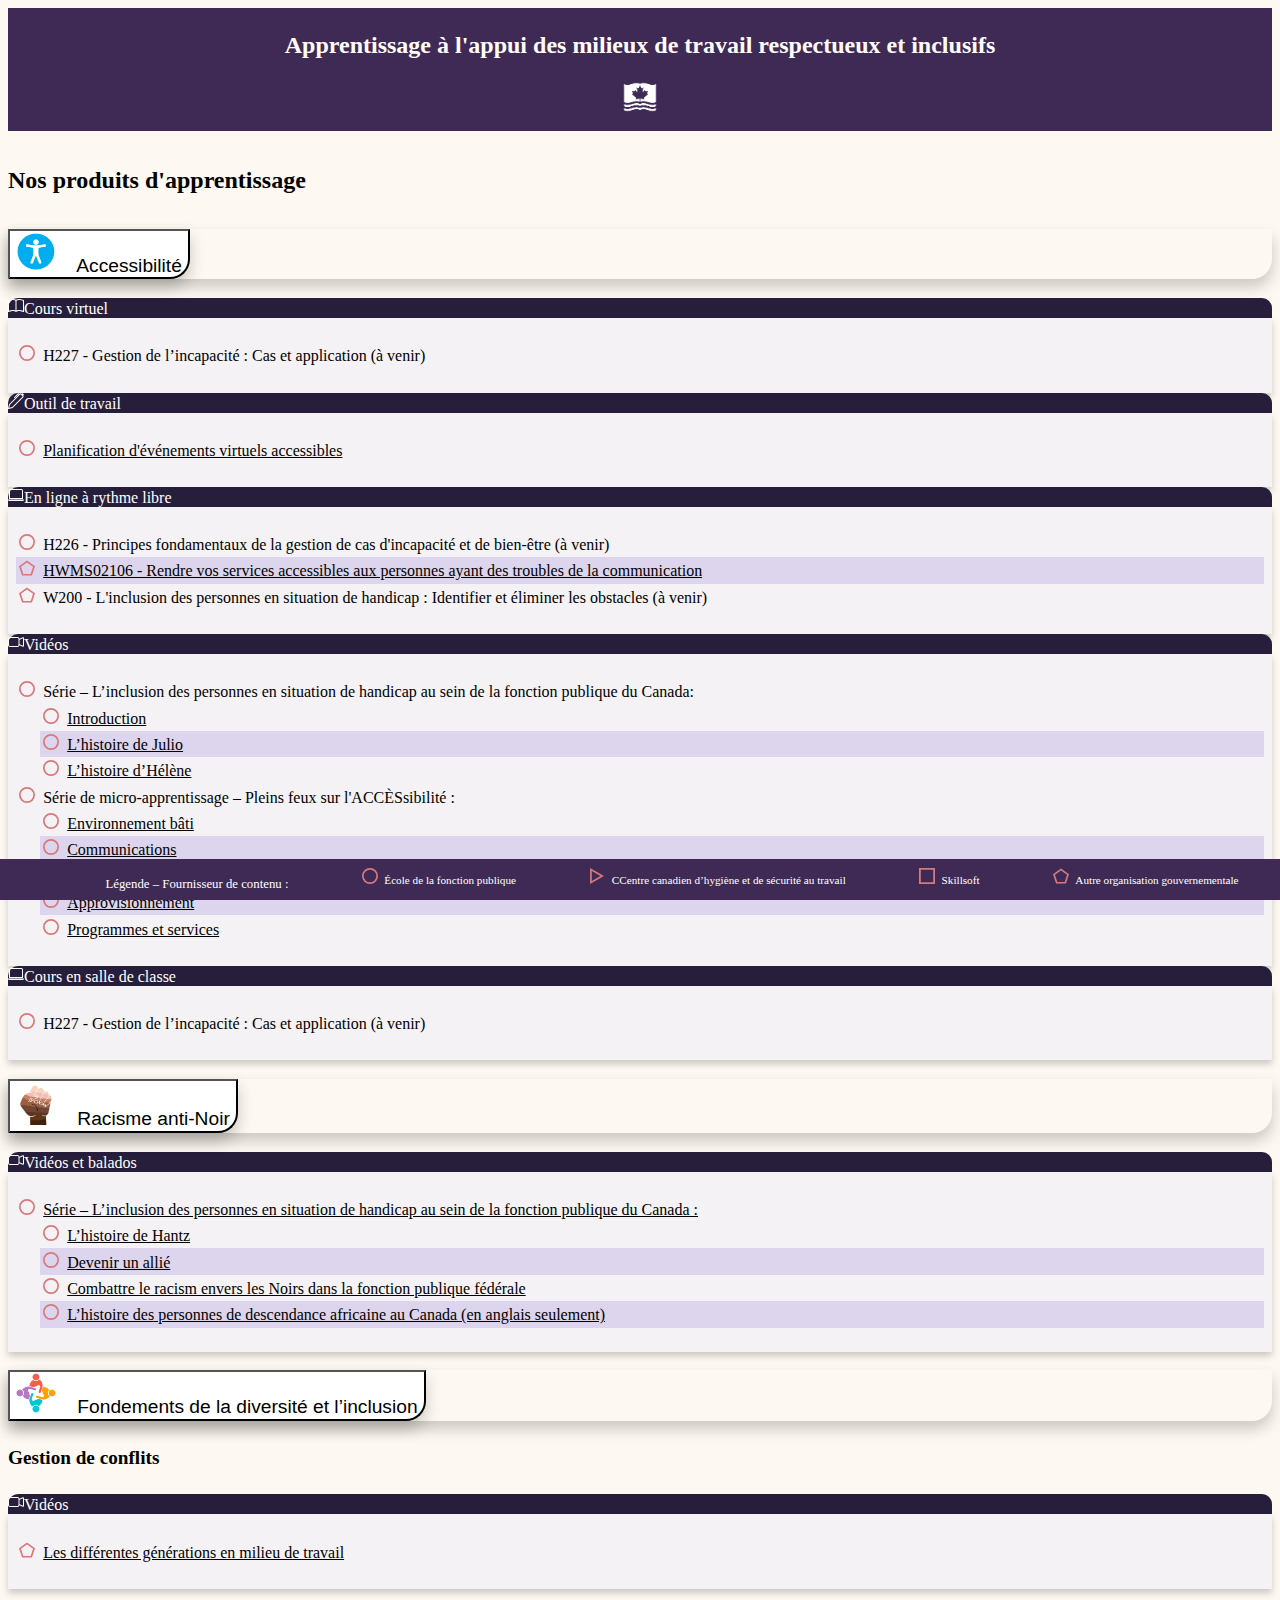
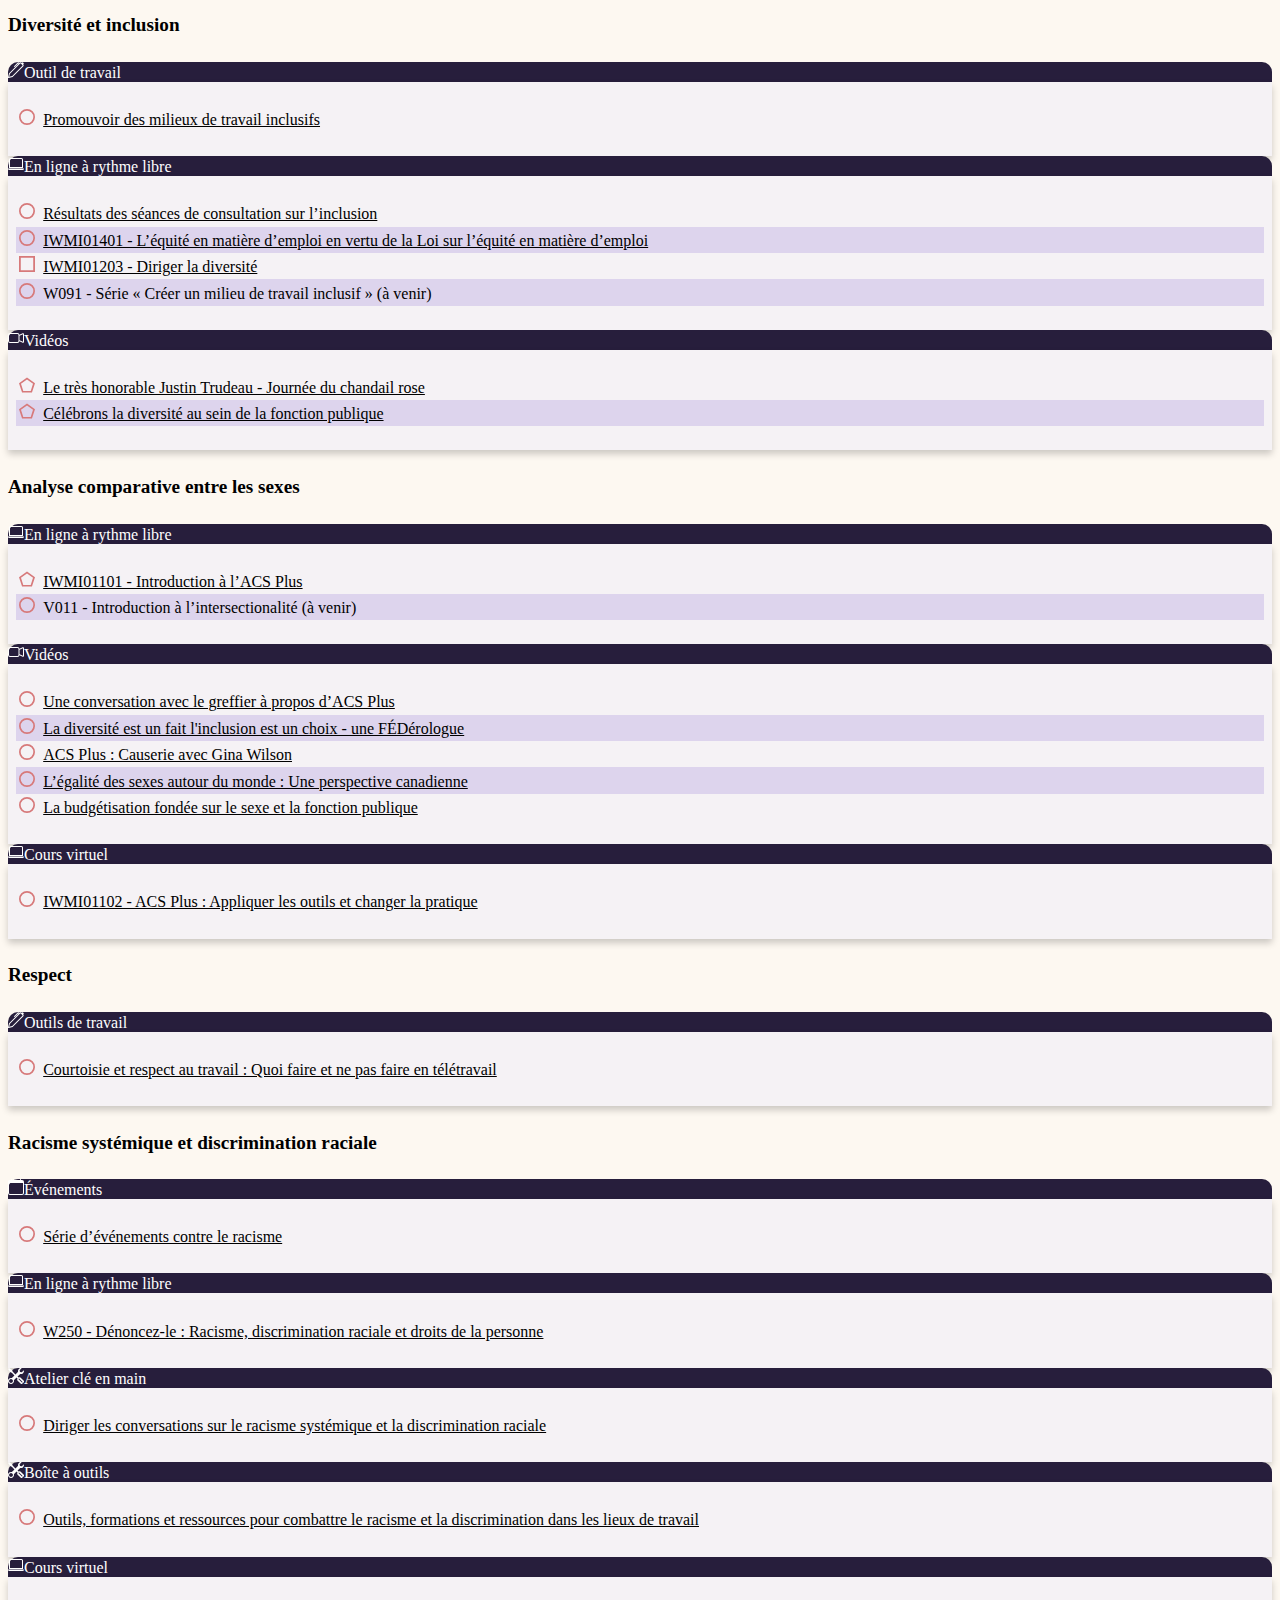
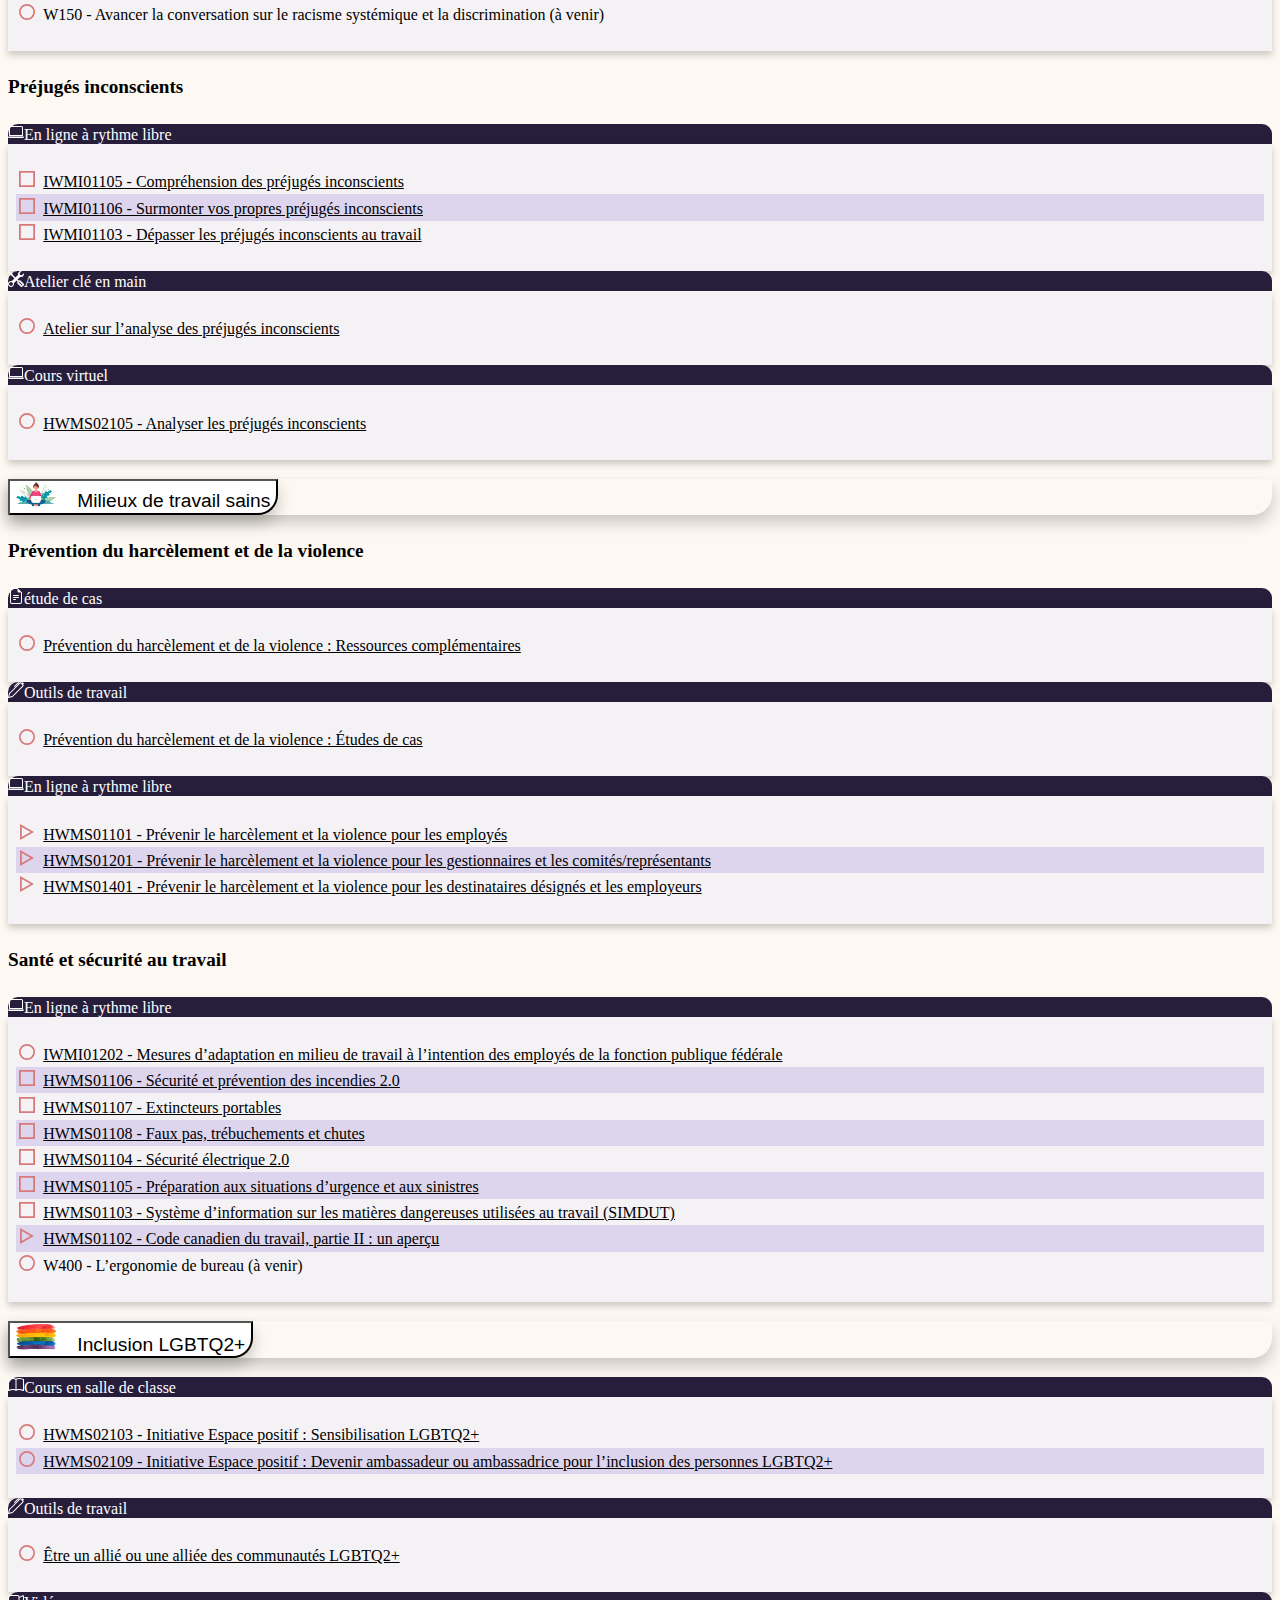
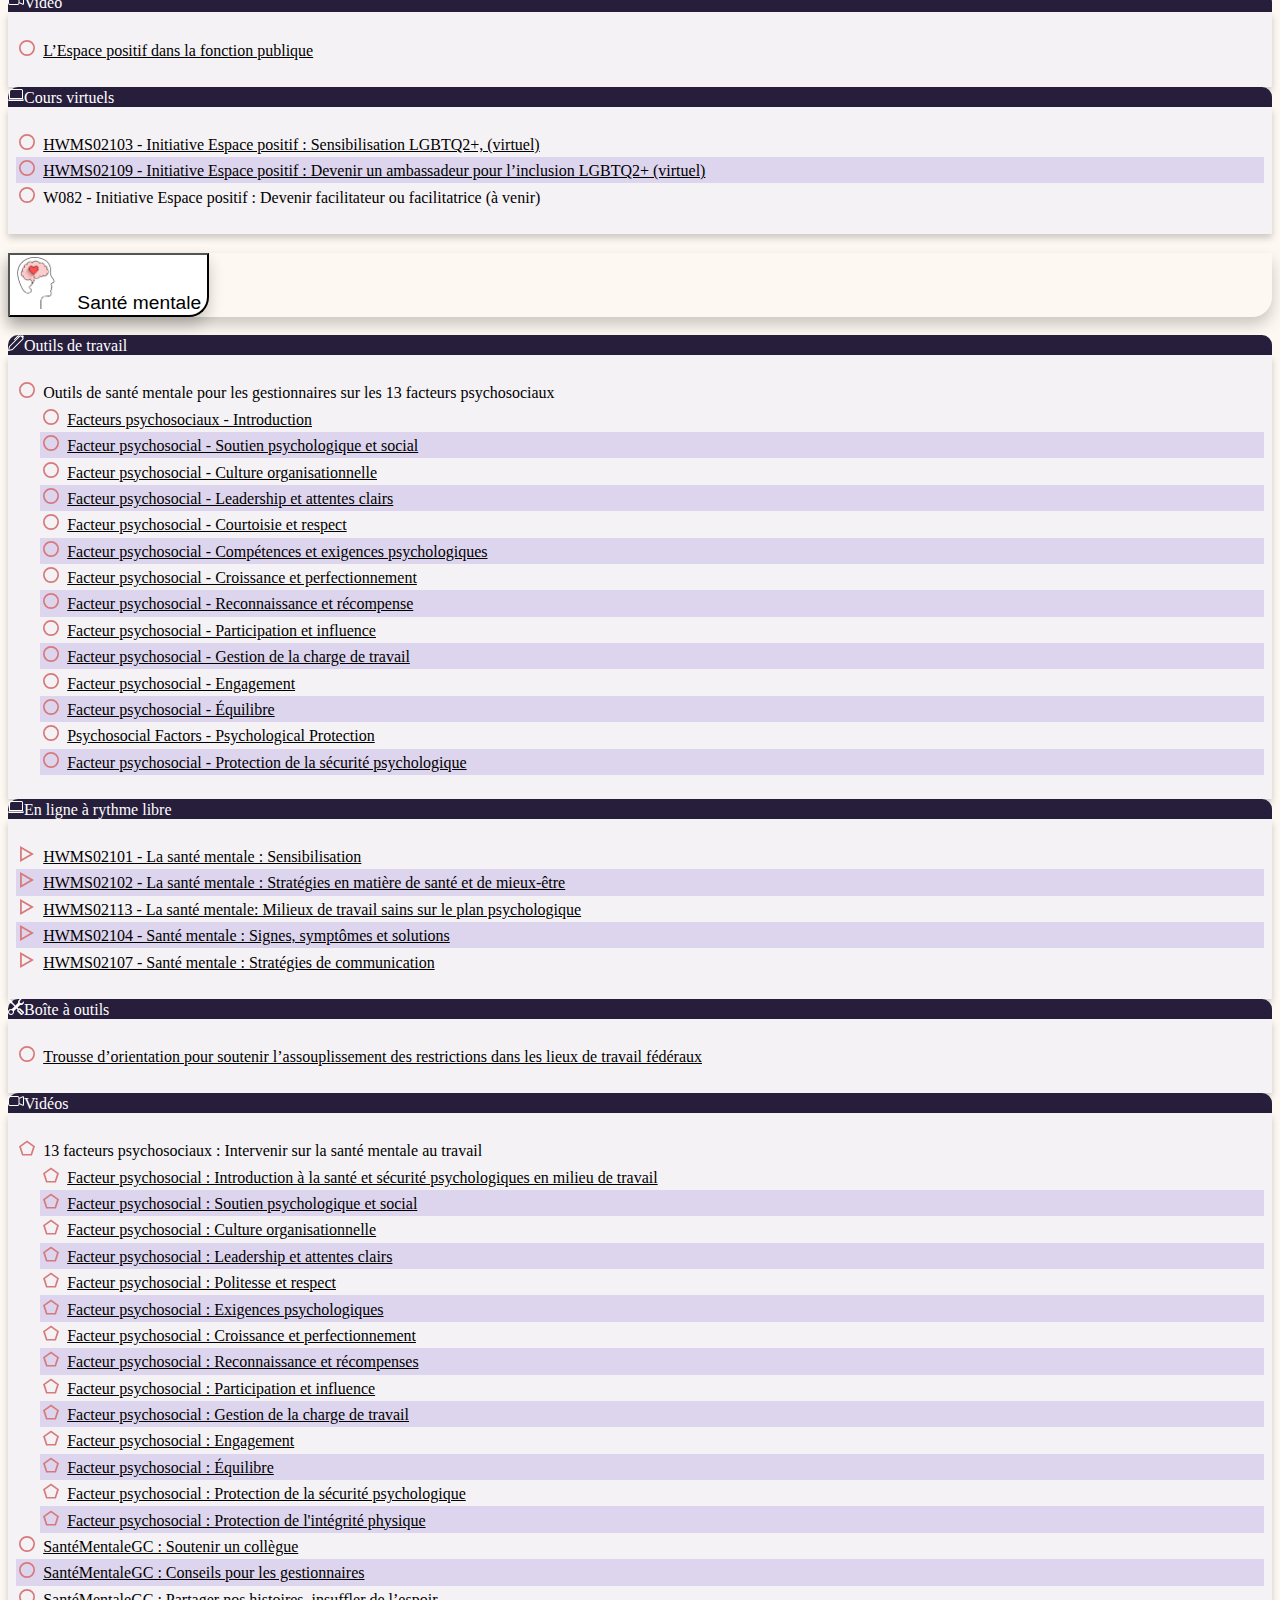
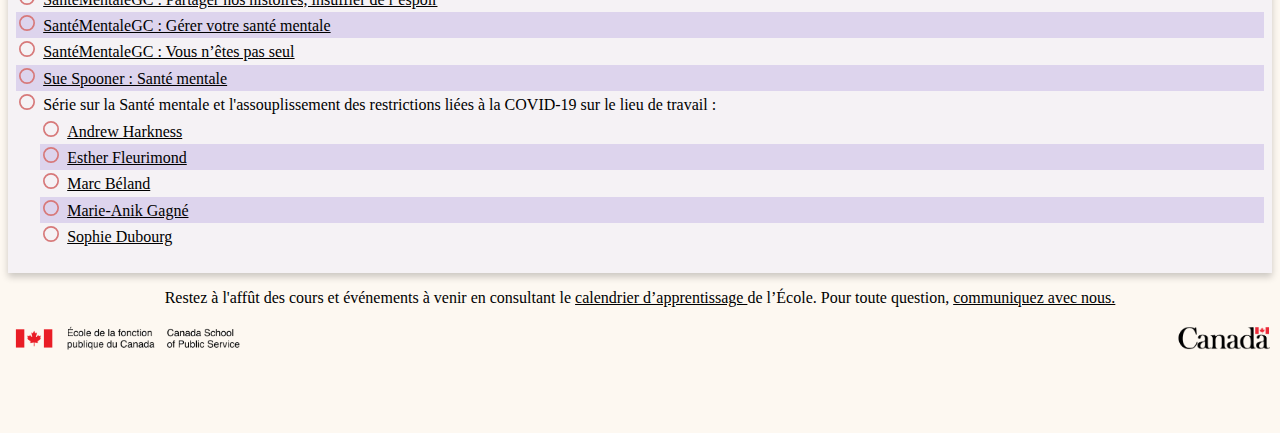
<file: index.html>
<!DOCTYPE html>
<html lang="fr">

<head>
    <meta charset="utf-8">
    <meta name="viewport" content="width=device-width, initial-scale=1">

    <!-- Bootstrap CSS -->
    <link href="https://cdn.jsdelivr.net/npm/bootstrap@5.1.1/dist/css/bootstrap.min.css" rel="stylesheet"
        integrity="sha384-F3w7mX95PdgyTmZZMECAngseQB83DfGTowi0iMjiWaeVhAn4FJkqJByhZMI3AhiU" crossorigin="anonymous">

    <!-- <link rel="stylesheet" href="./index.css"> -->
    <link rel="stylesheet" href="./theme/index.css" />
    <title>Milieu de travail respectueux et inclusif Français</title>
</head>

<body>

    <header class="grid">
        <div class="logos row">
            <!-- <div class="logo1 col-sm-12 col-md-3"><img src="images/CSPS_FipEng_White_e.png"
                    alt="Canada School of Public Service logo"></div> -->
            <h1 class=" col-sm-12 col-md-11">Apprentissage à l'appui des milieux de travail respectueux et inclusifs
            </h1>
            <div class="logo2 col-sm-12 col-md-1"><img src="images/CSPS_EFPC_symbol_RGB_reversed.png"
                    alt="Logo de École de la fonction publique"></div>
        </div>
        <!-- <div class="row">
            <div class="col">
                <h1>Training in Support of Respectful and Inclusive Workplaces</h1>
            </div>
        </div> -->
    </header>

    <main class="container grid">
        <div class="row">
            <h2>Nos produits d'apprentissage</h2>
            <div class="accordion" id="accordionPanelsStayOpenExample">
                <div class="accordion-item">
                    <h3 class="accordion-header" id="panelsStayOpen-headingTwo">
                        <button class="accordion-button collapsed" type="button" data-bs-toggle="collapse"
                            data-bs-target="#panelsStayOpen-collapseTwo" aria-expanded="false"
                            aria-controls="panelsStayOpen-collapseTwo">
                            <img class="pillarIcon" src="images/accessibility.png" alt="" />
                            Accessibilité
                        </button>
                    </h3>
                    <div id="panelsStayOpen-collapseTwo" class="accordion-collapse collapse"
                        aria-labelledby="panelsStayOpen-headingTwo">
                        <div class="accordion-body row">
                            <div class="card border-dark mb-3 col-md-6 col-sm-12">
                                <div class="card-header"><svg xmlns="http://www.w3.org/2000/svg" width="16" height="16"
                                        fill="currentColor" class="bi bi-book mb-1 me-1" viewBox="0 0 16 16">
                                        <path
                                            d="M1 2.828c.885-.37 2.154-.769 3.388-.893 1.33-.134 2.458.063 3.112.752v9.746c-.935-.53-2.12-.603-3.213-.493-1.18.12-2.37.461-3.287.811V2.828zm7.5-.141c.654-.689 1.782-.886 3.112-.752 1.234.124 2.503.523 3.388.893v9.923c-.918-.35-2.107-.692-3.287-.81-1.094-.111-2.278-.039-3.213.492V2.687zM8 1.783C7.015.936 5.587.81 4.287.94c-1.514.153-3.042.672-3.994 1.105A.5.5 0 0 0 0 2.5v11a.5.5 0 0 0 .707.455c.882-.4 2.303-.881 3.68-1.02 1.409-.142 2.59.087 3.223.877a.5.5 0 0 0 .78 0c.633-.79 1.814-1.019 3.222-.877 1.378.139 2.8.62 3.681 1.02A.5.5 0 0 0 16 13.5v-11a.5.5 0 0 0-.293-.455c-.952-.433-2.48-.952-3.994-1.105C10.413.809 8.985.936 8 1.783z" />
                                    </svg>Cours virtuel </div>
                                <div class="card-body text-dark">
                                    <ul>
                                        <li><img src="images/CSPS.svg" alt="" />H227 - Gestion de l’incapacité : Cas et
                                            application (à venir)</li>
                                    </ul>
                                </div>
                            </div>
                            <div class="card border-dark mb-3 col-md-6 col-sm-12">
                                <div class="card-header"><svg xmlns="http://www.w3.org/2000/svg" width="16" height="16"
                                        fill="currentColor" class="bi bi-pen mb-1 me-1" viewBox="0 0 16 16">
                                        <path
                                            d="m13.498.795.149-.149a1.207 1.207 0 1 1 1.707 1.708l-.149.148a1.5 1.5 0 0 1-.059 2.059L4.854 14.854a.5.5 0 0 1-.233.131l-4 1a.5.5 0 0 1-.606-.606l1-4a.5.5 0 0 1 .131-.232l9.642-9.642a.5.5 0 0 0-.642.056L6.854 4.854a.5.5 0 1 1-.708-.708L9.44.854A1.5 1.5 0 0 1 11.5.796a1.5 1.5 0 0 1 1.998-.001zm-.644.766a.5.5 0 0 0-.707 0L1.95 11.756l-.764 3.057 3.057-.764L14.44 3.854a.5.5 0 0 0 0-.708l-1.585-1.585z" />
                                    </svg>Outil de travail</div>
                                <div class="card-body text-dark">
                                    <ul>
                                        <li><img src="images/CSPS.svg" alt="" /><a
                                                href="https://www.csps-efpc.gc.ca/Tools/jobaids/access-virtual-events-fra.aspx"
                                                target="_blank"
                                                aria-label="Planification d'événements virtuels accessibles
                                                , Contenu fourni par l'École de la fonction publique du Canada">Planification
                                                d'événements virtuels accessibles
                                            </a></li>
                                    </ul>
                                </div>
                            </div>
                            <div class="card border-dark mb-3 col-12">
                                <div class="card-header"><svg xmlns="http://www.w3.org/2000/svg" width="16" height="16"
                                        fill="currentColor" class="bi bi-laptop mb-1 me-1" viewBox="0 0 16 16">
                                        <path
                                            d="M13.5 3a.5.5 0 0 1 .5.5V11H2V3.5a.5.5 0 0 1 .5-.5h11zm-11-1A1.5 1.5 0 0 0 1 3.5V12h14V3.5A1.5 1.5 0 0 0 13.5 2h-11zM0 12.5h16a1.5 1.5 0 0 1-1.5 1.5h-13A1.5 1.5 0 0 1 0 12.5z" />
                                    </svg>En ligne à rythme libre </div>
                                <div class="card-body text-dark">
                                    <ul>
                                        <li><img src="images/CSPS.svg" alt="" />H226 - Principes fondamentaux de la
                                            gestion de cas d'incapacité et de bien-être (à venir)</li>
                                        <li><img src="images/OGO.svg" alt="" /><a
                                                href="https://www.csps-efpc.gc.ca/Catalogue/courses-fra.aspx?code=W098"
                                                target="_blank"
                                                aria-label="HWMS02106
                                                - Rendre vos services accessibles aux personnes ayant des troubles de la communication, Contenu fourni par une autre organisation gouvernementale">HWMS02106
                                                - Rendre vos services accessibles aux personnes ayant des troubles de la
                                                communication</a></li>
                                        <li><img src="images/OGO.svg" alt="" />W200 - L'inclusion des personnes en
                                            situation de handicap : Identifier et éliminer les obstacles (à venir)</li>
                                    </ul>
                                </div>
                            </div>
                            <div class="card border-dark mb-3 col">
                                <div class="card-header"><svg xmlns="http://www.w3.org/2000/svg" width="16" height="16"
                                        fill="currentColor" class="bi bi-camera-video mb-1 me-1" viewBox="0 0 16 16">
                                        <path fill-rule="evenodd"
                                            d="M0 5a2 2 0 0 1 2-2h7.5a2 2 0 0 1 1.983 1.738l3.11-1.382A1 1 0 0 1 16 4.269v7.462a1 1 0 0 1-1.406.913l-3.111-1.382A2 2 0 0 1 9.5 13H2a2 2 0 0 1-2-2V5zm11.5 5.175 3.5 1.556V4.269l-3.5 1.556v4.35zM2 4a1 1 0 0 0-1 1v6a1 1 0 0 0 1 1h7.5a1 1 0 0 0 1-1V5a1 1 0 0 0-1-1H2z" />
                                    </svg>Vidéos</div>
                                <div class="card-body text-dark">
                                    <ul>
                                        <li><img src="images/CSPS.svg" alt="" />Série – L’inclusion des personnes en
                                            situation de handicap au sein de la fonction publique du Canada:</li>
                                        <ul class="nested">
                                            <li><img src="images/CSPS.svg" alt="" /><a
                                                    href="https://www.csps-efpc.gc.ca/video/disability-inclusion-psc-intro-fra.aspx"
                                                    target="_blank"
                                                    aria-label="Introduction, Contenu fourni par l'École de la fonction publique du Canada">Introduction</a>
                                            </li>
                                            <li><img src="images/CSPS.svg" alt="" /><a
                                                    href="https://www.csps-efpc.gc.ca/video/disability-inclusion-psc-julio-fra.aspx"
                                                    target="_blank"
                                                    aria-label="L’histoire de Julio, Contenu fourni par l'École de la fonction publique du Canada">L’histoire
                                                    de Julio</a>
                                            </li>
                                            <li><img src="images/CSPS.svg" alt="" /><a
                                                    href="https://www.csps-efpc.gc.ca/video/disability-inclusion-psc-helene-fra.aspx"
                                                    target="_blank"
                                                    aria-label="L’histoire d’Hélène, Contenu fourni par l'École de la fonction publique du Canada">L’histoire
                                                    d’Hélène</a></li>
                                        </ul>
                                        <li><img src="images/CSPS.svg" alt="" />Série de micro-apprentissage – Pleins
                                            feux sur l'ACCÈSsibilité :</li>
                                        <ul class="nested">
                                            <li><img src="images/CSPS.svg" alt="" /><a
                                                    href="https://www.csps-efpc.gc.ca/video/spotlight/built-environment-fra.aspx"
                                                    target="_blank"
                                                    aria-label="Environnement bâti, Contenu fourni par l'École de la fonction publique du Canada">Environnement
                                                    bâti</a></li>
                                            <li><img src="images/CSPS.svg" alt="" /><a
                                                    href="https://www.csps-efpc.gc.ca/video/spotlight/communications-fra.aspx"
                                                    target="_blank"
                                                    aria-label="Communications, Contenu fourni par l'École de la fonction publique du Canada">Communications</a>
                                            </li>
                                            <li><img src="images/CSPS.svg" alt="" /><a
                                                    href="https://www.csps-efpc.gc.ca/video/spotlight/information-technologies-fra.aspx"
                                                    target="_blank"
                                                    aria-label="Technologies de l’information, Contenu fourni par l'École de la fonction publique du Canada">Technologies
                                                    de l’information</a></li>
                                            <li><img src="images/CSPS.svg" alt="" /><a
                                                    href="https://www.csps-efpc.gc.ca/video/spotlight/procurement-fra.aspx"
                                                    target="_blank"
                                                    aria-label="Approvisionnement, Contenu fourni par l'École de la fonction publique du Canada">Approvisionnement</a>
                                            </li>
                                            <li><img src="images/CSPS.svg" alt="" /><a
                                                    href="https://www.csps-efpc.gc.ca/video/spotlight/programs-services-fra.aspx"
                                                    target="_blank"
                                                    aria-label="Programmes et services, Contenu fourni par l'École de la fonction publique du Canada">Programmes
                                                    et services</a></li>
                                        </ul>
                                    </ul>
                                </div>
                            </div>
                            <div class="card border-dark mb-3 col-lg-4 col-md-6 col-sm-12">
                                <div class="card-header"><svg xmlns="http://www.w3.org/2000/svg" width="16" height="16"
                                        fill="currentColor" class="bi bi-laptop mb-1 me-1" viewBox="0 0 16 16">
                                        <path
                                            d="M13.5 3a.5.5 0 0 1 .5.5V11H2V3.5a.5.5 0 0 1 .5-.5h11zm-11-1A1.5 1.5 0 0 0 1 3.5V12h14V3.5A1.5 1.5 0 0 0 13.5 2h-11zM0 12.5h16a1.5 1.5 0 0 1-1.5 1.5h-13A1.5 1.5 0 0 1 0 12.5z" />
                                    </svg>Cours en salle de classe </div>
                                <div class="card-body text-dark">
                                    <ul>
                                        <li><img src="images/CSPS.svg" alt="" />H227 - Gestion de l’incapacité : Cas et
                                            application (à venir)</li>
                                    </ul>
                                </div>
                            </div>
                        </div>
                    </div>
                </div>
                <div class="accordion-item">
                    <h3 class="accordion-header" id="panelsStayOpen-headingThree4">
                        <button class="accordion-button collapsed" type="button" data-bs-toggle="collapse"
                            data-bs-target="#panelsStayOpen-collapseThree4" aria-expanded="false"
                            aria-controls="panelsStayOpen-collapseThree4">
                            <img class="pillarIcon" src="images/AntiBlackFist.png" alt="" />
                            Racisme anti-Noir
                        </button>
                    </h3>
                    <div id="panelsStayOpen-collapseThree4" class="accordion-collapse collapse"
                        aria-labelledby="panelsStayOpen-headingThree4">
                        <div class="accordion-body row">
                            <div class="card border-dark mb-3 col-12">
                                <div class="card-header"><svg xmlns="http://www.w3.org/2000/svg" width="16" height="16"
                                        fill="currentColor" class="bi bi-camera-video mb-1 me-1" viewBox="0 0 16 16">
                                        <path fill-rule="evenodd"
                                            d="M0 5a2 2 0 0 1 2-2h7.5a2 2 0 0 1 1.983 1.738l3.11-1.382A1 1 0 0 1 16 4.269v7.462a1 1 0 0 1-1.406.913l-3.111-1.382A2 2 0 0 1 9.5 13H2a2 2 0 0 1-2-2V5zm11.5 5.175 3.5 1.556V4.269l-3.5 1.556v4.35zM2 4a1 1 0 0 0-1 1v6a1 1 0 0 0 1 1h7.5a1 1 0 0 0 1-1V5a1 1 0 0 0-1-1H2z" />
                                    </svg>Vidéos et balados</div>
                                <div class="card-body text-dark">
                                    <ul>
                                        <li><img src="images/CSPS.svg" alt="" /><a
                                                href="https://www.csps-efpc.gc.ca/anti-racism-eng.aspx" target="_blank"
                                                aria-label="Série – L’inclusion des personnes en situation de handicap au sein de la fonction publique du Canada : 
                                                , Contenu fourni par l'École de la fonction publique du Canada">Série
                                                –
                                                L’inclusion des personnes en situation de handicap au sein de la
                                                fonction publique du Canada :</a></li>
                                        <ul class="nested">
                                            <li><img src="images/CSPS.svg" alt="" /><a
                                                    href="https://www.csps-efpc.gc.ca/video/anti-black-racism-addressing-fra.aspx"
                                                    target="_blank"
                                                    aria-label="Addressing
                                                    L’histoire de Hantz, Contenu fourni par l'École de la fonction publique du Canada">L’histoire
                                                    de Hantz</a></li>
                                            <li><img src="images/CSPS.svg" alt="" /><a
                                                    href="https://www.csps-efpc.gc.ca/video/anti-black-racism-allyship-fra.aspx"
                                                    target="_blank"
                                                    aria-label="Devenir un allié, Contenu fourni par l'École de la fonction publique du Canada">Devenir
                                                    un allié</a>
                                            </li>
                                            <li><img src="images/CSPS.svg" alt="" /><a
                                                    href="https://www.csps-efpc.gc.ca/video/anti-black-racism-addressing-fra.aspx"
                                                    target="_blank"
                                                    aria-label="Combattre le racism envers les Noirs dans la fonction publique fédérale, Contenu fourni par l'École de la fonction publique du Canada">Combattre
                                                    le racism envers les Noirs dans la fonction publique fédérale</a>
                                            </li>
                                            <li><img src="images/CSPS.svg" alt="" /><a
                                                    href="https://www.csps-efpc.gc.ca/podcasts/people-african-decent-fra.aspx"
                                                    target="_blank"
                                                    aria-label="L’histoire des personnes de descendance africaine au Canada (en anglais seulement), Contenu fourni par l'École de la fonction publique du Canada">L’histoire
                                                    des personnes de descendance africaine au Canada (en anglais
                                                    seulement)</a></li>
                                        </ul>
                                    </ul>
                                </div>
                            </div>
                            <!-- <div class="card border-dark mb-3 col-md-6 col-sm-12">
                                <div class="card-header"><svg xmlns="http://www.w3.org/2000/svg" width="16" height="16"
                                        fill="currentColor" class="bi bi-calendar mb-1 me-1" viewBox="0 0 16 16">
                                        <path
                                            d="M3.5 0a.5.5 0 0 1 .5.5V1h8V.5a.5.5 0 0 1 1 0V1h1a2 2 0 0 1 2 2v11a2 2 0 0 1-2 2H2a2 2 0 0 1-2-2V3a2 2 0 0 1 2-2h1V.5a.5.5 0 0 1 .5-.5zM1 4v10a1 1 0 0 0 1 1h12a1 1 0 0 0 1-1V4H1z" />
                                    </svg>Events</div>
                                <div class="card-body text-dark">
                                    <ul>
                                        <li><img src="images/CSPS.svg" alt="" /><a
                                                href="https://www.csps-efpc.gc.ca/events/anti-racism/index-eng.aspx"
                                                target="_blank"
                                                aria-label="Anti-Black Racism Events Series, Contenu fourni par l'École de la fonction publique du Canada">Anti-Racism
                                                Event Series</a></li>
                                    </ul>
                                </div>
                            </div> -->
                        </div>
                    </div>
                </div>
                <div class="accordion-item">
                    <h3 class="accordion-header" id="panelsStayOpen-headingOne">
                        <button class="accordion-button collapsed" type="button" data-bs-toggle="collapse"
                            data-bs-target="#panelsStayOpen-collapseOne" aria-expanded="false"
                            aria-controls="panelsStayOpen-collapseOne">
                            <img class="pillarIcon" src="images/diversity.png" alt="" />
                            Fondements de la diversité et l’inclusion
                        </button>
                    </h3>
                    <div id="panelsStayOpen-collapseOne" class="accordion-collapse collapse "
                        aria-labelledby="panelsStayOpen-headingOne">
                        <div class="accordion-body row">
                            <h4>Gestion de conflits</h4>
                            <div class="card border-dark mb-3 col-12">
                                <div class="card-header"><svg xmlns="http://www.w3.org/2000/svg" width="16" height="16"
                                        fill="currentColor" class="bi bi-camera-video mb-1 me-1" viewBox="0 0 16 16">
                                        <path fill-rule="evenodd"
                                            d="M0 5a2 2 0 0 1 2-2h7.5a2 2 0 0 1 1.983 1.738l3.11-1.382A1 1 0 0 1 16 4.269v7.462a1 1 0 0 1-1.406.913l-3.111-1.382A2 2 0 0 1 9.5 13H2a2 2 0 0 1-2-2V5zm11.5 5.175 3.5 1.556V4.269l-3.5 1.556v4.35zM2 4a1 1 0 0 0-1 1v6a1 1 0 0 0 1 1h7.5a1 1 0 0 0 1-1V5a1 1 0 0 0-1-1H2z" />
                                    </svg>Vidéos</div>
                                <div class="card-body text-dark">
                                    <ul>
                                        <li><img src="images/OGO.svg" alt="" /><a
                                                href="https://www.youtube.com/watch?v=FvwGUG_NErU" target="_blank"
                                                aria-label="Les différentes générations en milieu de travail, Contenu fourni par une autre organisation gouvernementale">Les
                                                différentes générations en milieu de travail</a></li>
                                    </ul>
                                </div>
                            </div>
                            <h4>Diversité et inclusion</h4>
                            <div class="card border-dark mb-3 col-md-12 col-sm-12">
                                <div class="card-header"><svg xmlns="http://www.w3.org/2000/svg" width="16" height="16"
                                        fill="currentColor" class="bi bi-pen mb-1 me-1" viewBox="0 0 16 16">
                                        <path
                                            d="m13.498.795.149-.149a1.207 1.207 0 1 1 1.707 1.708l-.149.148a1.5 1.5 0 0 1-.059 2.059L4.854 14.854a.5.5 0 0 1-.233.131l-4 1a.5.5 0 0 1-.606-.606l1-4a.5.5 0 0 1 .131-.232l9.642-9.642a.5.5 0 0 0-.642.056L6.854 4.854a.5.5 0 1 1-.708-.708L9.44.854A1.5 1.5 0 0 1 11.5.796a1.5 1.5 0 0 1 1.998-.001zm-.644.766a.5.5 0 0 0-.707 0L1.95 11.756l-.764 3.057 3.057-.764L14.44 3.854a.5.5 0 0 0 0-.708l-1.585-1.585z" />
                                    </svg>Outil de travail</div>
                                <div class="card-body text-dark">
                                    <ul>
                                        <li><img src="images/CSPS.svg" alt="" /><a
                                                href="https://www.csps-efpc.gc.ca/Tools/jobaids/promoting-inclusive-workplaces-fra.aspx"
                                                target="_blank"
                                                aria-label="Promouvoir des milieux de travail inclusifs, Contenu fourni par l'École de la fonction publique du Canada">Promouvoir
                                                des milieux de travail inclusifs</a></li>
                                    </ul>
                                </div>
                            </div>
                            <div class="card border-dark mb-3 col-md-6 col-sm-12">
                                <div class="card-header"><svg xmlns="http://www.w3.org/2000/svg" width="16" height="16"
                                        fill="currentColor" class="bi bi-laptop mb-1 me-1" viewBox="0 0 16 16">
                                        <path
                                            d="M13.5 3a.5.5 0 0 1 .5.5V11H2V3.5a.5.5 0 0 1 .5-.5h11zm-11-1A1.5 1.5 0 0 0 1 3.5V12h14V3.5A1.5 1.5 0 0 0 13.5 2h-11zM0 12.5h16a1.5 1.5 0 0 1-1.5 1.5h-13A1.5 1.5 0 0 1 0 12.5z" />
                                    </svg>En ligne à rythme libre</div>
                                <div class="card-body text-dark">
                                    <ul>
                                        <li><img src="images/CSPS.svg" alt="" /><a
                                                href="https://learn-apprendre.ca/course/view.php?id=321"
                                                aria-label="Résultats des séances de consultation sur l’inclusion, Contenu fourni par l'École de la fonction publique du Canada."
                                                target="_blank">Résultats des séances de consultation sur
                                                l’inclusion</a></li>
                                        <li><img src="images/CSPS.svg" alt="" /><a
                                                href="https://www.csps-efpc.gc.ca/Catalogue/courses-fra.aspx?code=P745"
                                                target="_blank"
                                                aria-label="IWMI01401 - L’équité en matière d’emploi en vertu de la Loi sur l’équité en matière d’emploi, Contenu fourni par l'École de la fonction publique du Canada.">IWMI01401
                                                - L’équité en matière d’emploi en vertu de la Loi sur l’équité en
                                                matière d’emploi</a></li>
                                        <li><img src="images/Skillsoft.svg" alt="" /><a
                                                href="https://www.csps-efpc.gc.ca/Catalogue/courses-fra.aspx?code=X166"
                                                target="_blank"
                                                aria-label="IWMI01203 - Diriger la diversité ,Contenu fourni par Skillsoft">IWMI01203
                                                - Diriger la diversité </a></li>
                                        <li><img src="images/CSPS.svg" alt="" />W091 - Série « Créer un milieu de
                                            travail inclusif » (à venir)</li>
                                    </ul>
                                </div>
                            </div>
                            <div class="card border-dark mb-3 col-md-6 col-sm-12">
                                <div class="card-header"><svg xmlns="http://www.w3.org/2000/svg" width="16" height="16"
                                        fill="currentColor" class="bi bi-camera-video mb-1 me-1" viewBox="0 0 16 16">
                                        <path fill-rule="evenodd"
                                            d="M0 5a2 2 0 0 1 2-2h7.5a2 2 0 0 1 1.983 1.738l3.11-1.382A1 1 0 0 1 16 4.269v7.462a1 1 0 0 1-1.406.913l-3.111-1.382A2 2 0 0 1 9.5 13H2a2 2 0 0 1-2-2V5zm11.5 5.175 3.5 1.556V4.269l-3.5 1.556v4.35zM2 4a1 1 0 0 0-1 1v6a1 1 0 0 0 1 1h7.5a1 1 0 0 0 1-1V5a1 1 0 0 0-1-1H2z" />
                                    </svg>Vidéos</div>
                                <div class="card-body text-dark">
                                    <ul>
                                        <li><img src="images/OGO.svg" alt="" /><a
                                                href="https://learn-apprendre.csps-efpc.gc.ca/application/fr/content/justin-trudeau-journee-du-chandail-rose"
                                                target="_blank"
                                                aria-label="Le très honorable Justin Trudeau - Journée du chandail rose, Contenu fourni par une autre organisation gouvernementale">Le
                                                très honorable Justin Trudeau - Journée du chandail rose</a>
                                        </li>
                                        <li><img src="images/OGO.svg" alt="" /><a
                                                href="https://www.csps-efpc.gc.ca/video/2017manion-opn-fra.aspx"
                                                target="_blank"
                                                aria-label="Célébrons la diversité au sein de la fonction publique, Contenu fourni par une autre organisation gouvernementale">Célébrons
                                                la diversité au sein de la fonction publique</a></li>
                                    </ul>
                                </div>
                            </div>
                            <h4>Analyse comparative entre les sexes</h4>
                            <div class="card border-dark mb-3 col-md-12 col-sm-12">
                                <div class="card-header"><svg xmlns="http://www.w3.org/2000/svg" width="16" height="16"
                                        fill="currentColor" class="bi bi-laptop mb-1 me-1" viewBox="0 0 16 16">
                                        <path
                                            d="M13.5 3a.5.5 0 0 1 .5.5V11H2V3.5a.5.5 0 0 1 .5-.5h11zm-11-1A1.5 1.5 0 0 0 1 3.5V12h14V3.5A1.5 1.5 0 0 0 13.5 2h-11zM0 12.5h16a1.5 1.5 0 0 1-1.5 1.5h-13A1.5 1.5 0 0 1 0 12.5z" />
                                    </svg>En ligne à rythme libre</div>
                                <div class="card-body text-dark">
                                    <ul>
                                        <li><img src="images/OGO.svg" alt="" /><a
                                                href="https://www.csps-efpc.gc.ca/Catalogue/courses-fra.aspx?code=B001"
                                                target="_blank"
                                                aria-label="IWMI01101 - Introduction à l’ACS Plus, Contenu fourni par une autre organisation gouvernementale">IWMI01101
                                                - Introduction à l’ACS Plus</a></li>
                                        <li><img src="images/CSPS.svg" alt="" />V011 - Introduction à
                                            l’intersectionalité (à venir)</li>
                                    </ul>
                                </div>
                            </div>
                            <!-- <div class="card border-dark mb-3 col-lg-4 col-md-6 col-sm-12">
                                <div class="card-header"><svg xmlns="http://www.w3.org/2000/svg" width="16" height="16"
                                        fill="currentColor" class="bi bi-book mb-1 me-1" viewBox="0 0 16 16">
                                        <path
                                            d="M1 2.828c.885-.37 2.154-.769 3.388-.893 1.33-.134 2.458.063 3.112.752v9.746c-.935-.53-2.12-.603-3.213-.493-1.18.12-2.37.461-3.287.811V2.828zm7.5-.141c.654-.689 1.782-.886 3.112-.752 1.234.124 2.503.523 3.388.893v9.923c-.918-.35-2.107-.692-3.287-.81-1.094-.111-2.278-.039-3.213.492V2.687zM8 1.783C7.015.936 5.587.81 4.287.94c-1.514.153-3.042.672-3.994 1.105A.5.5 0 0 0 0 2.5v11a.5.5 0 0 0 .707.455c.882-.4 2.303-.881 3.68-1.02 1.409-.142 2.59.087 3.223.877a.5.5 0 0 0 .78 0c.633-.79 1.814-1.019 3.222-.877 1.378.139 2.8.62 3.681 1.02A.5.5 0 0 0 16 13.5v-11a.5.5 0 0 0-.293-.455c-.952-.433-2.48-.952-3.994-1.105C10.413.809 8.985.936 8 1.783z" />
                                    </svg>Classroom Courses</div>
                                <div class="card-body text-dark">
                                    <ul>
                                        <li><img src="images/CSPS.svg" alt="" /><a
                                                href="https://www.csps-efpc.gc.ca/Catalogue/courses-eng.aspx?code=P004"
                                                target="_blank"
                                                aria-label="P004
                                                - CSPS Premium: GBA+ in the Federal Policy Cycle (by nomination only), Contenu fourni par l'École de la fonction publique du Canada">P004
                                                - CSPS Premium: GBA+ in the Federal Policy Cycle</a>(by nomination only)
                                        </li>
                                    </ul>
                                </div>
                            </div> -->
                            <div class="card border-dark mb-3 col-12">
                                <div class="card-header"><svg xmlns="http://www.w3.org/2000/svg" width="16" height="16"
                                        fill="currentColor" class="bi bi-camera-video mb-1 me-1" viewBox="0 0 16 16">
                                        <path fill-rule="evenodd"
                                            d="M0 5a2 2 0 0 1 2-2h7.5a2 2 0 0 1 1.983 1.738l3.11-1.382A1 1 0 0 1 16 4.269v7.462a1 1 0 0 1-1.406.913l-3.111-1.382A2 2 0 0 1 9.5 13H2a2 2 0 0 1-2-2V5zm11.5 5.175 3.5 1.556V4.269l-3.5 1.556v4.35zM2 4a1 1 0 0 0-1 1v6a1 1 0 0 0 1 1h7.5a1 1 0 0 0 1-1V5a1 1 0 0 0-1-1H2z" />
                                    </svg>Vidéos</div>
                                <div class="card-body text-dark">
                                    <ul>
                                        <li><img src="images/CSPS.svg" alt="" /><a
                                                href="https://www.csps-efpc.gc.ca/video/gba2-fra.aspx" target="_blank"
                                                aria-label="Une conversation avec le greffier à propos d’ACS Plus, Contenu fourni par l'École de la fonction publique du Canada">Une
                                                conversation avec le greffier à propos d’ACS Plus</a></li>
                                        <li><img src="images/CSPS.svg" alt="" /><a
                                                href="https://learn-apprendre.csps-efpc.gc.ca/application/fr/content/la-diversite-est-un-fait-linclusion-est-un-choix-une-federologue"
                                                target="_blank"
                                                aria-label="La diversité est un fait; l'inclusion est un choix - une FÉDérologue, Contenu fourni par l'École de la fonction publique du Canada">La
                                                diversité est un fait l'inclusion est un choix - une FÉDérologue</a>
                                        </li>
                                        <!-- <li><img src="images/CSPS.svg" alt="" /><a
                                                href="https://learn-apprendre.csps-efpc.gc.ca/application/en/content/gba-message-honourable-maryam-monsef"
                                                target="_blank"
                                                aria-label="GBA
                                                Plus: A Message From the Honourable Maryam Monsef, Contenu fourni par l'École de la fonction publique du Canada">GBA
                                                Plus: A Message From the Honourable Maryam Monsef</a></li> -->
                                        <li><img src="images/CSPS.svg" alt="" /><a
                                                href="https://learn-apprendre.csps-efpc.gc.ca/application/fr/content/gina-wilson-parle-de-lacs"
                                                target="_blank"
                                                aria-label="ACS Plus : Causerie avec Gina Wilson, Contenu fourni par l'École de la fonction publique du Canada">ACS
                                                Plus : Causerie avec Gina Wilson</a></li>
                                        <li><img src="images/CSPS.svg" alt="" /><a
                                                href="https://learn-apprendre.csps-efpc.gc.ca/application/fr/content/legalite-des-sexes-autour-du-monde-une-perspective-canadienne"
                                                target="_blank"
                                                aria-label="L’égalité des sexes autour du monde : Une perspective canadienne, Contenu fourni par l'École de la fonction publique du Canada">L’égalité
                                                des sexes autour du monde : Une perspective canadienne</a></li>
                                        <li><img src="images/CSPS.svg" alt="" /><a
                                                href="https://www.youtube.com/watch?v=Q7LrpWTOVr8&list=PLaVanXjNJwPuE8TD6bZxQFpxOVGMgCUqI&index=4&t=0s"
                                                target="_blank"
                                                aria-label="La budgétisation fondée sur le sexe et la fonction publique, Contenu fourni par l'École de la fonction publique du Canada">La
                                                budgétisation fondée sur le sexe et la fonction publique</a></li>
                                    </ul>
                                </div>
                            </div>
                            <div class="card border-dark mb-3 col-md-12 col-sm-12">
                                <div class="card-header"><svg xmlns="http://www.w3.org/2000/svg" width="16" height="16"
                                        fill="currentColor" class="bi bi-laptop mb-1 me-1" viewBox="0 0 16 16">
                                        <path
                                            d="M13.5 3a.5.5 0 0 1 .5.5V11H2V3.5a.5.5 0 0 1 .5-.5h11zm-11-1A1.5 1.5 0 0 0 1 3.5V12h14V3.5A1.5 1.5 0 0 0 13.5 2h-11zM0 12.5h16a1.5 1.5 0 0 1-1.5 1.5h-13A1.5 1.5 0 0 1 0 12.5z" />
                                    </svg>Cours virtuel </div>
                                <div class="card-body text-dark">
                                    <ul>
                                        <li><img src="images/CSPS.svg" alt="" /><a
                                                href="https://www.csps-efpc.gc.ca/catalogue/courses-fra.aspx?code=T730"
                                                target="_blank"
                                                aria-label="IWMI01102 - ACS Plus : Appliquer les outils et changer la pratique, Contenu fourni par l'École de la fonction publique du Canada">IWMI01102
                                                - ACS Plus : Appliquer les outils et changer la pratique</a>
                                        </li>
                                    </ul>
                                </div>
                            </div>
                            <h4>Respect</h4>
                            <div class="card border-dark mb-3 col-md-12 col-sm-12">
                                <div class="card-header"><svg xmlns="http://www.w3.org/2000/svg" width="16" height="16"
                                        fill="currentColor" class="bi bi-pen mb-1 me-1" viewBox="0 0 16 16">
                                        <path
                                            d="m13.498.795.149-.149a1.207 1.207 0 1 1 1.707 1.708l-.149.148a1.5 1.5 0 0 1-.059 2.059L4.854 14.854a.5.5 0 0 1-.233.131l-4 1a.5.5 0 0 1-.606-.606l1-4a.5.5 0 0 1 .131-.232l9.642-9.642a.5.5 0 0 0-.642.056L6.854 4.854a.5.5 0 1 1-.708-.708L9.44.854A1.5 1.5 0 0 1 11.5.796a1.5 1.5 0 0 1 1.998-.001zm-.644.766a.5.5 0 0 0-.707 0L1.95 11.756l-.764 3.057 3.057-.764L14.44 3.854a.5.5 0 0 0 0-.708l-1.585-1.585z" />
                                    </svg>Outils de travail</div>
                                <div class="card-body text-dark">
                                    <ul>
                                        <li><img src="images/CSPS.svg" alt="" /><a
                                                href="https://www.csps-efpc.gc.ca/tools/jobaids/civility-remote-work-fra.aspx"
                                                target="_blank"
                                                aria-label="Courtoisie et respect au travail : Quoi faire et ne pas faire en télétravail, Contenu fourni par l'École de la fonction publique du Canada">Courtoisie
                                                et respect au travail : Quoi faire et ne pas faire en télétravail</a>
                                        </li>
                                    </ul>
                                </div>
                            </div>
                            <h4>Racisme systémique et discrimination raciale</h4>
                            <div class="card border-dark mb-3 col-md-6 col-sm-12">
                                <div class="card-header"><svg xmlns="http://www.w3.org/2000/svg" width="16" height="16"
                                        fill="currentColor" class="bi bi-calendar mb-1 me-1" viewBox="0 0 16 16">
                                        <path
                                            d="M3.5 0a.5.5 0 0 1 .5.5V1h8V.5a.5.5 0 0 1 1 0V1h1a2 2 0 0 1 2 2v11a2 2 0 0 1-2 2H2a2 2 0 0 1-2-2V3a2 2 0 0 1 2-2h1V.5a.5.5 0 0 1 .5-.5zM1 4v10a1 1 0 0 0 1 1h12a1 1 0 0 0 1-1V4H1z" />
                                    </svg>Événements</div>
                                <div class="card-body text-dark">
                                    <ul>
                                        <li><img src="images/CSPS.svg" alt="" /><a
                                                href="https://www.csps-efpc.gc.ca/events/anti-racism/index-fra.aspx"
                                                target="_blank"
                                                aria-label="Série d’événements contre le racisme, Contenu fourni par l'École de la fonction publique du Canada">Série
                                                d’événements contre le racisme</a></li>
                                    </ul>
                                </div>
                            </div>
                            <div class="card border-dark mb-3 col-md-6 col-sm-12">
                                <div class="card-header"><svg xmlns="http://www.w3.org/2000/svg" width="16" height="16"
                                        fill="currentColor" class="bi bi-laptop mb-1 me-1" viewBox="0 0 16 16">
                                        <path
                                            d="M13.5 3a.5.5 0 0 1 .5.5V11H2V3.5a.5.5 0 0 1 .5-.5h11zm-11-1A1.5 1.5 0 0 0 1 3.5V12h14V3.5A1.5 1.5 0 0 0 13.5 2h-11zM0 12.5h16a1.5 1.5 0 0 1-1.5 1.5h-13A1.5 1.5 0 0 1 0 12.5z" />
                                    </svg>En ligne à rythme libre </div>
                                <div class="card-body text-dark">
                                    <ul>
                                        <li><img src="images/CSPS.svg" alt="" /><a
                                                href=" http://www.ohrc.on.ca/fr/apprentissage/apprentissage-en-ligne/denoncez-le"
                                                target="_blank"
                                                aria-label="W250 - Dénoncez-le : Racisme, discrimination raciale et droits de la personne, Contenu fourni par l'École de la fonction publique du Canada">W250
                                                - Dénoncez-le : Racisme, discrimination raciale et droits de la
                                                personne</a></li>
                                    </ul>
                                </div>
                            </div>
                            <div class="card border-dark mb-3 col-md-6 col-sm-12">
                                <div class="card-header"><svg xmlns="http://www.w3.org/2000/svg" width="16" height="16"
                                        fill="currentColor" class="bi bi-tools mb-1 me-1" viewBox="0 0 16 16">
                                        <path
                                            d="M1 0 0 1l2.2 3.081a1 1 0 0 0 .815.419h.07a1 1 0 0 1 .708.293l2.675 2.675-2.617 2.654A3.003 3.003 0 0 0 0 13a3 3 0 1 0 5.878-.851l2.654-2.617.968.968-.305.914a1 1 0 0 0 .242 1.023l3.356 3.356a1 1 0 0 0 1.414 0l1.586-1.586a1 1 0 0 0 0-1.414l-3.356-3.356a1 1 0 0 0-1.023-.242L10.5 9.5l-.96-.96 2.68-2.643A3.005 3.005 0 0 0 16 3c0-.269-.035-.53-.102-.777l-2.14 2.141L12 4l-.364-1.757L13.777.102a3 3 0 0 0-3.675 3.68L7.462 6.46 4.793 3.793a1 1 0 0 1-.293-.707v-.071a1 1 0 0 0-.419-.814L1 0zm9.646 10.646a.5.5 0 0 1 .708 0l3 3a.5.5 0 0 1-.708.708l-3-3a.5.5 0 0 1 0-.708zM3 11l.471.242.529.026.287.445.445.287.026.529L5 13l-.242.471-.026.529-.445.287-.287.445-.529.026L3 15l-.471-.242L2 14.732l-.287-.445L1.268 14l-.026-.529L1 13l.242-.471.026-.529.445-.287.287-.445.529-.026L3 11z" />
                                    </svg>Atelier clé en main </div>
                                <div class="card-body text-dark">
                                    <ul>
                                        <li><img src="images/CSPS.svg" alt="" /><a
                                                href="https://learn-apprendre.ca/course/view.php?id=283" target="_blank"
                                                aria-label="Diriger les conversations sur le racisme systémique et la discrimination raciale, Contenu fourni par l'École de la fonction publique du Canada">Diriger
                                                les conversations sur le racisme systémique et la discrimination
                                                raciale</a></li>
                                    </ul>
                                </div>
                            </div>
                            <div class="card border-dark mb-3 col-md-6 col-sm-12">
                                <div class="card-header"><svg xmlns="http://www.w3.org/2000/svg" width="16" height="16"
                                        fill="currentColor" class="bi bi-tools mb-1 me-1" viewBox="0 0 16 16">
                                        <path
                                            d="M1 0 0 1l2.2 3.081a1 1 0 0 0 .815.419h.07a1 1 0 0 1 .708.293l2.675 2.675-2.617 2.654A3.003 3.003 0 0 0 0 13a3 3 0 1 0 5.878-.851l2.654-2.617.968.968-.305.914a1 1 0 0 0 .242 1.023l3.356 3.356a1 1 0 0 0 1.414 0l1.586-1.586a1 1 0 0 0 0-1.414l-3.356-3.356a1 1 0 0 0-1.023-.242L10.5 9.5l-.96-.96 2.68-2.643A3.005 3.005 0 0 0 16 3c0-.269-.035-.53-.102-.777l-2.14 2.141L12 4l-.364-1.757L13.777.102a3 3 0 0 0-3.675 3.68L7.462 6.46 4.793 3.793a1 1 0 0 1-.293-.707v-.071a1 1 0 0 0-.419-.814L1 0zm9.646 10.646a.5.5 0 0 1 .708 0l3 3a.5.5 0 0 1-.708.708l-3-3a.5.5 0 0 1 0-.708zM3 11l.471.242.529.026.287.445.445.287.026.529L5 13l-.242.471-.026.529-.445.287-.287.445-.529.026L3 15l-.471-.242L2 14.732l-.287-.445L1.268 14l-.026-.529L1 13l.242-.471.026-.529.445-.287.287-.445.529-.026L3 11z" />
                                    </svg>Boîte à outils</div>
                                <div class="card-body text-dark">
                                    <ul>
                                        <li><img src="images/CSPS.svg" alt="" /><a
                                                href="https://www.csps-efpc.gc.ca/tools/jobaids/tools-combat-racism-fra.aspx"
                                                target="_blank"
                                                aria-label="Outils, formations et ressources pour combattre le racisme et la discrimination dans les lieux de travail, Contenu fourni par l'École de la fonction publique du Canada">Outils,
                                                formations et ressources pour combattre le racisme et la discrimination
                                                dans les lieux de travail</a></li>
                                    </ul>
                                </div>
                            </div>
                            <div class="card border-dark mb-3 col-md-6 col-sm-12">
                                <div class="card-header"><svg xmlns="http://www.w3.org/2000/svg" width="16" height="16"
                                        fill="currentColor" class="bi bi-laptop mb-1 me-1" viewBox="0 0 16 16">
                                        <path
                                            d="M13.5 3a.5.5 0 0 1 .5.5V11H2V3.5a.5.5 0 0 1 .5-.5h11zm-11-1A1.5 1.5 0 0 0 1 3.5V12h14V3.5A1.5 1.5 0 0 0 13.5 2h-11zM0 12.5h16a1.5 1.5 0 0 1-1.5 1.5h-13A1.5 1.5 0 0 1 0 12.5z" />
                                    </svg>Cours virtuel </div>
                                <div class="card-body text-dark">
                                    <ul>
                                        <li><img src="images/CSPS.svg" alt="" />W150 - Avancer la conversation sur le
                                            racisme systémique et la discrimination (à venir)</li>
                                    </ul>
                                </div>
                            </div>

                            <h4>Préjugés inconscients </h4>
                            <div class="card border-dark mb-3 col-12">
                                <div class="card-header"><svg xmlns="http://www.w3.org/2000/svg" width="16" height="16"
                                        fill="currentColor" class="bi bi-laptop mb-1 me-1" viewBox="0 0 16 16">
                                        <path
                                            d="M13.5 3a.5.5 0 0 1 .5.5V11H2V3.5a.5.5 0 0 1 .5-.5h11zm-11-1A1.5 1.5 0 0 0 1 3.5V12h14V3.5A1.5 1.5 0 0 0 13.5 2h-11zM0 12.5h16a1.5 1.5 0 0 1-1.5 1.5h-13A1.5 1.5 0 0 1 0 12.5z" />
                                    </svg>En ligne à rythme libre</div>
                                <div class="card-body text-dark">
                                    <ul>
                                        <li><img src="images/Skillsoft.svg" alt="" /><a
                                                href="https://www.csps-efpc.gc.ca/Catalogue/courses-fra.aspx?code=W005"
                                                target="_blank"
                                                aria-label="IWMI01105 - Compréhension des préjugés inconscients,Contenu fourni par Skillsoft">IWMI01105
                                                - Compréhension des préjugés inconscients</a></li>
                                        <li><img src="images/Skillsoft.svg" alt="" /><a
                                                href="https://www.csps-efpc.gc.ca/Catalogue/courses-fra.aspx?code=W006"
                                                target="_blank"
                                                aria-label="IWMI01106 - Surmonter vos propres préjugés inconscients,Contenu fourni par Skillsoft">IWMI01106
                                                - Surmonter vos propres préjugés inconscients</a></li>
                                        <li><img src="images/Skillsoft.svg" alt="" /><a
                                                href="https://www.csps-efpc.gc.ca/Catalogue/courses-fra.aspx?code=W007"
                                                target="_blank"
                                                aria-label="IWMI01103 - Dépasser les préjugés inconscients au travail,Contenu fourni par Skillsoft">IWMI01103
                                                - Dépasser les préjugés inconscients au travail
                                            </a></li>
                                    </ul>
                                </div>
                            </div>
                            <div class="card border-dark mb-3  col-md-6 col-sm-12">
                                <div class="card-header"><svg xmlns="http://www.w3.org/2000/svg" width="16" height="16"
                                        fill="currentColor" class="bi bi-tools mb-1 me-1" viewBox="0 0 16 16">
                                        <path
                                            d="M1 0 0 1l2.2 3.081a1 1 0 0 0 .815.419h.07a1 1 0 0 1 .708.293l2.675 2.675-2.617 2.654A3.003 3.003 0 0 0 0 13a3 3 0 1 0 5.878-.851l2.654-2.617.968.968-.305.914a1 1 0 0 0 .242 1.023l3.356 3.356a1 1 0 0 0 1.414 0l1.586-1.586a1 1 0 0 0 0-1.414l-3.356-3.356a1 1 0 0 0-1.023-.242L10.5 9.5l-.96-.96 2.68-2.643A3.005 3.005 0 0 0 16 3c0-.269-.035-.53-.102-.777l-2.14 2.141L12 4l-.364-1.757L13.777.102a3 3 0 0 0-3.675 3.68L7.462 6.46 4.793 3.793a1 1 0 0 1-.293-.707v-.071a1 1 0 0 0-.419-.814L1 0zm9.646 10.646a.5.5 0 0 1 .708 0l3 3a.5.5 0 0 1-.708.708l-3-3a.5.5 0 0 1 0-.708zM3 11l.471.242.529.026.287.445.445.287.026.529L5 13l-.242.471-.026.529-.445.287-.287.445-.529.026L3 15l-.471-.242L2 14.732l-.287-.445L1.268 14l-.026-.529L1 13l.242-.471.026-.529.445-.287.287-.445.529-.026L3 11z" />
                                    </svg>Atelier clé en main </div>
                                <div class="card-body text-dark">
                                    <ul>
                                        <li><img src="images/CSPS.svg" alt="" /><a
                                                href="https://learn-apprendre.ca/course/view.php?id=249" target="_blank"
                                                aria-label="Atelier sur l’analyse des préjugés inconscients, Contenu fourni par l'École de la fonction publique du Canada">Atelier
                                                sur l’analyse des préjugés inconscients</a></li>
                                    </ul>
                                </div>
                            </div>
                            <div class="card border-dark mb-3 col-md-6 col-sm-12">
                                <div class="card-header"><svg xmlns="http://www.w3.org/2000/svg" width="16" height="16"
                                        fill="currentColor" class="bi bi-laptop mb-1 me-1" viewBox="0 0 16 16">
                                        <path
                                            d="M13.5 3a.5.5 0 0 1 .5.5V11H2V3.5a.5.5 0 0 1 .5-.5h11zm-11-1A1.5 1.5 0 0 0 1 3.5V12h14V3.5A1.5 1.5 0 0 0 13.5 2h-11zM0 12.5h16a1.5 1.5 0 0 1-1.5 1.5h-13A1.5 1.5 0 0 1 0 12.5z" />
                                    </svg>Cours virtuel</div>
                                <div class="card-body text-dark">
                                    <ul>
                                        <li><img src="images/CSPS.svg" alt="" /><a
                                                href="https://www.csps-efpc.gc.ca/Catalogue/courses-fra.aspx?code=W095"
                                                target="_blank"
                                                aria-label="HWMS02105 - Analyser les préjugés inconscients, Contenu fourni par l'École de la fonction publique du Canada">HWMS02105
                                                - Analyser les préjugés inconscients</a></li>
                                    </ul>
                                </div>
                            </div>
                            <!-- <div class="card border-dark mb-3 col-lg-4 col-md-6 col-sm-12">
                                <div class="card-header"><svg xmlns="http://www.w3.org/2000/svg" width="16" height="16"
                                        fill="currentColor" class="bi bi-book mb-1 me-1" viewBox="0 0 16 16">
                                        <path
                                            d="M1 2.828c.885-.37 2.154-.769 3.388-.893 1.33-.134 2.458.063 3.112.752v9.746c-.935-.53-2.12-.603-3.213-.493-1.18.12-2.37.461-3.287.811V2.828zm7.5-.141c.654-.689 1.782-.886 3.112-.752 1.234.124 2.503.523 3.388.893v9.923c-.918-.35-2.107-.692-3.287-.81-1.094-.111-2.278-.039-3.213.492V2.687zM8 1.783C7.015.936 5.587.81 4.287.94c-1.514.153-3.042.672-3.994 1.105A.5.5 0 0 0 0 2.5v11a.5.5 0 0 0 .707.455c.882-.4 2.303-.881 3.68-1.02 1.409-.142 2.59.087 3.223.877a.5.5 0 0 0 .78 0c.633-.79 1.814-1.019 3.222-.877 1.378.139 2.8.62 3.681 1.02A.5.5 0 0 0 16 13.5v-11a.5.5 0 0 0-.293-.455c-.952-.433-2.48-.952-3.994-1.105C10.413.809 8.985.936 8 1.783z" />
                                    </svg>Classroom Course</div>
                                <div class="card-body text-dark">
                                    <ul>
                                        <li><img src="images/CSPS.svg" alt="" />W090
                                            - Unpacking Unconscious Bias to Foster a Respectful, Diversified and
                                            Inclusive Workplace (coming soon)
                                        </li>
                                    </ul>
                                </div>
                            </div> -->




                        </div>
                    </div>
                </div>
                <div class="accordion-item">
                    <h3 class="accordion-header" id="panelsStayOpen-headingThree">
                        <button class="accordion-button collapsed" type="button" data-bs-toggle="collapse"
                            data-bs-target="#panelsStayOpen-collapseThree3" aria-expanded="false"
                            aria-controls="panelsStayOpen-collapseThree3">
                            <img class="pillarIcon" src="images/HealthyWorkplaces.png" alt="" />
                            Milieux de travail sains
                        </button>
                    </h3>
                    <div id="panelsStayOpen-collapseThree3" class="accordion-collapse collapse"
                        aria-labelledby="panelsStayOpen-headingThree">
                        <div class="accordion-body row">
                            <h4>Prévention du harcèlement et de la violence</h4>
                            <div class="card border-dark mb-3 col-sm-12 col-md-6">
                                <div class="card-header"><svg xmlns="http://www.w3.org/2000/svg" width="16" height="16"
                                        fill="currentColor" class="bi bi-file-earmark-text mb-1 me-1"
                                        viewBox="0 0 16 16">
                                        <path
                                            d="M5.5 7a.5.5 0 0 0 0 1h5a.5.5 0 0 0 0-1h-5zM5 9.5a.5.5 0 0 1 .5-.5h5a.5.5 0 0 1 0 1h-5a.5.5 0 0 1-.5-.5zm0 2a.5.5 0 0 1 .5-.5h2a.5.5 0 0 1 0 1h-2a.5.5 0 0 1-.5-.5z" />
                                        <path
                                            d="M9.5 0H4a2 2 0 0 0-2 2v12a2 2 0 0 0 2 2h8a2 2 0 0 0 2-2V4.5L9.5 0zm0 1v2A1.5 1.5 0 0 0 11 4.5h2V14a1 1 0 0 1-1 1H4a1 1 0 0 1-1-1V2a1 1 0 0 1 1-1h5.5z" />
                                    </svg>étude de cas</div>
                                <div class="card-body text-dark">
                                    <ul>
                                        <li><img src="images/CSPS.svg" alt="" /><a
                                                href="https://learn-apprendre.ca/course/view.php?id=241#section-3"
                                                target="_blank"
                                                aria-label="Prévention du harcèlement et de la violence : Ressources complémentaires, Contenu fourni par l'École de la fonction publique du Canada">Prévention
                                                du harcèlement et de la violence : Ressources complémentaires</a></li>
                                    </ul>
                                </div>
                            </div>
                            <div class="card border-dark mb-3 col-sm-12 col-md-6">
                                <div class="card-header"><svg xmlns="http://www.w3.org/2000/svg" width="16" height="16"
                                        fill="currentColor" class="bi bi-pen mb-1 me-1" viewBox="0 0 16 16">
                                        <path
                                            d="m13.498.795.149-.149a1.207 1.207 0 1 1 1.707 1.708l-.149.148a1.5 1.5 0 0 1-.059 2.059L4.854 14.854a.5.5 0 0 1-.233.131l-4 1a.5.5 0 0 1-.606-.606l1-4a.5.5 0 0 1 .131-.232l9.642-9.642a.5.5 0 0 0-.642.056L6.854 4.854a.5.5 0 1 1-.708-.708L9.44.854A1.5 1.5 0 0 1 11.5.796a1.5 1.5 0 0 1 1.998-.001zm-.644.766a.5.5 0 0 0-.707 0L1.95 11.756l-.764 3.057 3.057-.764L14.44 3.854a.5.5 0 0 0 0-.708l-1.585-1.585z" />
                                    </svg>Outils de travail </div>
                                <div class="card-body text-dark">
                                    <ul>
                                        <li><img src="images/CSPS.svg" alt="" /><a
                                                href="https://learn-apprendre.ca/course/view.php?id=241#section-2"
                                                target="_blank"
                                                aria-label="Prévention du harcèlement et de la violence : Études de cas, Contenu fourni par l'École de la fonction publique du Canada">Prévention
                                                du harcèlement et de la violence : Études de cas</a></li>
                                    </ul>
                                </div>
                            </div>
                            <div class="card border-dark mb-3 col-12">
                                <div class="card-header"><svg xmlns="http://www.w3.org/2000/svg" width="16" height="16"
                                        fill="currentColor" class="bi bi-laptop mb-1 me-1" viewBox="0 0 16 16">
                                        <path
                                            d="M13.5 3a.5.5 0 0 1 .5.5V11H2V3.5a.5.5 0 0 1 .5-.5h11zm-11-1A1.5 1.5 0 0 0 1 3.5V12h14V3.5A1.5 1.5 0 0 0 13.5 2h-11zM0 12.5h16a1.5 1.5 0 0 1-1.5 1.5h-13A1.5 1.5 0 0 1 0 12.5z" />
                                    </svg>En ligne à rythme libre</div>
                                <div class="card-body text-dark">
                                    <ul>
                                        <li><img src="images/CCOHS.svg" alt="" /><a
                                                href="https://www.csps-efpc.gc.ca/Catalogue/courses-fra.aspx?code=W101"
                                                target="_blank" aria-label="HWMS01101
                                                - Prévenir le harcèlement et la violence pour les employés, Contenu fourni par Centre canadien d’hygiène et de sécurité au travail
                                                ">HWMS01101
                                                - Prévenir le harcèlement et la violence pour les employés</a>
                                        </li>
                                        <li><img src="images/CCOHS.svg" alt="" /><a
                                                href="https://www.csps-efpc.gc.ca/Catalogue/courses-fra.aspx?code=W102"
                                                target="_blank"
                                                aria-label="HWMS01201
                                                - Prévenir le harcèlement et la violence pour les gestionnaires et les comités/représentants , Contenu fourni par Centre canadien d’hygiène et de sécurité au travail">HWMS01201
                                                - Prévenir le harcèlement et la violence pour les gestionnaires et les
                                                comités/représentants </a></li>
                                        <li><img src="images/CCOHS.svg" alt="" /><a
                                                href="https://www.csps-efpc.gc.ca/Catalogue/courses-eng.aspx?code=W103"
                                                target="_blank"
                                                aria-label="HWMS01401 - Prévenir le harcèlement et la violence pour les destinataires désignés et les employeurs, Contenu fourni par Centre canadien d’hygiène et de sécurité au travail">HWMS01401
                                                - Prévenir le harcèlement et la violence pour les destinataires désignés
                                                et les employeurs</a></li>
                                    </ul>
                                </div>
                            </div>
                            <h4>Santé et sécurité au travail</h4>
                            <div class="card border-dark mb-3 col-12">
                                <div class="card-header"><svg xmlns="http://www.w3.org/2000/svg" width="16" height="16"
                                        fill="currentColor" class="bi bi-laptop mb-1 me-1" viewBox="0 0 16 16">
                                        <path
                                            d="M13.5 3a.5.5 0 0 1 .5.5V11H2V3.5a.5.5 0 0 1 .5-.5h11zm-11-1A1.5 1.5 0 0 0 1 3.5V12h14V3.5A1.5 1.5 0 0 0 13.5 2h-11zM0 12.5h16a1.5 1.5 0 0 1-1.5 1.5h-13A1.5 1.5 0 0 1 0 12.5z" />
                                    </svg>En ligne à rythme libre</div>
                                <div class="card-body text-dark">
                                    <ul>
                                        <li><img src="images/CSPS.svg" alt="" /><a
                                                href="https://www.csps-efpc.gc.ca/Catalogue/courses-eng.aspx?code=C345"
                                                target="_blank"
                                                aria-label="IWMI01202
                                                - Mesures d’adaptation en milieu de travail à l’intention des employés de la fonction publique fédérale, Contenu fourni par l'École de la fonction publique du Canada">IWMI01202
                                                - Mesures d’adaptation en milieu de travail à l’intention des employés
                                                de la fonction publique fédérale</a>
                                        </li>
                                        <li><img src="images/Skillsoft.svg" alt="" /><a
                                                href="https://www.csps-efpc.gc.ca/Catalogue/courses-fra.aspx?code=S004"
                                                target="_blank"
                                                aria-label="HWMS01106
                                                - Sécurité et prévention des incendies 2.0,Contenu fourni par Skillsoft">HWMS01106
                                                - Sécurité et prévention des incendies 2.0</a></li>
                                        <li><img src="images/Skillsoft.svg" alt="" /><a
                                                href="https://www.csps-efpc.gc.ca/Catalogue/courses-fra.aspx?code=S008"
                                                target="_blank" aria-label="HWMS01107
                                                - Extincteurs portables ,Contenu fourni par Skillsoft">HWMS01107
                                                - Extincteurs portables </a></li>
                                        <li><img src="images/Skillsoft.svg" alt="" /><a
                                                href="https://www.csps-efpc.gc.ca/Catalogue/courses-fra.aspx?code=S009"
                                                target="_blank"
                                                aria-label="HWMS01108
                                                - Faux pas, trébuchements et chutes ,Contenu fourni par Skillsoft">HWMS01108
                                                - Faux pas, trébuchements et chutes </a></li>
                                        <li><img src="images/Skillsoft.svg" alt="" /><a
                                                href="https://learn-apprendre.csps-efpc.gc.ca/application/fr/content/securite-electrique-20-s040"
                                                target="_blank" aria-label="HWMS01104
                                                - Sécurité électrique 2.0,Contenu fourni par Skillsoft">HWMS01104
                                                - Sécurité électrique 2.0 </a></li>
                                        <li><img src="images/Skillsoft.svg" alt="" /><a
                                                href="https://learn-apprendre.csps-efpc.gc.ca/application/fr/content/preparation-aux-situations-durgence-et-aux-sinistres-s041"
                                                target="_blank"
                                                aria-label="HWMS01105
                                                - Préparation aux situations d’urgence et aux sinistres,Contenu fourni par Skillsoft">HWMS01105
                                                - Préparation aux situations d’urgence et aux sinistres</a></li>
                                        <li><img src="images/Skillsoft.svg" alt="" /><a
                                                href="https://learn-apprendre.csps-efpc.gc.ca/application/fr/content/systeme-dinformation-sur-les-matieres-dangereuses-utilisees-au-travail-simdut-s043"
                                                target="_blank"
                                                aria-label="HWMS01103
                                                - Système d’information sur les matières dangereuses utilisées au travail (SIMDUT) ,Contenu fourni par Skillsoft">HWMS01103
                                                - Système d’information sur les matières dangereuses utilisées au
                                                travail (SIMDUT) </a></li>
                                        <li><img src="images/CCOHS.svg" alt="" /><a
                                                href="https://www.csps-efpc.gc.ca/Catalogue/courses-fra.aspx?code=Z065"
                                                target="_blank" aria-label="HWMS01102
                                                - Code canadien du travail, partie II : un aperçu, Contenu fourni par Centre canadien d’hygiène et de sécurité au travail
                                                ">HWMS01102
                                                - Code canadien du travail, partie II : un aperçu</a></li>
                                        <li><img src="images/CSPS.svg" alt="" />W400 - L’ergonomie de bureau (à venir)
                                        </li>
                                        <!-- <li><img src="images/OGO.svg" alt="" />HWSM02108 - Understanding the
                                            COVID Vaccine (coming soon)</li> -->
                                    </ul>
                                </div>
                            </div>
                        </div>
                    </div>
                </div>
                <div class="accordion-item">
                    <h3 class="accordion-header" id="panelsStayOpen-headingTwo2">
                        <button class="accordion-button collapsed" type="button" data-bs-toggle="collapse"
                            data-bs-target="#panelsStayOpen-collapseTwo2" aria-expanded="false"
                            aria-controls="panelsStayOpen-collapseTwo2">
                            <img class="pillarIcon" src="images/LGBTQ.png" alt="" />
                            Inclusion LGBTQ2+
                        </button>
                    </h3>
                    <div id="panelsStayOpen-collapseTwo2" class="accordion-collapse collapse"
                        aria-labelledby="panelsStayOpen-headingTwo2">
                        <div class="accordion-body row">
                            <div class="card border-dark mb-3 col-md-12 col-sm-12">
                                <div class="card-header"><svg xmlns="http://www.w3.org/2000/svg" width="16" height="16"
                                        fill="currentColor" class="bi bi-book mb-1 me-1" viewBox="0 0 16 16">
                                        <path
                                            d="M1 2.828c.885-.37 2.154-.769 3.388-.893 1.33-.134 2.458.063 3.112.752v9.746c-.935-.53-2.12-.603-3.213-.493-1.18.12-2.37.461-3.287.811V2.828zm7.5-.141c.654-.689 1.782-.886 3.112-.752 1.234.124 2.503.523 3.388.893v9.923c-.918-.35-2.107-.692-3.287-.81-1.094-.111-2.278-.039-3.213.492V2.687zM8 1.783C7.015.936 5.587.81 4.287.94c-1.514.153-3.042.672-3.994 1.105A.5.5 0 0 0 0 2.5v11a.5.5 0 0 0 .707.455c.882-.4 2.303-.881 3.68-1.02 1.409-.142 2.59.087 3.223.877a.5.5 0 0 0 .78 0c.633-.79 1.814-1.019 3.222-.877 1.378.139 2.8.62 3.681 1.02A.5.5 0 0 0 16 13.5v-11a.5.5 0 0 0-.293-.455c-.952-.433-2.48-.952-3.994-1.105C10.413.809 8.985.936 8 1.783z" />
                                    </svg>Cours en salle de classe</div>
                                <div class="card-body text-dark">
                                    <ul>
                                        <li><img src="images/CSPS.svg" alt="" /><a
                                                href="https://learn-apprendre.csps-efpc.gc.ca/application/fr/content/initiative-espace-positif-sensibilisation-lgbtq2-w080"
                                                target="_blank"
                                                aria-label="HWMS02103
                                                - Initiative Espace positif : Sensibilisation LGBTQ2+ , Contenu fourni par l'École de la fonction publique du Canada">HWMS02103
                                                - Initiative Espace positif : Sensibilisation LGBTQ2+ </a>
                                        </li>
                                        <li><img src="images/CSPS.svg" alt="" /><a
                                                href="https://learn-apprendre.csps-efpc.gc.ca/application/fr/content/initiative-espace-positif-devenir-ambassadeur-pour-linclusion-des-personnes-lgbtq2-w081"
                                                target="_blank"
                                                aria-label="HWMS02109
                                                - Initiative Espace positif : Devenir ambassadeur ou ambassadrice pour l’inclusion des personnes LGBTQ2+ , Contenu fourni par l'École de la fonction publique du Canada">HWMS02109
                                                - Initiative Espace positif : Devenir ambassadeur ou ambassadrice pour
                                                l’inclusion des personnes LGBTQ2+ </a></li>
                                    </ul>
                                </div>
                            </div>
                            <div class="card border-dark mb-3 col-md-6 col-sm-12">
                                <div class="card-header"><svg xmlns="http://www.w3.org/2000/svg" width="16" height="16"
                                        fill="currentColor" class="bi bi-pen mb-1 me-1" viewBox="0 0 16 16">
                                        <path
                                            d="m13.498.795.149-.149a1.207 1.207 0 1 1 1.707 1.708l-.149.148a1.5 1.5 0 0 1-.059 2.059L4.854 14.854a.5.5 0 0 1-.233.131l-4 1a.5.5 0 0 1-.606-.606l1-4a.5.5 0 0 1 .131-.232l9.642-9.642a.5.5 0 0 0-.642.056L6.854 4.854a.5.5 0 1 1-.708-.708L9.44.854A1.5 1.5 0 0 1 11.5.796a1.5 1.5 0 0 1 1.998-.001zm-.644.766a.5.5 0 0 0-.707 0L1.95 11.756l-.764 3.057 3.057-.764L14.44 3.854a.5.5 0 0 0 0-.708l-1.585-1.585z" />
                                    </svg>Outils de travail</div>
                                <div class="card-body text-dark">
                                    <ul>
                                        <li><img src="images/CSPS.svg" alt="" /><a
                                                href="https://www.csps-efpc.gc.ca/tools/jobaids/lgbtq2-ally-fra.aspx"
                                                target="_blank"
                                                aria-label="Être un allié ou une alliée des communautés LGBTQ2+, Contenu fourni par l'École de la fonction publique du Canada">Être
                                                un allié ou une alliée des communautés LGBTQ2+</a></li>
                                    </ul>
                                </div>
                            </div>
                            <div class="card border-dark mb-3 col-md-6 col-sm-12">
                                <div class="card-header"><svg xmlns="http://www.w3.org/2000/svg" width="16" height="16"
                                        fill="currentColor" class="bi bi-camera-video mb-1 me-1" viewBox="0 0 16 16">
                                        <path fill-rule="evenodd"
                                            d="M0 5a2 2 0 0 1 2-2h7.5a2 2 0 0 1 1.983 1.738l3.11-1.382A1 1 0 0 1 16 4.269v7.462a1 1 0 0 1-1.406.913l-3.111-1.382A2 2 0 0 1 9.5 13H2a2 2 0 0 1-2-2V5zm11.5 5.175 3.5 1.556V4.269l-3.5 1.556v4.35zM2 4a1 1 0 0 0-1 1v6a1 1 0 0 0 1 1h7.5a1 1 0 0 0 1-1V5a1 1 0 0 0-1-1H2z" />
                                    </svg>Vidéo</div>
                                <div class="card-body text-dark">
                                    <ul>
                                        <li><img src="images/CSPS.svg" alt="" /><a
                                                href="https://www.csps-efpc.gc.ca/video/positive-public-fra.aspx"
                                                target="_blank"
                                                aria-label="L’Espace positif dans la fonction publique, Contenu fourni par l'École de la fonction publique du Canada">L’Espace
                                                positif dans la fonction publique</a></li>
                                    </ul>

                                </div>
                            </div>
                            <div class="card border-dark mb-3 col-md-12 col-sm-12">
                                <div class="card-header"><svg xmlns="http://www.w3.org/2000/svg" width="16" height="16"
                                        fill="currentColor" class="bi bi-laptop mb-1 me-1" viewBox="0 0 16 16">
                                        <path
                                            d="M13.5 3a.5.5 0 0 1 .5.5V11H2V3.5a.5.5 0 0 1 .5-.5h11zm-11-1A1.5 1.5 0 0 0 1 3.5V12h14V3.5A1.5 1.5 0 0 0 13.5 2h-11zM0 12.5h16a1.5 1.5 0 0 1-1.5 1.5h-13A1.5 1.5 0 0 1 0 12.5z" />
                                    </svg>Cours virtuels</div>
                                <div class="card-body text-dark">
                                    <ul>
                                        <li><img src="images/CSPS.svg" alt="" /><a
                                                href="https://www.csps-efpc.gc.ca/catalogue/courses-fra.aspx?code=W080"
                                                target="_blank"
                                                aria-label="HWMS02103 - Initiative Espace positif : Sensibilisation LGBTQ2+, (virtuel), Contenu fourni par l'École de la fonction publique du Canada">HWMS02103
                                                - Initiative Espace positif : Sensibilisation LGBTQ2+, (virtuel)
                                            </a></li>
                                        <li><img src="images/CSPS.svg" alt="" /><a
                                                href="https://www.csps-efpc.gc.ca/catalogue/courses-fra.aspx?code=W081"
                                                target="_blank"
                                                aria-label="HWMS02109 - Initiative Espace positif : Devenir un ambassadeur pour l’inclusion LGBTQ2+ (virtuel), Contenu fourni par l'École de la fonction publique du Canada">HWMS02109
                                                - Initiative Espace positif : Devenir un ambassadeur pour l’inclusion
                                                LGBTQ2+ (virtuel)</a></li>
                                        <li><img src="images/CSPS.svg" alt="" />W082 - Initiative Espace positif :
                                            Devenir facilitateur ou facilitatrice (à venir)</li>
                                    </ul>
                                </div>
                            </div>
                        </div>
                    </div>
                </div>
                <div class="accordion-item">
                    <h3 class="accordion-header" id="panelsStayOpen-headingThree3">
                        <button class="accordion-button collapsed" type="button" data-bs-toggle="collapse"
                            data-bs-target="#panelsStayOpen-collapseThree" aria-expanded="false"
                            aria-controls="panelsStayOpen-collapseThree">
                            <img class="pillarIcon" src="images/MentalHealth.png" alt="" />
                            Santé mentale
                        </button>
                    </h3>
                    <div id="panelsStayOpen-collapseThree" class="accordion-collapse collapse"
                        aria-labelledby="panelsStayOpen-headingThree3">
                        <div class="accordion-body row">
                            <div class="card border-dark mb-3 col-md-12 col-sm-12">
                                <div class="card-header"><svg xmlns="http://www.w3.org/2000/svg" width="16" height="16"
                                        fill="currentColor" class="bi bi-pen mb-1 me-1" viewBox="0 0 16 16">
                                        <path
                                            d="m13.498.795.149-.149a1.207 1.207 0 1 1 1.707 1.708l-.149.148a1.5 1.5 0 0 1-.059 2.059L4.854 14.854a.5.5 0 0 1-.233.131l-4 1a.5.5 0 0 1-.606-.606l1-4a.5.5 0 0 1 .131-.232l9.642-9.642a.5.5 0 0 0-.642.056L6.854 4.854a.5.5 0 1 1-.708-.708L9.44.854A1.5 1.5 0 0 1 11.5.796a1.5 1.5 0 0 1 1.998-.001zm-.644.766a.5.5 0 0 0-.707 0L1.95 11.756l-.764 3.057 3.057-.764L14.44 3.854a.5.5 0 0 0 0-.708l-1.585-1.585z" />
                                    </svg>Outils de travail</div>
                                <div class="card-body text-dark">
                                    <ul>
                                        <li><img src="images/CSPS.svg" alt="" />Outils de santé mentale pour les
                                            gestionnaires sur les 13 facteurs psychosociaux</li>
                                        <ul class="nested">
                                            <li><img src="images/CSPS.svg" alt="" /><a
                                                    href="https://www.csps-efpc.gc.ca/tools/jobaids/pf-introduction-fra.aspx"
                                                    target="_blank"
                                                    aria-label="Facteurs psychosociaux - Introduction, Contenu fourni par l'École de la fonction publique du Canada">Facteurs
                                                    psychosociaux - Introduction</a></li>
                                            <li><img src="images/CSPS.svg" alt="" /><a
                                                    href="https://www.csps-efpc.gc.ca/tools/jobaids/pf1-psychological-fra.aspx"
                                                    target="_blank"
                                                    aria-label="Facteur psychosocial - Soutien psychologique et social, Contenu fourni par l'École de la fonction publique du Canada">Facteur
                                                    psychosocial - Soutien psychologique et social</a></li>
                                            <li><img src="images/CSPS.svg" alt="" /><a
                                                    href="https://www.csps-efpc.gc.ca/tools/jobaids/pf2-organizational-fra.aspx"
                                                    target="_blank"
                                                    aria-label="Facteur psychosocial - Culture organisationnelle, Contenu fourni par l'École de la fonction publique du Canada">Facteur
                                                    psychosocial - Culture organisationnelle</a></li>
                                            <li><img src="images/CSPS.svg" alt="" /><a
                                                    href="https://www.csps-efpc.gc.ca/tools/jobaids/pf3-clear-leadership-fra.aspx"
                                                    target="_blank"
                                                    aria-label="Facteur psychosocial - Leadership et attentes clairs, Contenu fourni par l'École de la fonction publique du Canada">Facteur
                                                    psychosocial - Leadership et attentes clairs</a></li>
                                            <li><img src="images/CSPS.svg" alt="" /><a
                                                    href="https://www.csps-efpc.gc.ca/tools/jobaids/pf4-civility-fra.aspx"
                                                    target="_blank"
                                                    aria-label="Facteur psychosocial - Courtoisie et respect, Contenu fourni par l'École de la fonction publique du Canada">Facteur
                                                    psychosocial - Courtoisie et respect</a></li>
                                            <li><img src="images/CSPS.svg" alt="" /><a
                                                    href="https://www.csps-efpc.gc.ca/tools/jobaids/pf5-psychological-competencies-fra.aspx"
                                                    target="_blank"
                                                    aria-label="Facteur psychosocial - Compétences et exigences psychologiques, Contenu fourni par l'École de la fonction publique du Canada">Facteur
                                                    psychosocial - Compétences et exigences psychologiques</a></li>
                                            <li><img src="images/CSPS.svg" alt="" /><a
                                                    href="https://www.csps-efpc.gc.ca/tools/jobaids/pf6-growth-fra.aspx"
                                                    target="_blank"
                                                    aria-label="Facteur psychosocial - Croissance et perfectionnement, Contenu fourni par l'École de la fonction publique du Canada">Facteur
                                                    psychosocial - Croissance et perfectionnement</a></li>
                                            <li><img src="images/CSPS.svg" alt="" /><a
                                                    href="https://www.csps-efpc.gc.ca/tools/jobaids/pf7-recognition-fra.aspx"
                                                    target="_blank"
                                                    aria-label="Facteur psychosocial - Reconnaissance et récompense, Contenu fourni par l'École de la fonction publique du Canada">Facteur
                                                    psychosocial - Reconnaissance et récompense</a></li>
                                            <li><img src="images/CSPS.svg" alt="" /><a
                                                    href="https://www.csps-efpc.gc.ca/tools/jobaids/pf8-involvement-fra.aspx"
                                                    target="_blank"
                                                    aria-label="Facteur psychosocial - Participation et influence, Contenu fourni par l'École de la fonction publique du Canada">Facteur
                                                    psychosocial - Participation et influence</a></li>
                                            <li><img src="images/CSPS.svg" alt="" /><a
                                                    href="https://www.csps-efpc.gc.ca/tools/jobaids/pf9-workload-fra.aspx"
                                                    target="_blank"
                                                    aria-label="Facteur psychosocial - Gestion de la charge de travail, Contenu fourni par l'École de la fonction publique du Canada">Facteur
                                                    psychosocial - Gestion de la charge de travail</a></li>
                                            <li><img src="images/CSPS.svg" alt="" /><a
                                                    href="https://www.csps-efpc.gc.ca/tools/jobaids/pf10-engagement-fra.aspx"
                                                    target="_blank"
                                                    aria-label="Facteur psychosocial - Engagement, Contenu fourni par l'École de la fonction publique du Canada">Facteur
                                                    psychosocial - Engagement</a></li>
                                            <li><img src="images/CSPS.svg" alt="" /><a
                                                    href="https://www.csps-efpc.gc.ca/tools/jobaids/pf11-balance-fra.aspx"
                                                    target="_blank"
                                                    aria-label="Facteur psychosocial - Équilibre, Contenu fourni par l'École de la fonction publique du Canada">Facteur
                                                    psychosocial - Équilibre</a></li>
                                            <li><img src="images/CSPS.svg" alt="" /><a
                                                    href="https://www.csps-efpc.gc.ca/tools/jobaids/pf12-psychological-protection-eng.aspx"
                                                    target="_blank"
                                                    aria-label="Psychosocial Factors - Psychological Protection, Contenu fourni par l'École de la fonction publique du Canada">Psychosocial
                                                    Factors - Psychological Protection</a></li>
                                            <li><img src="images/CSPS.svg" alt="" /><a
                                                    href="https://www.csps-efpc.gc.ca/tools/jobaids/pf12-psychological-protection-fra.aspx"
                                                    target="_blank"
                                                    aria-label="Facteur psychosocial - Protection de la sécurité psychologique, Contenu fourni par l'École de la fonction publique du Canada">Facteur
                                                    psychosocial - Protection de la sécurité psychologique</a></li>
                                        </ul>
                                    </ul>
                                </div>
                            </div>
                            <div class="card border-dark mb-3 col-md-12 col-sm-12">
                                <div class="card-header"><svg xmlns="http://www.w3.org/2000/svg" width="16" height="16"
                                        fill="currentColor" class="bi bi-laptop mb-1 me-1" viewBox="0 0 16 16">
                                        <path
                                            d="M13.5 3a.5.5 0 0 1 .5.5V11H2V3.5a.5.5 0 0 1 .5-.5h11zm-11-1A1.5 1.5 0 0 0 1 3.5V12h14V3.5A1.5 1.5 0 0 0 13.5 2h-11zM0 12.5h16a1.5 1.5 0 0 1-1.5 1.5h-13A1.5 1.5 0 0 1 0 12.5z" />
                                    </svg>En ligne à rythme libre </div>
                                <div class="card-body text-dark">
                                    <ul>
                                        <li><img src="images/CCOHS.svg" alt="" /><a
                                                href="https://www.csps-efpc.gc.ca/Catalogue/courses-fra.aspx?code=Z041"
                                                target="_blank"
                                                aria-label="HWMS02101 -La santé mentale : Sensibilisation, Contenu fourni par Centre canadien d’hygiène et de sécurité au travail">HWMS02101
                                                - La santé mentale : Sensibilisation</a></li>
                                        <li><img src="images/CCOHS.svg" alt="" /><a
                                                href="https://www.csps-efpc.gc.ca/Catalogue/courses-fra.aspx?code=Z042"
                                                target="_blank"
                                                aria-label="HWMS02102 - La santé mentale : Stratégies en matière de santé et de mieux-être, Contenu fourni par Centre canadien d’hygiène et de sécurité au travail">HWMS02102
                                                - La santé mentale : Stratégies en matière de santé et de mieux-être</a>
                                        </li>
                                        <li><img src="images/CCOHS.svg" alt="" /><a
                                                href="https://www.csps-efpc.gc.ca/catalogue/courses-fra.aspx?code=Z043"
                                                target="_blank"
                                                aria-label="HWMS02113 - La santé mentale: Milieux de travail sains sur le plan psychologique, Contenu fourni par Centre canadien d’hygiène et de sécurité au travail">HWMS02113
                                                - La santé mentale: Milieux de travail sains sur le plan
                                                psychologique</a>
                                        </li>
                                        <li><img src="images/CCOHS.svg" alt="" /><a
                                                href="https://www.csps-efpc.gc.ca/Catalogue/courses-fra.aspx?code=Z067"
                                                target="_blank"
                                                aria-label="HWMS02104 - Santé mentale : Signes, symptômes et solutions, Contenu fourni par Centre canadien d’hygiène et de sécurité au travail">HWMS02104
                                                - Santé mentale : Signes, symptômes et solutions</a>
                                        </li>
                                        <li><img src="images/CCOHS.svg" alt="" /><a
                                                href="https://www.csps-efpc.gc.ca/Catalogue/courses-fra.aspx?code=Z087"
                                                target="_blank"
                                                aria-label="HWMS02107 - Santé mentale : Stratégies de communication, Contenu fourni par Centre canadien d’hygiène et de sécurité au travail">HWMS02107
                                                - Santé mentale : Stratégies de communication</a></li>
                                    </ul>
                                </div>
                            </div>
                            <div class="card border-dark mb-3 col-md-12 col-sm-12">
                                <div class="card-header"><svg xmlns="http://www.w3.org/2000/svg" width="16" height="16"
                                        fill="currentColor" class="bi bi-tools mb-1 me-1" viewBox="0 0 16 16">
                                        <path
                                            d="M1 0 0 1l2.2 3.081a1 1 0 0 0 .815.419h.07a1 1 0 0 1 .708.293l2.675 2.675-2.617 2.654A3.003 3.003 0 0 0 0 13a3 3 0 1 0 5.878-.851l2.654-2.617.968.968-.305.914a1 1 0 0 0 .242 1.023l3.356 3.356a1 1 0 0 0 1.414 0l1.586-1.586a1 1 0 0 0 0-1.414l-3.356-3.356a1 1 0 0 0-1.023-.242L10.5 9.5l-.96-.96 2.68-2.643A3.005 3.005 0 0 0 16 3c0-.269-.035-.53-.102-.777l-2.14 2.141L12 4l-.364-1.757L13.777.102a3 3 0 0 0-3.675 3.68L7.462 6.46 4.793 3.793a1 1 0 0 1-.293-.707v-.071a1 1 0 0 0-.419-.814L1 0zm9.646 10.646a.5.5 0 0 1 .708 0l3 3a.5.5 0 0 1-.708.708l-3-3a.5.5 0 0 1 0-.708zM3 11l.471.242.529.026.287.445.445.287.026.529L5 13l-.242.471-.026.529-.445.287-.287.445-.529.026L3 15l-.471-.242L2 14.732l-.287-.445L1.268 14l-.026-.529L1 13l.242-.471.026-.529.445-.287.287-.445.529-.026L3 11z" />
                                    </svg>Boîte à outils</div>
                                <div class="card-body text-dark">
                                    <ul>
                                        <li><img src="images/CSPS.svg" alt="" /><a
                                                href="https://www.csps-efpc.gc.ca/tools/jobaids/orientation-package-fra.aspx"
                                                target="_blank"
                                                aria-label="Trousse d’orientation pour soutenir l’assouplissement des restrictions dans les lieux de travail fédéraux, Contenu fourni par l'École de la fonction publique du Canada">Trousse
                                                d’orientation pour soutenir l’assouplissement des restrictions dans les
                                                lieux de travail fédéraux</a></li>
                                    </ul>
                                </div>
                            </div>
                            <div class="card border-dark mb-3 col-md-12 col-sm-12">
                                <div class="card-header"><svg xmlns="http://www.w3.org/2000/svg" width="16" height="16"
                                        fill="currentColor" class="bi bi-camera-video mb-1 me-1" viewBox="0 0 16 16">
                                        <path fill-rule="evenodd"
                                            d="M0 5a2 2 0 0 1 2-2h7.5a2 2 0 0 1 1.983 1.738l3.11-1.382A1 1 0 0 1 16 4.269v7.462a1 1 0 0 1-1.406.913l-3.111-1.382A2 2 0 0 1 9.5 13H2a2 2 0 0 1-2-2V5zm11.5 5.175 3.5 1.556V4.269l-3.5 1.556v4.35zM2 4a1 1 0 0 0-1 1v6a1 1 0 0 0 1 1h7.5a1 1 0 0 0 1-1V5a1 1 0 0 0-1-1H2z" />
                                    </svg>Vidéos</div>
                                <div class="card-body text-dark">
                                    <ul>
                                        <li><img src="images/OGO.svg" alt="" />13 facteurs psychosociaux : Intervenir
                                            sur la santé mentale au travail</li>
                                        <ul class="nested">
                                            <li><img src="images/OGO.svg" alt="" /><a
                                                    href="https://www.csps-efpc.gc.ca/video/introduction-canadians-fra.aspx"
                                                    target="_blank"
                                                    aria-label="Facteur psychosocial : Introduction à la santé et sécurité psychologiques en milieu de travail, Contenu fourni par une autre organisation gouvernementale">Facteur
                                                    psychosocial : Introduction à la santé et sécurité psychologiques en
                                                    milieu de travail</a></li>
                                            <li><img src="images/OGO.svg" alt="" /><a
                                                    href="https://www.csps-efpc.gc.ca/video/psychological-social-support-fra.aspx"
                                                    target="_blank"
                                                    aria-label="Facteur psychosocial : Soutien psychologique et social, Contenu fourni par une autre organisation gouvernementale">Facteur
                                                    psychosocial : Soutien psychologique et social</a></li>
                                            <li><img src="images/OGO.svg" alt="" /><a
                                                    href="https://www.csps-efpc.gc.ca/video/organizational-culture-fra.aspx"
                                                    target="_blank"
                                                    aria-label="Facteur psychosocial : Culture organisationnelle, Contenu fourni par une autre organisation gouvernementale">Facteur
                                                    psychosocial : Culture organisationnelle</a></li>
                                            <li><img src="images/OGO.svg" alt="" /><a
                                                    href="https://www.csps-efpc.gc.ca/video/clear-leadership-fra.aspx"
                                                    target="_blank"
                                                    aria-label="Facteur psychosocial : Leadership et attentes clairs, Contenu fourni par une autre organisation gouvernementale">Facteur
                                                    psychosocial : Leadership et attentes clairs</a></li>
                                            <li><img src="images/OGO.svg" alt="" /><a
                                                    href="https://www.csps-efpc.gc.ca/video/civility-and-respect-fra.aspx"
                                                    target="_blank"
                                                    aria-label="Facteur psychosocial : Politesse et respect, Contenu fourni par une autre organisation gouvernementale">Facteur
                                                    psychosocial : Politesse et respect</a></li>
                                            <li><img src="images/OGO.svg" alt="" /><a
                                                    href="https://www.csps-efpc.gc.ca/video/psychological-demands-fra.aspx"
                                                    target="_blank"
                                                    aria-label="Facteur psychosocial : Exigences psychologiques, Contenu fourni par une autre organisation gouvernementale">Facteur
                                                    psychosocial : Exigences psychologiques</a></li>
                                            <li><img src="images/OGO.svg" alt="" /><a
                                                    href="https://www.csps-efpc.gc.ca/video/growth-and-development-fra.aspx"
                                                    target="_blank"
                                                    aria-label="Facteur psychosocial : Croissance et perfectionnement, Contenu fourni par une autre organisation gouvernementale">Facteur
                                                    psychosocial : Croissance et perfectionnement</a></li>
                                            <li><img src="images/OGO.svg" alt="" /><a
                                                    href="https://www.csps-efpc.gc.ca/video/recognition-and-reward-fra.aspx"
                                                    target="_blank"
                                                    aria-label="Facteur psychosocial : Reconnaissance et récompenses, Contenu fourni par une autre organisation gouvernementale">Facteur
                                                    psychosocial : Reconnaissance et récompenses</a></li>
                                            <li><img src="images/OGO.svg" alt="" /><a
                                                    href="https://www.csps-efpc.gc.ca/video/involvement-and-influence-fra.aspx"
                                                    target="_blank"
                                                    aria-label="Facteur psychosocial : Participation et influence, Contenu fourni par une autre organisation gouvernementale">Facteur
                                                    psychosocial : Participation et influence</a></li>
                                            <li><img src="images/OGO.svg" alt="" /><a
                                                    href="https://www.csps-efpc.gc.ca/video/workload-management-fra.aspx"
                                                    target="_blank"
                                                    aria-label="Facteur psychosocial : Gestion de la charge de travail, Contenu fourni par une autre organisation gouvernementale">Facteur
                                                    psychosocial : Gestion de la charge de travail</a></li>
                                            <li><img src="images/OGO.svg" alt="" /><a
                                                    href="https://www.csps-efpc.gc.ca/video/engagement-fra.aspx"
                                                    target="_blank"
                                                    aria-label="Facteur psychosocial : Engagement, Contenu fourni par une autre organisation gouvernementale">Facteur
                                                    psychosocial : Engagement</a></li>
                                            <li><img src="images/OGO.svg" alt="" /><a
                                                    href="https://www.csps-efpc.gc.ca/video/balance-fra.aspx"
                                                    target="_blank"
                                                    aria-label="Facteur psychosocial : Équilibre, Contenu fourni par une autre organisation gouvernementale">Facteur
                                                    psychosocial : Équilibre</a></li>
                                            <li><img src="images/OGO.svg" alt="" /><a
                                                    href="https://www.csps-efpc.gc.ca/video/psychological-protection-fra.aspx"
                                                    target="_blank"
                                                    aria-label="Facteur psychosocial : Protection de la sécurité psychologique, Contenu fourni par une autre organisation gouvernementale">Facteur
                                                    psychosocial : Protection de la sécurité psychologique</a></li>
                                            <li><img src="images/OGO.svg" alt="" /><a
                                                    href="https://www.csps-efpc.gc.ca/video/physical-safety-fra.aspx"
                                                    target="_blank"
                                                    aria-label="Facteur psychosocial : Protection de l'intégrité physique, Contenu fourni par une autre organisation gouvernementale">Facteur
                                                    psychosocial : Protection de l'intégrité physique</a></li>
                                        </ul>
                                        <li><img src="images/CSPS.svg" alt="" /><a
                                                href="https://www.csps-efpc.gc.ca/video/supporting-a-colleague-fra.aspx"
                                                target="_blank"
                                                aria-label="SantéMentaleGC : Soutenir un collègue, Contenu fourni par l'École de la fonction publique du Canada">SantéMentaleGC
                                                : Soutenir un collègue</a>
                                        </li>
                                        <li><img src="images/CSPS.svg" alt="" /><a
                                                href="https://www.csps-efpc.gc.ca/video/tips-for-managers-fra.aspx"
                                                target="_blank"
                                                aria-label="SantéMentaleGC : Conseils pour les gestionnaires, Contenu fourni par l'École de la fonction publique du Canada">SantéMentaleGC
                                                : Conseils pour les gestionnaires</a>
                                        </li>
                                        <li><img src="images/CSPS.svg" alt="" /><a
                                                href="https://www.csps-efpc.gc.ca/video/sharing-our-stories-fra.aspx"
                                                target="_blank"
                                                aria-label="SantéMentaleGC : Partager nos histoires, insuffler de l’espoir, Contenu fourni par l'École de la fonction publique du Canada">SantéMentaleGC
                                                : Partager nos histoires, insuffler de l’espoir</a>
                                        </li>
                                        <li><img src="images/CSPS.svg" alt="" /><a
                                                href="https://www.csps-efpc.gc.ca/video/managing-your-mental-health-fra.aspx"
                                                target="_blank"
                                                aria-label="SantéMentaleGC : Gérer votre santé mentale, Contenu fourni par l'École de la fonction publique du Canada">SantéMentaleGC
                                                : Gérer votre santé mentale</a>
                                        </li>
                                        <li><img src="images/CSPS.svg" alt="" /><a
                                                href="https://www.csps-efpc.gc.ca/video/you-are-not-alone-fra.aspx"
                                                target="_blank"
                                                aria-label="SantéMentaleGC : Vous n’êtes pas seul, Contenu fourni par l'École de la fonction publique du Canada">SantéMentaleGC
                                                : Vous n’êtes pas seul </a>
                                        </li>
                                        <li><img src="images/CSPS.svg" alt="" /><a
                                                href="https://learn-apprendre.csps-efpc.gc.ca/application/fr/content/sue-spooner-sante-mentale"
                                                target="_blank"
                                                aria-label="Sue Spooner : Santé mentale, Contenu fourni par l'École de la fonction publique du Canada">Sue
                                                Spooner : Santé mentale</a></li>
                                        <li><img src="images/CSPS.svg" alt="" />Série sur la Santé mentale et
                                            l'assouplissement des restrictions liées à la COVID-19 sur le lieu de
                                            travail :</li>
                                        <ul class="nested">
                                            <li><img src="images/CSPS.svg" alt="" /><a
                                                    href="https://learn-apprendre.csps-efpc.gc.ca/application/fr/content/la-sante-mentale-et-lassouplissement-des-restrictions-liees-la-covid-19-sur-le-lieu-de-0"
                                                    target="_blank"
                                                    aria-label="Andrew
                                                    Harkness, Contenu fourni par l'École de la fonction publique du Canada">Andrew
                                                    Harkness</a></li>
                                            <li><img src="images/CSPS.svg" alt="" /><a
                                                    href="https://learn-apprendre.csps-efpc.gc.ca/application/fr/content/la-sante-mentale-et-lassouplissement-des-restrictions-liees-la-covid-19-sur-le-lieu-de-2"
                                                    target="_blank"
                                                    aria-label="Esther
                                                    Fleurimond, Contenu fourni par l'École de la fonction publique du Canada">Esther
                                                    Fleurimond
                                                </a></li>
                                            <li><img src="images/CSPS.svg" alt="" /><a
                                                    href="https://learn-apprendre.csps-efpc.gc.ca/application/fr/content/la-sante-mentale-et-lassouplissement-des-restrictions-liees-la-covid-19-sur-le-lieu-de-3"
                                                    target="_blank"
                                                    aria-label="Marc
                                                    Béland, Contenu fourni par l'École de la fonction publique du Canada">Marc
                                                    Béland</a></li>
                                            <li><img src="images/CSPS.svg" alt="" /><a
                                                    href="https://learn-apprendre.csps-efpc.gc.ca/application/fr/content/la-sante-mentale-et-lassouplissement-des-restrictions-liees-la-covid-19-sur-le-lieu-de-0"
                                                    target="_blank"
                                                    aria-label="Marie-Anik
                                                    Gagné, Contenu fourni par l'École de la fonction publique du Canada">Marie-Anik
                                                    Gagné</a></li>
                                            <li><img src="images/CSPS.svg" alt="" /><a
                                                    href="https://learn-apprendre.csps-efpc.gc.ca/application/fr/content/la-sante-mentale-et-lassouplissement-des-restrictions-liees-la-covid-19-sur-le-lieu-de-1"
                                                    target="_blank"
                                                    aria-label="Sophie
                                                    Dubourg, Contenu fourni par l'École de la fonction publique du Canada">Sophie
                                                    Dubourg
                                                </a></li>
                                        </ul>
                                    </ul>
                                </div>
                            </div>

                        </div>
                    </div>
                </div>
            </div>
            <p class="lastMsg">Restez à l'affût des cours et événements à venir en consultant le <a
                    href="https://www.csps-efpc.gc.ca/calendar/index-fra.aspx">calendrier d’apprentissage </a>de
                l’École. Pour toute question, <a
                    href="mailto:respectfulandinclusiveworkplaces-milieuxdetravailrespectueuxetin@csps-efpc.gc.ca">communiquez
                    avec nous.</a>
            </p>
            <div class="canadaLogo">
                <img class="CSPS-written" src="images/CSPS_FIP_BlackRed_f copy.png"
                    alt="Drapeau du Canada avec l'École de la fonction publique du Canada écrit en français et en anglais" />
                <img class="canada-logo" src="images/T130-Canada.png" alt="" />
            </div>
        </div>

    </main>

    <footer class="">
        <p>Légende – Fournisseur de contenu :</p>
        <div><img src="images/CSPS.svg" alt="" /><span>École de la fonction publique</span></div>
        <div><img src="images/CCOHS.svg" alt="" /><span>CCentre canadien d’hygiène et de sécurité au travail</span>
        </div>
        <div><img src="images/Skillsoft.svg" alt="" /><span>Skillsoft</span></div>
        <div><img src="images/OGO.svg" alt="" /><span>Autre organisation gouvernementale</span></div>
    </footer>

    <script src="https://cdn.jsdelivr.net/npm/bootstrap@5.1.1/dist/js/bootstrap.bundle.min.js"
        integrity="sha384-/bQdsTh/da6pkI1MST/rWKFNjaCP5gBSY4sEBT38Q/9RBh9AH40zEOg7Hlq2THRZ" crossorigin="anonymous">
    </script>
</body>

</html>
</file>
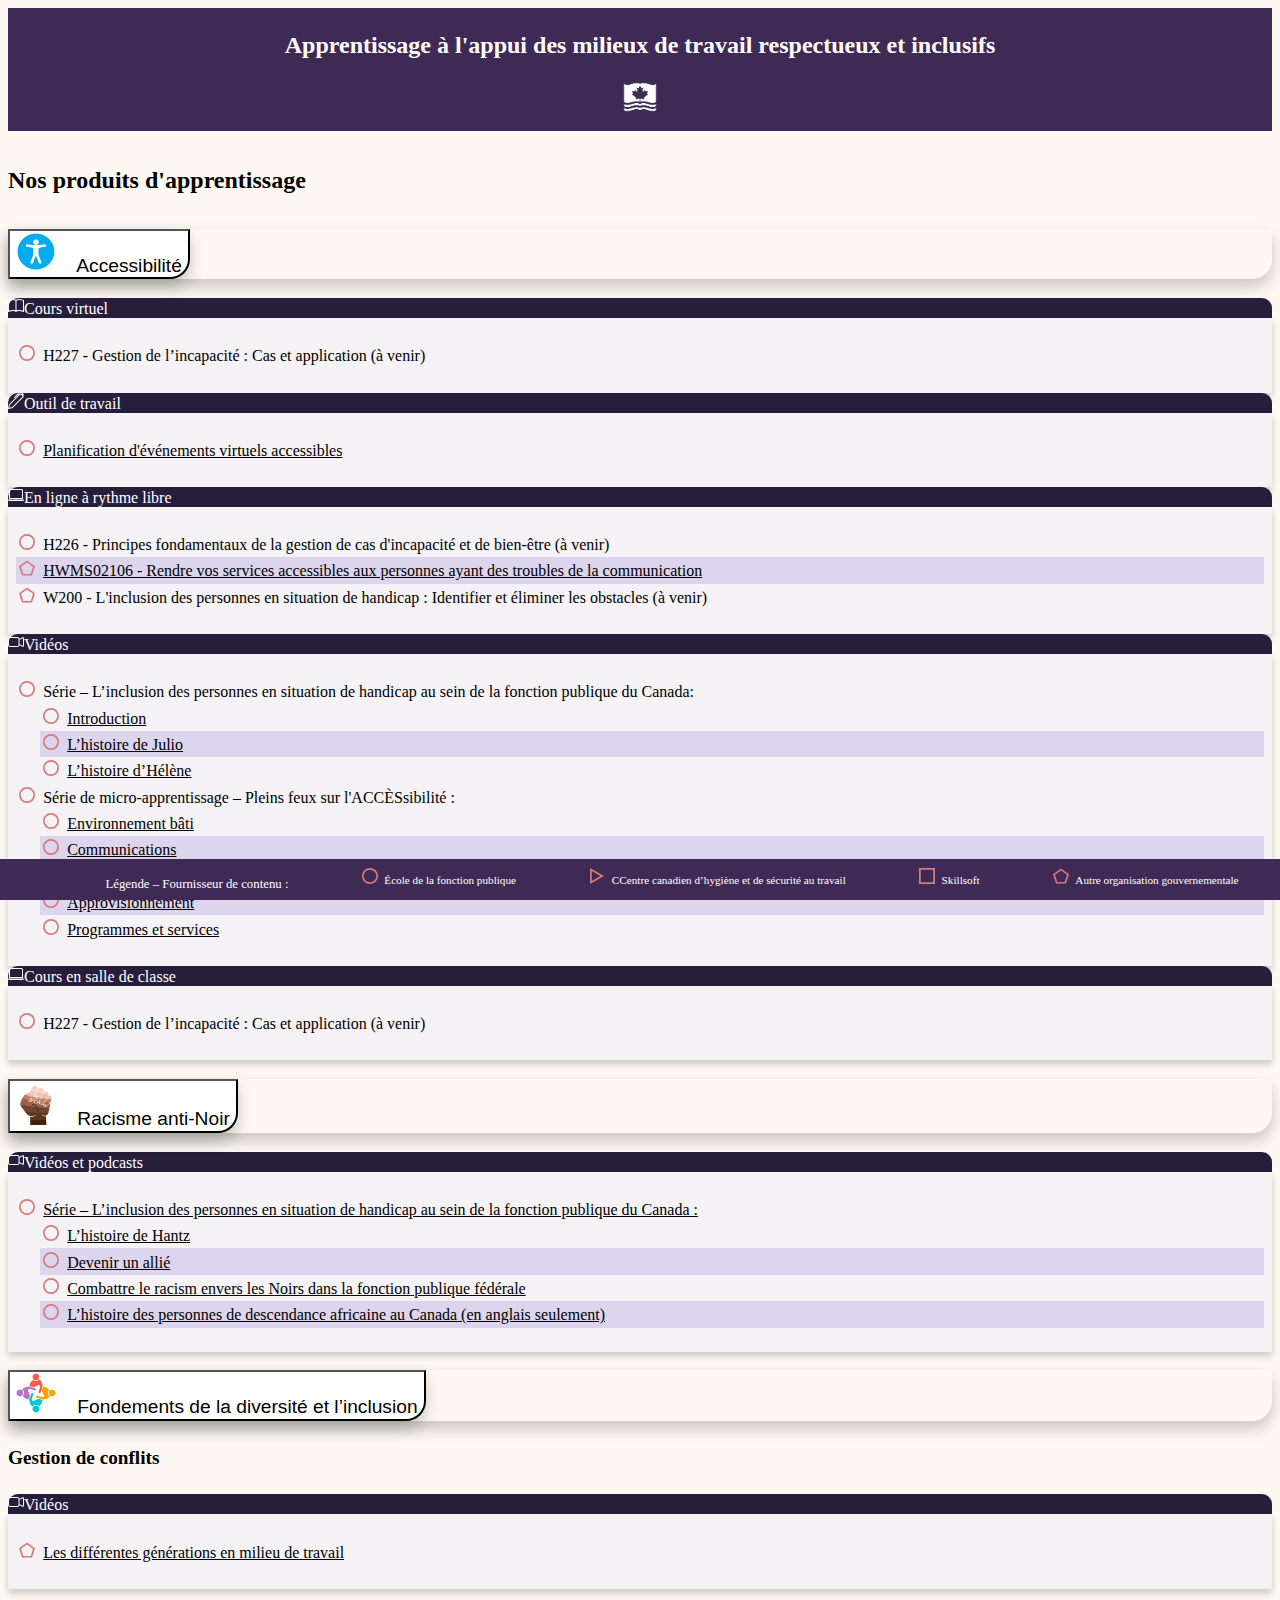
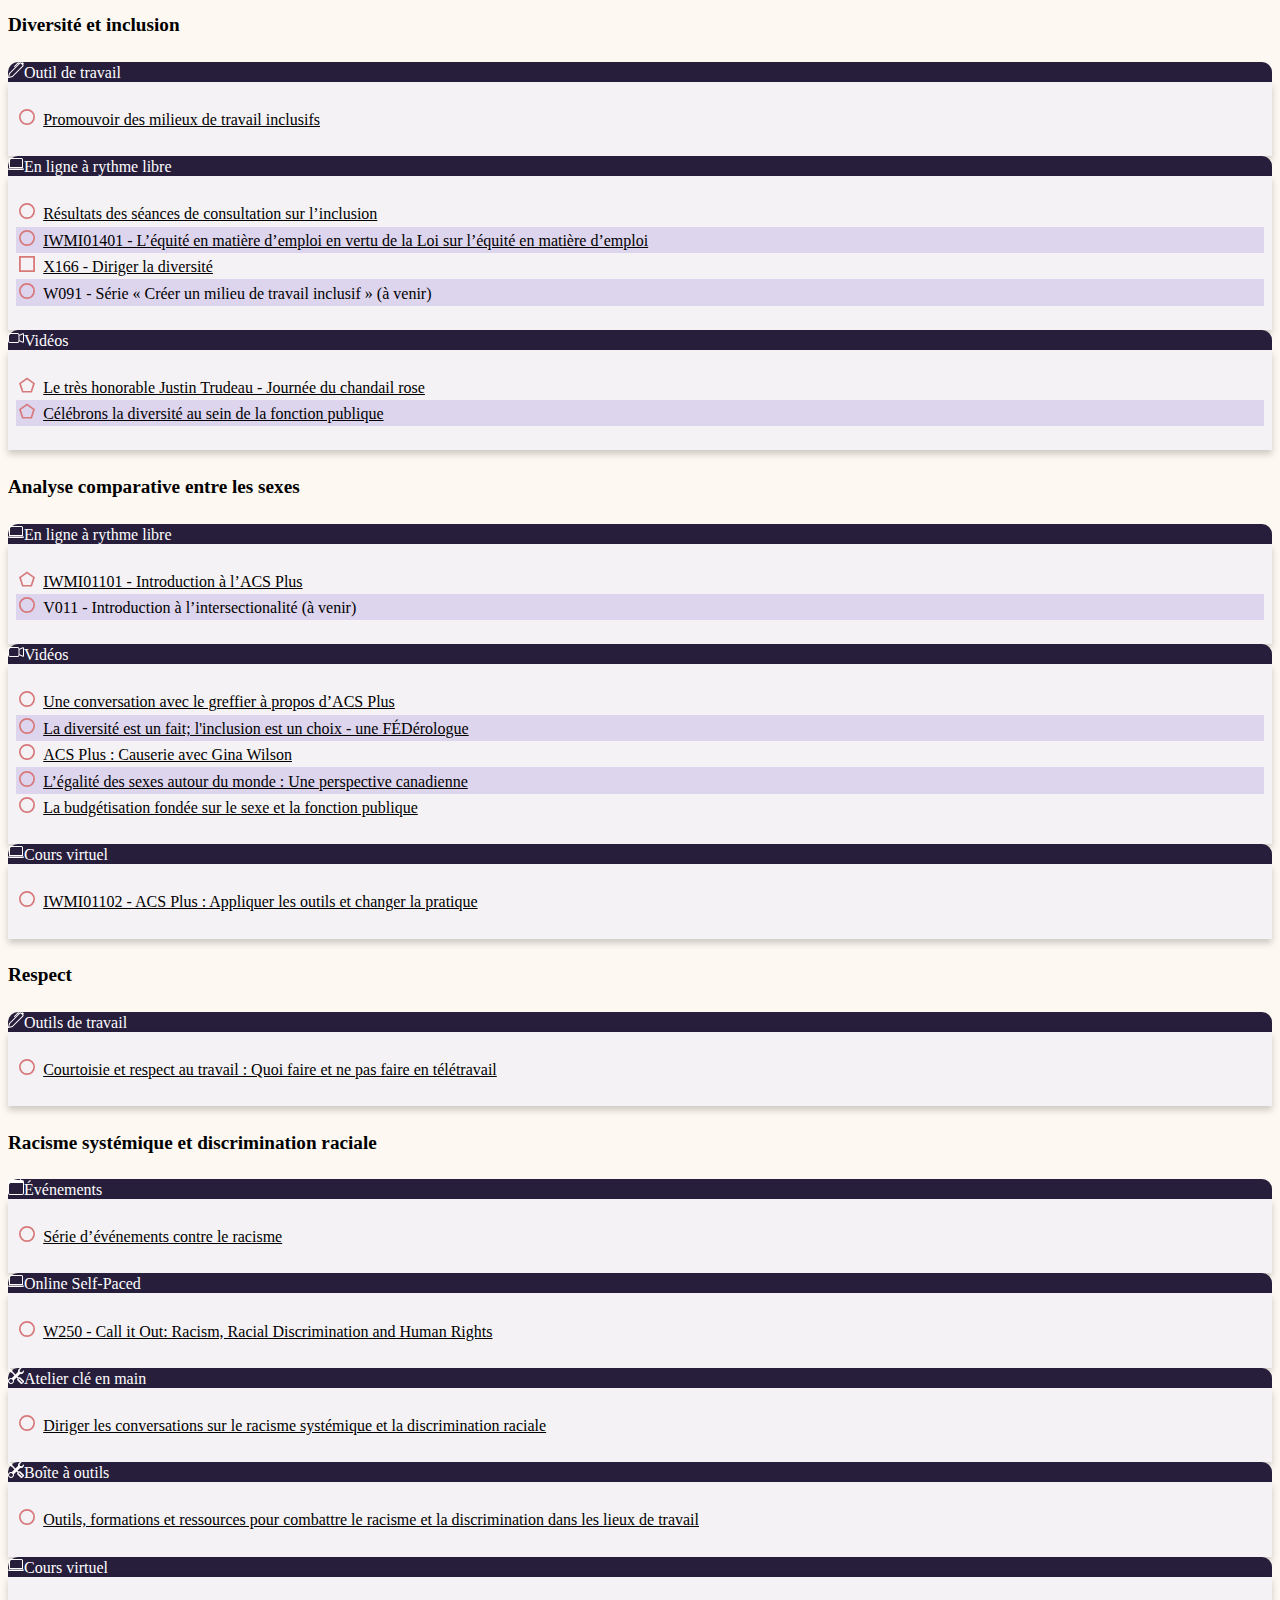
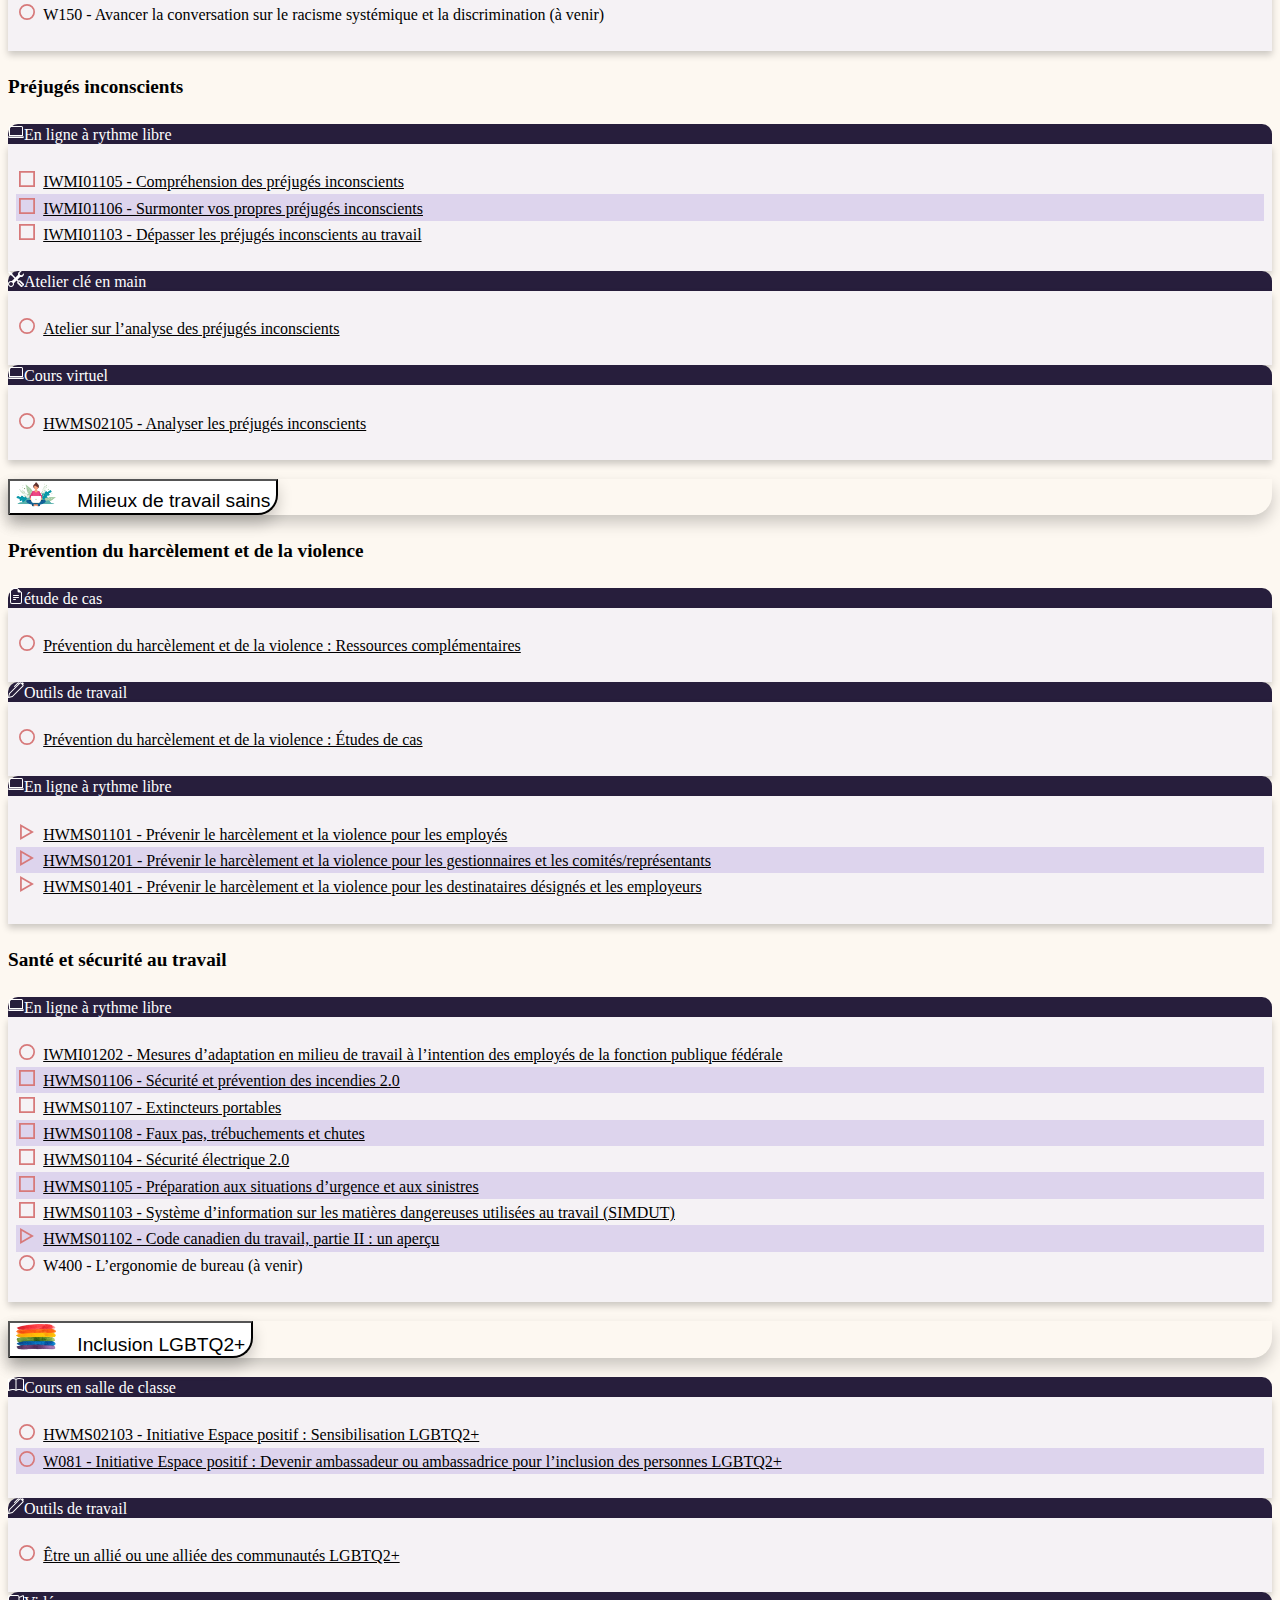
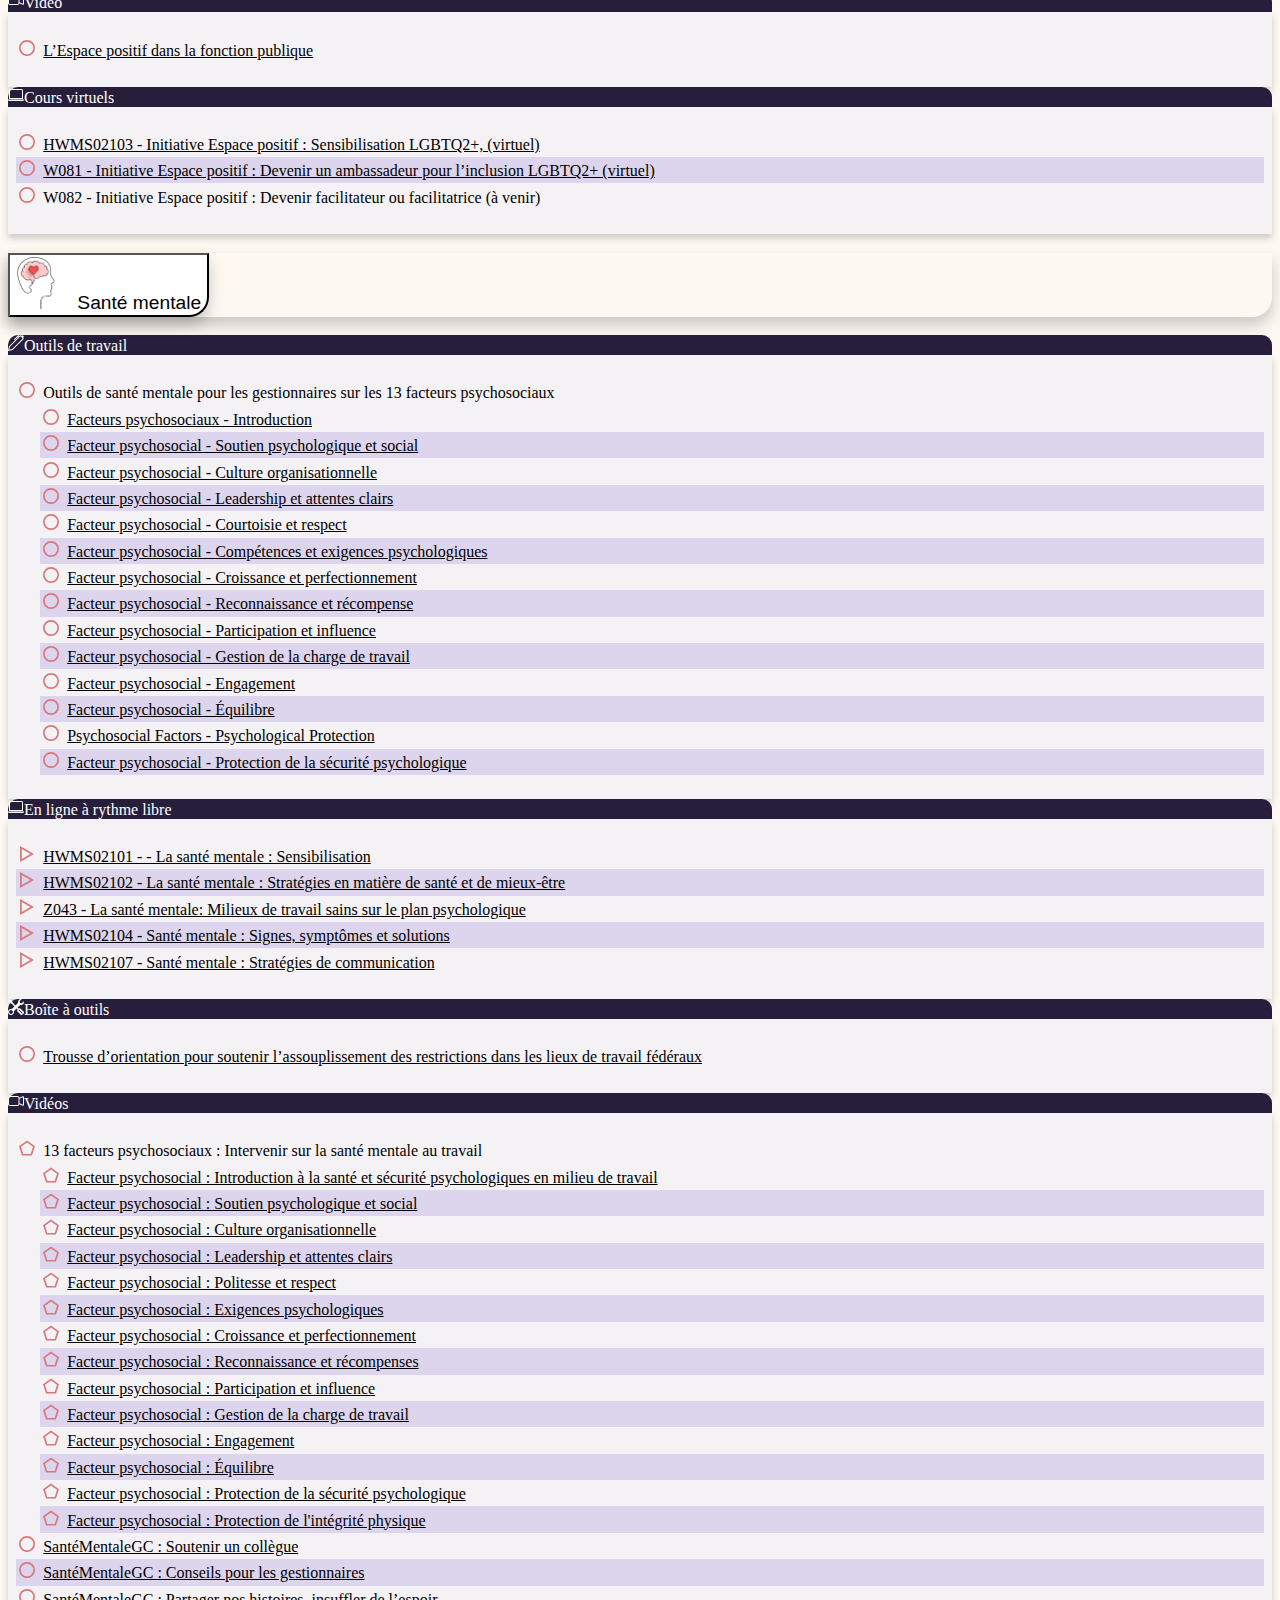
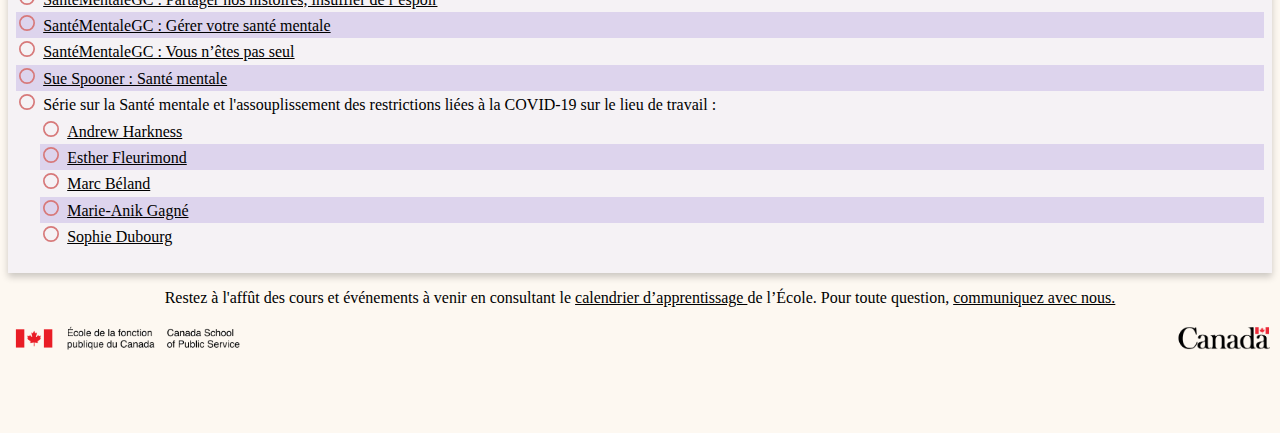
<file: index_fr.html>
<!DOCTYPE html>
<html lang="fr">

<head>
    <meta charset="utf-8">
    <meta name="viewport" content="width=device-width, initial-scale=1">

    <!-- Bootstrap CSS -->
    <link href="https://cdn.jsdelivr.net/npm/bootstrap@5.1.1/dist/css/bootstrap.min.css" rel="stylesheet"
        integrity="sha384-F3w7mX95PdgyTmZZMECAngseQB83DfGTowi0iMjiWaeVhAn4FJkqJByhZMI3AhiU" crossorigin="anonymous">

    <!-- <link rel="stylesheet" href="./index.css"> -->
    <link rel="stylesheet" href="./theme/index.css" />
    <title>Milieu de travail respectueux et inclusif Français</title>
</head>

<body>

    <header class="grid">
        <div class="logos row">
            <!-- <div class="logo1 col-sm-12 col-md-3"><img src="images/CSPS_FipEng_White_e.png"
                    alt="Canada School of Public Service logo"></div> -->
            <h1 class=" col-sm-12 col-md-11">Apprentissage à l'appui des milieux de travail respectueux et inclusifs
            </h1>
            <div class="logo2 col-sm-12 col-md-1"><img src="images/CSPS_EFPC_symbol_RGB_reversed.png"
                    alt="Logo de École de la fonction publique"></div>
        </div>
        <!-- <div class="row">
            <div class="col">
                <h1>Training in Support of Respectful and Inclusive Workplaces</h1>
            </div>
        </div> -->
    </header>

    <main class="container grid">
        <div class="row">
            <h2>Nos produits d'apprentissage</h2>
            <div class="accordion" id="accordionPanelsStayOpenExample">
                <div class="accordion-item">
                    <h3 class="accordion-header" id="panelsStayOpen-headingTwo">
                        <button class="accordion-button collapsed" type="button" data-bs-toggle="collapse"
                            data-bs-target="#panelsStayOpen-collapseTwo" aria-expanded="false"
                            aria-controls="panelsStayOpen-collapseTwo">
                            <img class="pillarIcon" src="images/accessibility.png" alt="" />
                            Accessibilité
                        </button>
                    </h3>
                    <div id="panelsStayOpen-collapseTwo" class="accordion-collapse collapse"
                        aria-labelledby="panelsStayOpen-headingTwo">
                        <div class="accordion-body row">
                            <div class="card border-dark mb-3 col-md-6 col-sm-12">
                                <div class="card-header"><svg xmlns="http://www.w3.org/2000/svg" width="16" height="16"
                                        fill="currentColor" class="bi bi-book mb-1 me-1" viewBox="0 0 16 16">
                                        <path
                                            d="M1 2.828c.885-.37 2.154-.769 3.388-.893 1.33-.134 2.458.063 3.112.752v9.746c-.935-.53-2.12-.603-3.213-.493-1.18.12-2.37.461-3.287.811V2.828zm7.5-.141c.654-.689 1.782-.886 3.112-.752 1.234.124 2.503.523 3.388.893v9.923c-.918-.35-2.107-.692-3.287-.81-1.094-.111-2.278-.039-3.213.492V2.687zM8 1.783C7.015.936 5.587.81 4.287.94c-1.514.153-3.042.672-3.994 1.105A.5.5 0 0 0 0 2.5v11a.5.5 0 0 0 .707.455c.882-.4 2.303-.881 3.68-1.02 1.409-.142 2.59.087 3.223.877a.5.5 0 0 0 .78 0c.633-.79 1.814-1.019 3.222-.877 1.378.139 2.8.62 3.681 1.02A.5.5 0 0 0 16 13.5v-11a.5.5 0 0 0-.293-.455c-.952-.433-2.48-.952-3.994-1.105C10.413.809 8.985.936 8 1.783z" />
                                    </svg>Cours virtuel </div>
                                <div class="card-body text-dark">
                                    <ul>
                                        <li><img src="images/CSPS.svg" alt="" />H227 - Gestion de l’incapacité : Cas et
                                            application (à venir)</li>
                                    </ul>
                                </div>
                            </div>
                            <div class="card border-dark mb-3 col-md-6 col-sm-12">
                                <div class="card-header"><svg xmlns="http://www.w3.org/2000/svg" width="16" height="16"
                                        fill="currentColor" class="bi bi-pen mb-1 me-1" viewBox="0 0 16 16">
                                        <path
                                            d="m13.498.795.149-.149a1.207 1.207 0 1 1 1.707 1.708l-.149.148a1.5 1.5 0 0 1-.059 2.059L4.854 14.854a.5.5 0 0 1-.233.131l-4 1a.5.5 0 0 1-.606-.606l1-4a.5.5 0 0 1 .131-.232l9.642-9.642a.5.5 0 0 0-.642.056L6.854 4.854a.5.5 0 1 1-.708-.708L9.44.854A1.5 1.5 0 0 1 11.5.796a1.5 1.5 0 0 1 1.998-.001zm-.644.766a.5.5 0 0 0-.707 0L1.95 11.756l-.764 3.057 3.057-.764L14.44 3.854a.5.5 0 0 0 0-.708l-1.585-1.585z" />
                                    </svg>Outil de travail</div>
                                <div class="card-body text-dark">
                                    <ul>
                                        <li><img src="images/CSPS.svg" alt="" /><a
                                                href="https://www.csps-efpc.gc.ca/Tools/jobaids/access-virtual-events-fra.aspx"
                                                target="_blank"
                                                aria-label="Planification d'événements virtuels accessibles
                                                , Contenu fourni par l'École de la fonction publique du Canada">Planification
                                                d'événements virtuels accessibles
                                            </a></li>
                                    </ul>
                                </div>
                            </div>
                            <div class="card border-dark mb-3 col-12">
                                <div class="card-header"><svg xmlns="http://www.w3.org/2000/svg" width="16" height="16"
                                        fill="currentColor" class="bi bi-laptop mb-1 me-1" viewBox="0 0 16 16">
                                        <path
                                            d="M13.5 3a.5.5 0 0 1 .5.5V11H2V3.5a.5.5 0 0 1 .5-.5h11zm-11-1A1.5 1.5 0 0 0 1 3.5V12h14V3.5A1.5 1.5 0 0 0 13.5 2h-11zM0 12.5h16a1.5 1.5 0 0 1-1.5 1.5h-13A1.5 1.5 0 0 1 0 12.5z" />
                                    </svg>En ligne à rythme libre </div>
                                <div class="card-body text-dark">
                                    <ul>
                                        <li><img src="images/CSPS.svg" alt="" />H226 - Principes fondamentaux de la
                                            gestion de cas d'incapacité et de bien-être (à venir)</li>
                                        <li><img src="images/OGO.svg" alt="" /><a
                                                href="https://www.csps-efpc.gc.ca/Catalogue/courses-fra.aspx?code=W098"
                                                target="_blank"
                                                aria-label="HWMS02106
                                                - Rendre vos services accessibles aux personnes ayant des troubles de la communication, Contenu fourni par une autre organisation gouvernementale">HWMS02106
                                                - Rendre vos services accessibles aux personnes ayant des troubles de la
                                                communication</a></li>
                                        <li><img src="images/OGO.svg" alt="" />W200 - L'inclusion des personnes en
                                            situation de handicap : Identifier et éliminer les obstacles (à venir)</li>
                                    </ul>
                                </div>
                            </div>
                            <div class="card border-dark mb-3 col">
                                <div class="card-header"><svg xmlns="http://www.w3.org/2000/svg" width="16" height="16"
                                        fill="currentColor" class="bi bi-camera-video mb-1 me-1" viewBox="0 0 16 16">
                                        <path fill-rule="evenodd"
                                            d="M0 5a2 2 0 0 1 2-2h7.5a2 2 0 0 1 1.983 1.738l3.11-1.382A1 1 0 0 1 16 4.269v7.462a1 1 0 0 1-1.406.913l-3.111-1.382A2 2 0 0 1 9.5 13H2a2 2 0 0 1-2-2V5zm11.5 5.175 3.5 1.556V4.269l-3.5 1.556v4.35zM2 4a1 1 0 0 0-1 1v6a1 1 0 0 0 1 1h7.5a1 1 0 0 0 1-1V5a1 1 0 0 0-1-1H2z" />
                                    </svg>Vidéos</div>
                                <div class="card-body text-dark">
                                    <ul>
                                        <li><img src="images/CSPS.svg" alt="" />Série – L’inclusion des personnes en
                                            situation de handicap au sein de la fonction publique du Canada:</li>
                                        <ul class="nested">
                                            <li><img src="images/CSPS.svg" alt="" /><a
                                                    href="https://www.csps-efpc.gc.ca/video/disability-inclusion-psc-intro-fra.aspx"
                                                    target="_blank"
                                                    aria-label="Introduction, Contenu fourni par l'École de la fonction publique du Canada">Introduction</a>
                                            </li>
                                            <li><img src="images/CSPS.svg" alt="" /><a
                                                    href="https://www.csps-efpc.gc.ca/video/disability-inclusion-psc-julio-fra.aspx"
                                                    target="_blank"
                                                    aria-label="L’histoire de Julio, Contenu fourni par l'École de la fonction publique du Canada">L’histoire
                                                    de Julio</a>
                                            </li>
                                            <li><img src="images/CSPS.svg" alt="" /><a
                                                    href="https://www.csps-efpc.gc.ca/video/disability-inclusion-psc-helene-fra.aspx"
                                                    target="_blank"
                                                    aria-label="L’histoire d’Hélène, Contenu fourni par l'École de la fonction publique du Canada">L’histoire
                                                    d’Hélène</a></li>
                                        </ul>
                                        <li><img src="images/CSPS.svg" alt="" />Série de micro-apprentissage – Pleins
                                            feux sur l'ACCÈSsibilité :</li>
                                        <ul class="nested">
                                            <li><img src="images/CSPS.svg" alt="" /><a
                                                    href="https://www.csps-efpc.gc.ca/video/spotlight/built-environment-fra.aspx"
                                                    target="_blank"
                                                    aria-label="Environnement bâti, Contenu fourni par l'École de la fonction publique du Canada">Environnement
                                                    bâti</a></li>
                                            <li><img src="images/CSPS.svg" alt="" /><a
                                                    href="https://www.csps-efpc.gc.ca/video/spotlight/communications-fra.aspx"
                                                    target="_blank"
                                                    aria-label="Communications, Contenu fourni par l'École de la fonction publique du Canada">Communications</a>
                                            </li>
                                            <li><img src="images/CSPS.svg" alt="" /><a
                                                    href="https://www.csps-efpc.gc.ca/video/spotlight/information-technologies-fra.aspx"
                                                    target="_blank"
                                                    aria-label="Technologies de l’information, Contenu fourni par l'École de la fonction publique du Canada">Technologies
                                                    de l’information</a></li>
                                            <li><img src="images/CSPS.svg" alt="" /><a
                                                    href="https://www.csps-efpc.gc.ca/video/spotlight/procurement-fra.aspx"
                                                    target="_blank"
                                                    aria-label="Approvisionnement, Contenu fourni par l'École de la fonction publique du Canada">Approvisionnement</a>
                                            </li>
                                            <li><img src="images/CSPS.svg" alt="" /><a
                                                    href="https://www.csps-efpc.gc.ca/video/spotlight/programs-services-fra.aspx"
                                                    target="_blank"
                                                    aria-label="Programmes et services, Contenu fourni par l'École de la fonction publique du Canada">Programmes
                                                    et services</a></li>
                                        </ul>
                                    </ul>
                                </div>
                            </div>
                            <div class="card border-dark mb-3 col-lg-4 col-md-6 col-sm-12">
                                <div class="card-header"><svg xmlns="http://www.w3.org/2000/svg" width="16" height="16"
                                        fill="currentColor" class="bi bi-laptop mb-1 me-1" viewBox="0 0 16 16">
                                        <path
                                            d="M13.5 3a.5.5 0 0 1 .5.5V11H2V3.5a.5.5 0 0 1 .5-.5h11zm-11-1A1.5 1.5 0 0 0 1 3.5V12h14V3.5A1.5 1.5 0 0 0 13.5 2h-11zM0 12.5h16a1.5 1.5 0 0 1-1.5 1.5h-13A1.5 1.5 0 0 1 0 12.5z" />
                                    </svg>Cours en salle de classe </div>
                                <div class="card-body text-dark">
                                    <ul>
                                        <li><img src="images/CSPS.svg" alt="" />H227 - Gestion de l’incapacité : Cas et
                                            application (à venir)</li>
                                    </ul>
                                </div>
                            </div>
                        </div>
                    </div>
                </div>
                <div class="accordion-item">
                    <h3 class="accordion-header" id="panelsStayOpen-headingThree4">
                        <button class="accordion-button collapsed" type="button" data-bs-toggle="collapse"
                            data-bs-target="#panelsStayOpen-collapseThree4" aria-expanded="false"
                            aria-controls="panelsStayOpen-collapseThree4">
                            <img class="pillarIcon" src="images/AntiBlackFist.png" alt="" />
                            Racisme anti-Noir
                        </button>
                    </h3>
                    <div id="panelsStayOpen-collapseThree4" class="accordion-collapse collapse"
                        aria-labelledby="panelsStayOpen-headingThree4">
                        <div class="accordion-body row">
                            <div class="card border-dark mb-3 col-12">
                                <div class="card-header"><svg xmlns="http://www.w3.org/2000/svg" width="16" height="16"
                                        fill="currentColor" class="bi bi-camera-video mb-1 me-1" viewBox="0 0 16 16">
                                        <path fill-rule="evenodd"
                                            d="M0 5a2 2 0 0 1 2-2h7.5a2 2 0 0 1 1.983 1.738l3.11-1.382A1 1 0 0 1 16 4.269v7.462a1 1 0 0 1-1.406.913l-3.111-1.382A2 2 0 0 1 9.5 13H2a2 2 0 0 1-2-2V5zm11.5 5.175 3.5 1.556V4.269l-3.5 1.556v4.35zM2 4a1 1 0 0 0-1 1v6a1 1 0 0 0 1 1h7.5a1 1 0 0 0 1-1V5a1 1 0 0 0-1-1H2z" />
                                    </svg>Vidéos et podcasts</div>
                                <div class="card-body text-dark">
                                    <ul>
                                        <li><img src="images/CSPS.svg" alt="" /><a
                                                href="https://www.csps-efpc.gc.ca/anti-racism-eng.aspx" target="_blank"
                                                aria-label="Série – L’inclusion des personnes en situation de handicap au sein de la fonction publique du Canada : 
                                                , Contenu fourni par l'École de la fonction publique du Canada">Série
                                                –
                                                L’inclusion des personnes en situation de handicap au sein de la
                                                fonction publique du Canada :</a></li>
                                        <ul class="nested">
                                            <li><img src="images/CSPS.svg" alt="" /><a
                                                    href="https://www.csps-efpc.gc.ca/video/anti-black-racism-addressing-fra.aspx"
                                                    target="_blank"
                                                    aria-label="Addressing
                                                    L’histoire de Hantz, Contenu fourni par l'École de la fonction publique du Canada">L’histoire
                                                    de Hantz</a></li>
                                            <li><img src="images/CSPS.svg" alt="" /><a
                                                    href="https://www.csps-efpc.gc.ca/video/anti-black-racism-allyship-fra.aspx"
                                                    target="_blank"
                                                    aria-label="Devenir un allié, Contenu fourni par l'École de la fonction publique du Canada">Devenir
                                                    un allié</a>
                                            </li>
                                            <li><img src="images/CSPS.svg" alt="" /><a
                                                    href="https://www.csps-efpc.gc.ca/video/anti-black-racism-addressing-fra.aspx"
                                                    target="_blank"
                                                    aria-label="Combattre le racism envers les Noirs dans la fonction publique fédérale, Contenu fourni par l'École de la fonction publique du Canada">Combattre
                                                    le racism envers les Noirs dans la fonction publique fédérale</a>
                                            </li>
                                            <li><img src="images/CSPS.svg" alt="" /><a
                                                    href="https://www.csps-efpc.gc.ca/podcasts/people-african-decent-fra.aspx"
                                                    target="_blank"
                                                    aria-label="L’histoire des personnes de descendance africaine au Canada (en anglais seulement), Contenu fourni par l'École de la fonction publique du Canada">L’histoire
                                                    des personnes de descendance africaine au Canada (en anglais
                                                    seulement)</a></li>
                                        </ul>
                                    </ul>
                                </div>
                            </div>
                            <!-- <div class="card border-dark mb-3 col-md-6 col-sm-12">
                                <div class="card-header"><svg xmlns="http://www.w3.org/2000/svg" width="16" height="16"
                                        fill="currentColor" class="bi bi-calendar mb-1 me-1" viewBox="0 0 16 16">
                                        <path
                                            d="M3.5 0a.5.5 0 0 1 .5.5V1h8V.5a.5.5 0 0 1 1 0V1h1a2 2 0 0 1 2 2v11a2 2 0 0 1-2 2H2a2 2 0 0 1-2-2V3a2 2 0 0 1 2-2h1V.5a.5.5 0 0 1 .5-.5zM1 4v10a1 1 0 0 0 1 1h12a1 1 0 0 0 1-1V4H1z" />
                                    </svg>Events</div>
                                <div class="card-body text-dark">
                                    <ul>
                                        <li><img src="images/CSPS.svg" alt="" /><a
                                                href="https://www.csps-efpc.gc.ca/events/anti-racism/index-eng.aspx"
                                                target="_blank"
                                                aria-label="Anti-Black Racism Events Series, Contenu fourni par l'École de la fonction publique du Canada">Anti-Racism
                                                Event Series</a></li>
                                    </ul>
                                </div>
                            </div> -->
                        </div>
                    </div>
                </div>
                <div class="accordion-item">
                    <h3 class="accordion-header" id="panelsStayOpen-headingOne">
                        <button class="accordion-button collapsed" type="button" data-bs-toggle="collapse"
                            data-bs-target="#panelsStayOpen-collapseOne" aria-expanded="false"
                            aria-controls="panelsStayOpen-collapseOne">
                            <img class="pillarIcon" src="images/diversity.png" alt="" />
                            Fondements de la diversité et l’inclusion
                        </button>
                    </h3>
                    <div id="panelsStayOpen-collapseOne" class="accordion-collapse collapse "
                        aria-labelledby="panelsStayOpen-headingOne">
                        <div class="accordion-body row">
                            <h4>Gestion de conflits</h4>
                            <div class="card border-dark mb-3 col-12">
                                <div class="card-header"><svg xmlns="http://www.w3.org/2000/svg" width="16" height="16"
                                        fill="currentColor" class="bi bi-camera-video mb-1 me-1" viewBox="0 0 16 16">
                                        <path fill-rule="evenodd"
                                            d="M0 5a2 2 0 0 1 2-2h7.5a2 2 0 0 1 1.983 1.738l3.11-1.382A1 1 0 0 1 16 4.269v7.462a1 1 0 0 1-1.406.913l-3.111-1.382A2 2 0 0 1 9.5 13H2a2 2 0 0 1-2-2V5zm11.5 5.175 3.5 1.556V4.269l-3.5 1.556v4.35zM2 4a1 1 0 0 0-1 1v6a1 1 0 0 0 1 1h7.5a1 1 0 0 0 1-1V5a1 1 0 0 0-1-1H2z" />
                                    </svg>Vidéos</div>
                                <div class="card-body text-dark">
                                    <ul>
                                        <li><img src="images/OGO.svg" alt="" /><a
                                                href="https://www.youtube.com/watch?v=FvwGUG_NErU" target="_blank"
                                                aria-label="Les différentes générations en milieu de travail, Contenu fourni par une autre organisation gouvernementale">Les
                                                différentes générations en milieu de travail</a></li>
                                    </ul>
                                </div>
                            </div>
                            <h4>Diversité et inclusion</h4>
                            <div class="card border-dark mb-3 col-md-12 col-sm-12">
                                <div class="card-header"><svg xmlns="http://www.w3.org/2000/svg" width="16" height="16"
                                        fill="currentColor" class="bi bi-pen mb-1 me-1" viewBox="0 0 16 16">
                                        <path
                                            d="m13.498.795.149-.149a1.207 1.207 0 1 1 1.707 1.708l-.149.148a1.5 1.5 0 0 1-.059 2.059L4.854 14.854a.5.5 0 0 1-.233.131l-4 1a.5.5 0 0 1-.606-.606l1-4a.5.5 0 0 1 .131-.232l9.642-9.642a.5.5 0 0 0-.642.056L6.854 4.854a.5.5 0 1 1-.708-.708L9.44.854A1.5 1.5 0 0 1 11.5.796a1.5 1.5 0 0 1 1.998-.001zm-.644.766a.5.5 0 0 0-.707 0L1.95 11.756l-.764 3.057 3.057-.764L14.44 3.854a.5.5 0 0 0 0-.708l-1.585-1.585z" />
                                    </svg>Outil de travail</div>
                                <div class="card-body text-dark">
                                    <ul>
                                        <li><img src="images/CSPS.svg" alt="" /><a
                                                href="https://www.csps-efpc.gc.ca/Tools/jobaids/promoting-inclusive-workplaces-fra.aspx"
                                                target="_blank"
                                                aria-label="Promouvoir des milieux de travail inclusifs, Contenu fourni par l'École de la fonction publique du Canada">Promouvoir
                                                des milieux de travail inclusifs</a></li>
                                    </ul>
                                </div>
                            </div>
                            <div class="card border-dark mb-3 col-md-6 col-sm-12">
                                <div class="card-header"><svg xmlns="http://www.w3.org/2000/svg" width="16" height="16"
                                        fill="currentColor" class="bi bi-laptop mb-1 me-1" viewBox="0 0 16 16">
                                        <path
                                            d="M13.5 3a.5.5 0 0 1 .5.5V11H2V3.5a.5.5 0 0 1 .5-.5h11zm-11-1A1.5 1.5 0 0 0 1 3.5V12h14V3.5A1.5 1.5 0 0 0 13.5 2h-11zM0 12.5h16a1.5 1.5 0 0 1-1.5 1.5h-13A1.5 1.5 0 0 1 0 12.5z" />
                                    </svg>En ligne à rythme libre</div>
                                <div class="card-body text-dark">
                                    <ul>
                                        <li><img src="images/CSPS.svg" alt="" /><a
                                                href="https://learn-apprendre.ca/course/view.php?id=321"
                                                aria-label="Résultats des séances de consultation sur l’inclusion, Contenu fourni par l'École de la fonction publique du Canada."
                                                target="_blank">Résultats des séances de consultation sur
                                                l’inclusion</a></li>
                                        <li><img src="images/CSPS.svg" alt="" /><a
                                                href="https://www.csps-efpc.gc.ca/Catalogue/courses-fra.aspx?code=P745"
                                                target="_blank"
                                                aria-label="IWMI01401 - L’équité en matière d’emploi en vertu de la Loi sur l’équité en matière d’emploi, Contenu fourni par l'École de la fonction publique du Canada.">IWMI01401
                                                - L’équité en matière d’emploi en vertu de la Loi sur l’équité en
                                                matière d’emploi</a></li>
                                        <li><img src="images/Skillsoft.svg" alt="" /><a
                                                href="https://www.csps-efpc.gc.ca/Catalogue/courses-fra.aspx?code=X166"
                                                target="_blank"
                                                aria-label="X166 - Diriger la diversité ,Contenu fourni par Skillsoft">X166
                                                - Diriger la diversité </a></li>
                                        <li><img src="images/CSPS.svg" alt="" />W091 - Série « Créer un milieu de
                                            travail inclusif » (à venir)</li>
                                    </ul>
                                </div>
                            </div>
                            <div class="card border-dark mb-3 col-md-6 col-sm-12">
                                <div class="card-header"><svg xmlns="http://www.w3.org/2000/svg" width="16" height="16"
                                        fill="currentColor" class="bi bi-camera-video mb-1 me-1" viewBox="0 0 16 16">
                                        <path fill-rule="evenodd"
                                            d="M0 5a2 2 0 0 1 2-2h7.5a2 2 0 0 1 1.983 1.738l3.11-1.382A1 1 0 0 1 16 4.269v7.462a1 1 0 0 1-1.406.913l-3.111-1.382A2 2 0 0 1 9.5 13H2a2 2 0 0 1-2-2V5zm11.5 5.175 3.5 1.556V4.269l-3.5 1.556v4.35zM2 4a1 1 0 0 0-1 1v6a1 1 0 0 0 1 1h7.5a1 1 0 0 0 1-1V5a1 1 0 0 0-1-1H2z" />
                                    </svg>Vidéos</div>
                                <div class="card-body text-dark">
                                    <ul>
                                        <li><img src="images/OGO.svg" alt="" /><a
                                                href="https://learn-apprendre.csps-efpc.gc.ca/application/fr/content/justin-trudeau-journee-du-chandail-rose"
                                                target="_blank"
                                                aria-label="Le très honorable Justin Trudeau - Journée du chandail rose, Contenu fourni par une autre organisation gouvernementale">Le
                                                très honorable Justin Trudeau - Journée du chandail rose</a>
                                        </li>
                                        <li><img src="images/OGO.svg" alt="" /><a
                                                href="https://www.csps-efpc.gc.ca/video/2017manion-opn-fra.aspx"
                                                target="_blank"
                                                aria-label="Célébrons la diversité au sein de la fonction publique, Contenu fourni par une autre organisation gouvernementale">Célébrons
                                                la diversité au sein de la fonction publique</a></li>
                                    </ul>
                                </div>
                            </div>
                            <h4>Analyse comparative entre les sexes</h4>
                            <div class="card border-dark mb-3 col-md-12 col-sm-12">
                                <div class="card-header"><svg xmlns="http://www.w3.org/2000/svg" width="16" height="16"
                                        fill="currentColor" class="bi bi-laptop mb-1 me-1" viewBox="0 0 16 16">
                                        <path
                                            d="M13.5 3a.5.5 0 0 1 .5.5V11H2V3.5a.5.5 0 0 1 .5-.5h11zm-11-1A1.5 1.5 0 0 0 1 3.5V12h14V3.5A1.5 1.5 0 0 0 13.5 2h-11zM0 12.5h16a1.5 1.5 0 0 1-1.5 1.5h-13A1.5 1.5 0 0 1 0 12.5z" />
                                    </svg>En ligne à rythme libre</div>
                                <div class="card-body text-dark">
                                    <ul>
                                        <li><img src="images/OGO.svg" alt="" /><a
                                                href="https://www.csps-efpc.gc.ca/Catalogue/courses-fra.aspx?code=B001"
                                                target="_blank"
                                                aria-label="IWMI01101 - Introduction à l’ACS Plus, Contenu fourni par une autre organisation gouvernementale">IWMI01101
                                                - Introduction à l’ACS Plus</a></li>
                                        <li><img src="images/CSPS.svg" alt="" />V011 - Introduction à
                                            l’intersectionalité (à venir)</li>
                                    </ul>
                                </div>
                            </div>
                            <!-- <div class="card border-dark mb-3 col-lg-4 col-md-6 col-sm-12">
                                <div class="card-header"><svg xmlns="http://www.w3.org/2000/svg" width="16" height="16"
                                        fill="currentColor" class="bi bi-book mb-1 me-1" viewBox="0 0 16 16">
                                        <path
                                            d="M1 2.828c.885-.37 2.154-.769 3.388-.893 1.33-.134 2.458.063 3.112.752v9.746c-.935-.53-2.12-.603-3.213-.493-1.18.12-2.37.461-3.287.811V2.828zm7.5-.141c.654-.689 1.782-.886 3.112-.752 1.234.124 2.503.523 3.388.893v9.923c-.918-.35-2.107-.692-3.287-.81-1.094-.111-2.278-.039-3.213.492V2.687zM8 1.783C7.015.936 5.587.81 4.287.94c-1.514.153-3.042.672-3.994 1.105A.5.5 0 0 0 0 2.5v11a.5.5 0 0 0 .707.455c.882-.4 2.303-.881 3.68-1.02 1.409-.142 2.59.087 3.223.877a.5.5 0 0 0 .78 0c.633-.79 1.814-1.019 3.222-.877 1.378.139 2.8.62 3.681 1.02A.5.5 0 0 0 16 13.5v-11a.5.5 0 0 0-.293-.455c-.952-.433-2.48-.952-3.994-1.105C10.413.809 8.985.936 8 1.783z" />
                                    </svg>Classroom Courses</div>
                                <div class="card-body text-dark">
                                    <ul>
                                        <li><img src="images/CSPS.svg" alt="" /><a
                                                href="https://www.csps-efpc.gc.ca/Catalogue/courses-eng.aspx?code=P004"
                                                target="_blank"
                                                aria-label="P004
                                                - CSPS Premium: GBA+ in the Federal Policy Cycle (by nomination only), Contenu fourni par l'École de la fonction publique du Canada">P004
                                                - CSPS Premium: GBA+ in the Federal Policy Cycle</a>(by nomination only)
                                        </li>
                                    </ul>
                                </div>
                            </div> -->
                            <div class="card border-dark mb-3 col-12">
                                <div class="card-header"><svg xmlns="http://www.w3.org/2000/svg" width="16" height="16"
                                        fill="currentColor" class="bi bi-camera-video mb-1 me-1" viewBox="0 0 16 16">
                                        <path fill-rule="evenodd"
                                            d="M0 5a2 2 0 0 1 2-2h7.5a2 2 0 0 1 1.983 1.738l3.11-1.382A1 1 0 0 1 16 4.269v7.462a1 1 0 0 1-1.406.913l-3.111-1.382A2 2 0 0 1 9.5 13H2a2 2 0 0 1-2-2V5zm11.5 5.175 3.5 1.556V4.269l-3.5 1.556v4.35zM2 4a1 1 0 0 0-1 1v6a1 1 0 0 0 1 1h7.5a1 1 0 0 0 1-1V5a1 1 0 0 0-1-1H2z" />
                                    </svg>Vidéos</div>
                                <div class="card-body text-dark">
                                    <ul>
                                        <li><img src="images/CSPS.svg" alt="" /><a
                                                href="https://www.csps-efpc.gc.ca/video/gba2-fra.aspx" target="_blank"
                                                aria-label="Une conversation avec le greffier à propos d’ACS Plus, Contenu fourni par l'École de la fonction publique du Canada">Une
                                                conversation avec le greffier à propos d’ACS Plus</a></li>
                                        <li><img src="images/CSPS.svg" alt="" /><a
                                                href="https://learn-apprendre.csps-efpc.gc.ca/application/fr/content/la-diversite-est-un-fait-linclusion-est-un-choix-une-federologue"
                                                target="_blank"
                                                aria-label="La diversité est un fait; l'inclusion est un choix - une FÉDérologue, Contenu fourni par l'École de la fonction publique du Canada">La
                                                diversité est un fait; l'inclusion est un choix - une FÉDérologue</a>
                                        </li>
                                        <!-- <li><img src="images/CSPS.svg" alt="" /><a
                                                href="https://learn-apprendre.csps-efpc.gc.ca/application/en/content/gba-message-honourable-maryam-monsef"
                                                target="_blank"
                                                aria-label="GBA
                                                Plus: A Message From the Honourable Maryam Monsef, Contenu fourni par l'École de la fonction publique du Canada">GBA
                                                Plus: A Message From the Honourable Maryam Monsef</a></li> -->
                                        <li><img src="images/CSPS.svg" alt="" /><a
                                                href="https://learn-apprendre.csps-efpc.gc.ca/application/fr/content/gina-wilson-parle-de-lacs"
                                                target="_blank"
                                                aria-label="ACS Plus : Causerie avec Gina Wilson, Contenu fourni par l'École de la fonction publique du Canada">ACS
                                                Plus : Causerie avec Gina Wilson</a></li>
                                        <li><img src="images/CSPS.svg" alt="" /><a
                                                href="https://learn-apprendre.csps-efpc.gc.ca/application/fr/content/legalite-des-sexes-autour-du-monde-une-perspective-canadienne"
                                                target="_blank"
                                                aria-label="L’égalité des sexes autour du monde : Une perspective canadienne, Contenu fourni par l'École de la fonction publique du Canada">L’égalité
                                                des sexes autour du monde : Une perspective canadienne</a></li>
                                        <li><img src="images/CSPS.svg" alt="" /><a
                                                href="https://www.youtube.com/watch?v=Q7LrpWTOVr8&list=PLaVanXjNJwPuE8TD6bZxQFpxOVGMgCUqI&index=4&t=0s"
                                                target="_blank"
                                                aria-label="La budgétisation fondée sur le sexe et la fonction publique, Contenu fourni par l'École de la fonction publique du Canada">La
                                                budgétisation fondée sur le sexe et la fonction publique</a></li>
                                    </ul>
                                </div>
                            </div>
                            <div class="card border-dark mb-3 col-md-12 col-sm-12">
                                <div class="card-header"><svg xmlns="http://www.w3.org/2000/svg" width="16" height="16"
                                        fill="currentColor" class="bi bi-laptop mb-1 me-1" viewBox="0 0 16 16">
                                        <path
                                            d="M13.5 3a.5.5 0 0 1 .5.5V11H2V3.5a.5.5 0 0 1 .5-.5h11zm-11-1A1.5 1.5 0 0 0 1 3.5V12h14V3.5A1.5 1.5 0 0 0 13.5 2h-11zM0 12.5h16a1.5 1.5 0 0 1-1.5 1.5h-13A1.5 1.5 0 0 1 0 12.5z" />
                                    </svg>Cours virtuel </div>
                                <div class="card-body text-dark">
                                    <ul>
                                        <li><img src="images/CSPS.svg" alt="" /><a
                                                href="https://www.csps-efpc.gc.ca/catalogue/courses-fra.aspx?code=T730"
                                                target="_blank"
                                                aria-label="IWMI01102 - ACS Plus : Appliquer les outils et changer la pratique, Contenu fourni par l'École de la fonction publique du Canada">IWMI01102
                                                - ACS Plus : Appliquer les outils et changer la pratique</a>
                                        </li>
                                    </ul>
                                </div>
                            </div>
                            <h4>Respect</h4>
                            <div class="card border-dark mb-3 col-md-12 col-sm-12">
                                <div class="card-header"><svg xmlns="http://www.w3.org/2000/svg" width="16" height="16"
                                        fill="currentColor" class="bi bi-pen mb-1 me-1" viewBox="0 0 16 16">
                                        <path
                                            d="m13.498.795.149-.149a1.207 1.207 0 1 1 1.707 1.708l-.149.148a1.5 1.5 0 0 1-.059 2.059L4.854 14.854a.5.5 0 0 1-.233.131l-4 1a.5.5 0 0 1-.606-.606l1-4a.5.5 0 0 1 .131-.232l9.642-9.642a.5.5 0 0 0-.642.056L6.854 4.854a.5.5 0 1 1-.708-.708L9.44.854A1.5 1.5 0 0 1 11.5.796a1.5 1.5 0 0 1 1.998-.001zm-.644.766a.5.5 0 0 0-.707 0L1.95 11.756l-.764 3.057 3.057-.764L14.44 3.854a.5.5 0 0 0 0-.708l-1.585-1.585z" />
                                    </svg>Outils de travail</div>
                                <div class="card-body text-dark">
                                    <ul>
                                        <li><img src="images/CSPS.svg" alt="" /><a
                                                href="https://www.csps-efpc.gc.ca/tools/jobaids/civility-remote-work-fra.aspx"
                                                target="_blank"
                                                aria-label="Courtoisie et respect au travail : Quoi faire et ne pas faire en télétravail, Contenu fourni par l'École de la fonction publique du Canada">Courtoisie
                                                et respect au travail : Quoi faire et ne pas faire en télétravail</a>
                                        </li>
                                    </ul>
                                </div>
                            </div>
                            <h4>Racisme systémique et discrimination raciale</h4>
                            <div class="card border-dark mb-3 col-md-6 col-sm-12">
                                <div class="card-header"><svg xmlns="http://www.w3.org/2000/svg" width="16" height="16"
                                        fill="currentColor" class="bi bi-calendar mb-1 me-1" viewBox="0 0 16 16">
                                        <path
                                            d="M3.5 0a.5.5 0 0 1 .5.5V1h8V.5a.5.5 0 0 1 1 0V1h1a2 2 0 0 1 2 2v11a2 2 0 0 1-2 2H2a2 2 0 0 1-2-2V3a2 2 0 0 1 2-2h1V.5a.5.5 0 0 1 .5-.5zM1 4v10a1 1 0 0 0 1 1h12a1 1 0 0 0 1-1V4H1z" />
                                    </svg>Événements</div>
                                <div class="card-body text-dark">
                                    <ul>
                                        <li><img src="images/CSPS.svg" alt="" /><a
                                                href="https://www.csps-efpc.gc.ca/events/anti-racism/index-fra.aspx"
                                                target="_blank"
                                                aria-label="Série d’événements contre le racisme, Contenu fourni par l'École de la fonction publique du Canada">Série
                                                d’événements contre le racisme</a></li>
                                    </ul>
                                </div>
                            </div>
                            <div class="card border-dark mb-3 col-md-6 col-sm-12">
                                <div class="card-header"><svg xmlns="http://www.w3.org/2000/svg" width="16" height="16"
                                        fill="currentColor" class="bi bi-laptop mb-1 me-1" viewBox="0 0 16 16">
                                        <path
                                            d="M13.5 3a.5.5 0 0 1 .5.5V11H2V3.5a.5.5 0 0 1 .5-.5h11zm-11-1A1.5 1.5 0 0 0 1 3.5V12h14V3.5A1.5 1.5 0 0 0 13.5 2h-11zM0 12.5h16a1.5 1.5 0 0 1-1.5 1.5h-13A1.5 1.5 0 0 1 0 12.5z" />
                                    </svg>Online Self-Paced</div>
                                <div class="card-body text-dark">
                                    <ul>
                                        <li><img src="images/CSPS.svg" alt="" /><a
                                                href="http://www.ohrc.on.ca/sites/default/files/media/html/call-it-out_en/index.html"
                                                target="_blank"
                                                aria-label="W250 - Call it Out: Racism, Racial
                                            Discrimination and Human Rights, Contenu fourni par l'École de la fonction publique du Canada">W250
                                                - Call it Out: Racism, Racial
                                                Discrimination and Human Rights</a></li>
                                    </ul>
                                </div>
                            </div>
                            <div class="card border-dark mb-3 col-md-6 col-sm-12">
                                <div class="card-header"><svg xmlns="http://www.w3.org/2000/svg" width="16" height="16"
                                        fill="currentColor" class="bi bi-tools mb-1 me-1" viewBox="0 0 16 16">
                                        <path
                                            d="M1 0 0 1l2.2 3.081a1 1 0 0 0 .815.419h.07a1 1 0 0 1 .708.293l2.675 2.675-2.617 2.654A3.003 3.003 0 0 0 0 13a3 3 0 1 0 5.878-.851l2.654-2.617.968.968-.305.914a1 1 0 0 0 .242 1.023l3.356 3.356a1 1 0 0 0 1.414 0l1.586-1.586a1 1 0 0 0 0-1.414l-3.356-3.356a1 1 0 0 0-1.023-.242L10.5 9.5l-.96-.96 2.68-2.643A3.005 3.005 0 0 0 16 3c0-.269-.035-.53-.102-.777l-2.14 2.141L12 4l-.364-1.757L13.777.102a3 3 0 0 0-3.675 3.68L7.462 6.46 4.793 3.793a1 1 0 0 1-.293-.707v-.071a1 1 0 0 0-.419-.814L1 0zm9.646 10.646a.5.5 0 0 1 .708 0l3 3a.5.5 0 0 1-.708.708l-3-3a.5.5 0 0 1 0-.708zM3 11l.471.242.529.026.287.445.445.287.026.529L5 13l-.242.471-.026.529-.445.287-.287.445-.529.026L3 15l-.471-.242L2 14.732l-.287-.445L1.268 14l-.026-.529L1 13l.242-.471.026-.529.445-.287.287-.445.529-.026L3 11z" />
                                    </svg>Atelier clé en main </div>
                                <div class="card-body text-dark">
                                    <ul>
                                        <li><img src="images/CSPS.svg" alt="" /><a
                                                href="https://learn-apprendre.ca/course/view.php?id=283" target="_blank"
                                                aria-label="Diriger les conversations sur le racisme systémique et la discrimination raciale, Contenu fourni par l'École de la fonction publique du Canada">Diriger
                                                les conversations sur le racisme systémique et la discrimination
                                                raciale</a></li>
                                    </ul>
                                </div>
                            </div>
                            <div class="card border-dark mb-3 col-md-6 col-sm-12">
                                <div class="card-header"><svg xmlns="http://www.w3.org/2000/svg" width="16" height="16"
                                        fill="currentColor" class="bi bi-tools mb-1 me-1" viewBox="0 0 16 16">
                                        <path
                                            d="M1 0 0 1l2.2 3.081a1 1 0 0 0 .815.419h.07a1 1 0 0 1 .708.293l2.675 2.675-2.617 2.654A3.003 3.003 0 0 0 0 13a3 3 0 1 0 5.878-.851l2.654-2.617.968.968-.305.914a1 1 0 0 0 .242 1.023l3.356 3.356a1 1 0 0 0 1.414 0l1.586-1.586a1 1 0 0 0 0-1.414l-3.356-3.356a1 1 0 0 0-1.023-.242L10.5 9.5l-.96-.96 2.68-2.643A3.005 3.005 0 0 0 16 3c0-.269-.035-.53-.102-.777l-2.14 2.141L12 4l-.364-1.757L13.777.102a3 3 0 0 0-3.675 3.68L7.462 6.46 4.793 3.793a1 1 0 0 1-.293-.707v-.071a1 1 0 0 0-.419-.814L1 0zm9.646 10.646a.5.5 0 0 1 .708 0l3 3a.5.5 0 0 1-.708.708l-3-3a.5.5 0 0 1 0-.708zM3 11l.471.242.529.026.287.445.445.287.026.529L5 13l-.242.471-.026.529-.445.287-.287.445-.529.026L3 15l-.471-.242L2 14.732l-.287-.445L1.268 14l-.026-.529L1 13l.242-.471.026-.529.445-.287.287-.445.529-.026L3 11z" />
                                    </svg>Boîte à outils</div>
                                <div class="card-body text-dark">
                                    <ul>
                                        <li><img src="images/CSPS.svg" alt="" /><a
                                                href="https://www.csps-efpc.gc.ca/tools/jobaids/tools-combat-racism-fra.aspx"
                                                target="_blank"
                                                aria-label="Outils, formations et ressources pour combattre le racisme et la discrimination dans les lieux de travail, Contenu fourni par l'École de la fonction publique du Canada">Outils,
                                                formations et ressources pour combattre le racisme et la discrimination
                                                dans les lieux de travail</a></li>
                                    </ul>
                                </div>
                            </div>
                            <div class="card border-dark mb-3 col-md-6 col-sm-12">
                                <div class="card-header"><svg xmlns="http://www.w3.org/2000/svg" width="16" height="16"
                                        fill="currentColor" class="bi bi-laptop mb-1 me-1" viewBox="0 0 16 16">
                                        <path
                                            d="M13.5 3a.5.5 0 0 1 .5.5V11H2V3.5a.5.5 0 0 1 .5-.5h11zm-11-1A1.5 1.5 0 0 0 1 3.5V12h14V3.5A1.5 1.5 0 0 0 13.5 2h-11zM0 12.5h16a1.5 1.5 0 0 1-1.5 1.5h-13A1.5 1.5 0 0 1 0 12.5z" />
                                    </svg>Cours virtuel </div>
                                <div class="card-body text-dark">
                                    <ul>
                                        <li><img src="images/CSPS.svg" alt="" />W150 - Avancer la conversation sur le
                                            racisme systémique et la discrimination (à venir)</li>
                                    </ul>
                                </div>
                            </div>

                            <h4>Préjugés inconscients </h4>
                            <div class="card border-dark mb-3 col-12">
                                <div class="card-header"><svg xmlns="http://www.w3.org/2000/svg" width="16" height="16"
                                        fill="currentColor" class="bi bi-laptop mb-1 me-1" viewBox="0 0 16 16">
                                        <path
                                            d="M13.5 3a.5.5 0 0 1 .5.5V11H2V3.5a.5.5 0 0 1 .5-.5h11zm-11-1A1.5 1.5 0 0 0 1 3.5V12h14V3.5A1.5 1.5 0 0 0 13.5 2h-11zM0 12.5h16a1.5 1.5 0 0 1-1.5 1.5h-13A1.5 1.5 0 0 1 0 12.5z" />
                                    </svg>En ligne à rythme libre</div>
                                <div class="card-body text-dark">
                                    <ul>
                                        <li><img src="images/Skillsoft.svg" alt="" /><a
                                                href="https://www.csps-efpc.gc.ca/Catalogue/courses-fra.aspx?code=W005"
                                                target="_blank"
                                                aria-label="IWMI01105 - Compréhension des préjugés inconscients,Contenu fourni par Skillsoft">IWMI01105
                                                - Compréhension des préjugés inconscients</a></li>
                                        <li><img src="images/Skillsoft.svg" alt="" /><a
                                                href="https://www.csps-efpc.gc.ca/Catalogue/courses-fra.aspx?code=W006"
                                                target="_blank"
                                                aria-label="IWMI01106 - Surmonter vos propres préjugés inconscients,Contenu fourni par Skillsoft">IWMI01106
                                                - Surmonter vos propres préjugés inconscients</a></li>
                                        <li><img src="images/Skillsoft.svg" alt="" /><a
                                                href="https://www.csps-efpc.gc.ca/Catalogue/courses-fra.aspx?code=W007"
                                                target="_blank"
                                                aria-label="IWMI01103 - Dépasser les préjugés inconscients au travail,Contenu fourni par Skillsoft">IWMI01103
                                                - Dépasser les préjugés inconscients au travail
                                            </a></li>
                                    </ul>
                                </div>
                            </div>
                            <div class="card border-dark mb-3  col-md-6 col-sm-12">
                                <div class="card-header"><svg xmlns="http://www.w3.org/2000/svg" width="16" height="16"
                                        fill="currentColor" class="bi bi-tools mb-1 me-1" viewBox="0 0 16 16">
                                        <path
                                            d="M1 0 0 1l2.2 3.081a1 1 0 0 0 .815.419h.07a1 1 0 0 1 .708.293l2.675 2.675-2.617 2.654A3.003 3.003 0 0 0 0 13a3 3 0 1 0 5.878-.851l2.654-2.617.968.968-.305.914a1 1 0 0 0 .242 1.023l3.356 3.356a1 1 0 0 0 1.414 0l1.586-1.586a1 1 0 0 0 0-1.414l-3.356-3.356a1 1 0 0 0-1.023-.242L10.5 9.5l-.96-.96 2.68-2.643A3.005 3.005 0 0 0 16 3c0-.269-.035-.53-.102-.777l-2.14 2.141L12 4l-.364-1.757L13.777.102a3 3 0 0 0-3.675 3.68L7.462 6.46 4.793 3.793a1 1 0 0 1-.293-.707v-.071a1 1 0 0 0-.419-.814L1 0zm9.646 10.646a.5.5 0 0 1 .708 0l3 3a.5.5 0 0 1-.708.708l-3-3a.5.5 0 0 1 0-.708zM3 11l.471.242.529.026.287.445.445.287.026.529L5 13l-.242.471-.026.529-.445.287-.287.445-.529.026L3 15l-.471-.242L2 14.732l-.287-.445L1.268 14l-.026-.529L1 13l.242-.471.026-.529.445-.287.287-.445.529-.026L3 11z" />
                                    </svg>Atelier clé en main </div>
                                <div class="card-body text-dark">
                                    <ul>
                                        <li><img src="images/CSPS.svg" alt="" /><a
                                                href="https://learn-apprendre.ca/course/view.php?id=249" target="_blank"
                                                aria-label="Atelier sur l’analyse des préjugés inconscients, Contenu fourni par l'École de la fonction publique du Canada">Atelier
                                                sur l’analyse des préjugés inconscients</a></li>
                                    </ul>
                                </div>
                            </div>
                            <div class="card border-dark mb-3 col-md-6 col-sm-12">
                                <div class="card-header"><svg xmlns="http://www.w3.org/2000/svg" width="16" height="16"
                                        fill="currentColor" class="bi bi-laptop mb-1 me-1" viewBox="0 0 16 16">
                                        <path
                                            d="M13.5 3a.5.5 0 0 1 .5.5V11H2V3.5a.5.5 0 0 1 .5-.5h11zm-11-1A1.5 1.5 0 0 0 1 3.5V12h14V3.5A1.5 1.5 0 0 0 13.5 2h-11zM0 12.5h16a1.5 1.5 0 0 1-1.5 1.5h-13A1.5 1.5 0 0 1 0 12.5z" />
                                    </svg>Cours virtuel</div>
                                <div class="card-body text-dark">
                                    <ul>
                                        <li><img src="images/CSPS.svg" alt="" /><a
                                                href="https://www.csps-efpc.gc.ca/Catalogue/courses-fra.aspx?code=W095"
                                                target="_blank"
                                                aria-label="HWMS02105 - Analyser les préjugés inconscients, Contenu fourni par l'École de la fonction publique du Canada">HWMS02105
                                                - Analyser les préjugés inconscients</a></li>
                                    </ul>
                                </div>
                            </div>
                            <!-- <div class="card border-dark mb-3 col-lg-4 col-md-6 col-sm-12">
                                <div class="card-header"><svg xmlns="http://www.w3.org/2000/svg" width="16" height="16"
                                        fill="currentColor" class="bi bi-book mb-1 me-1" viewBox="0 0 16 16">
                                        <path
                                            d="M1 2.828c.885-.37 2.154-.769 3.388-.893 1.33-.134 2.458.063 3.112.752v9.746c-.935-.53-2.12-.603-3.213-.493-1.18.12-2.37.461-3.287.811V2.828zm7.5-.141c.654-.689 1.782-.886 3.112-.752 1.234.124 2.503.523 3.388.893v9.923c-.918-.35-2.107-.692-3.287-.81-1.094-.111-2.278-.039-3.213.492V2.687zM8 1.783C7.015.936 5.587.81 4.287.94c-1.514.153-3.042.672-3.994 1.105A.5.5 0 0 0 0 2.5v11a.5.5 0 0 0 .707.455c.882-.4 2.303-.881 3.68-1.02 1.409-.142 2.59.087 3.223.877a.5.5 0 0 0 .78 0c.633-.79 1.814-1.019 3.222-.877 1.378.139 2.8.62 3.681 1.02A.5.5 0 0 0 16 13.5v-11a.5.5 0 0 0-.293-.455c-.952-.433-2.48-.952-3.994-1.105C10.413.809 8.985.936 8 1.783z" />
                                    </svg>Classroom Course</div>
                                <div class="card-body text-dark">
                                    <ul>
                                        <li><img src="images/CSPS.svg" alt="" />W090
                                            - Unpacking Unconscious Bias to Foster a Respectful, Diversified and
                                            Inclusive Workplace (coming soon)
                                        </li>
                                    </ul>
                                </div>
                            </div> -->




                        </div>
                    </div>
                </div>
                <div class="accordion-item">
                    <h3 class="accordion-header" id="panelsStayOpen-headingThree">
                        <button class="accordion-button collapsed" type="button" data-bs-toggle="collapse"
                            data-bs-target="#panelsStayOpen-collapseThree3" aria-expanded="false"
                            aria-controls="panelsStayOpen-collapseThree3">
                            <img class="pillarIcon" src="images/HealthyWorkplaces.png" alt="" />
                            Milieux de travail sains
                        </button>
                    </h3>
                    <div id="panelsStayOpen-collapseThree3" class="accordion-collapse collapse"
                        aria-labelledby="panelsStayOpen-headingThree">
                        <div class="accordion-body row">
                            <h4>Prévention du harcèlement et de la violence</h4>
                            <div class="card border-dark mb-3 col-sm-12 col-md-6">
                                <div class="card-header"><svg xmlns="http://www.w3.org/2000/svg" width="16" height="16"
                                        fill="currentColor" class="bi bi-file-earmark-text mb-1 me-1"
                                        viewBox="0 0 16 16">
                                        <path
                                            d="M5.5 7a.5.5 0 0 0 0 1h5a.5.5 0 0 0 0-1h-5zM5 9.5a.5.5 0 0 1 .5-.5h5a.5.5 0 0 1 0 1h-5a.5.5 0 0 1-.5-.5zm0 2a.5.5 0 0 1 .5-.5h2a.5.5 0 0 1 0 1h-2a.5.5 0 0 1-.5-.5z" />
                                        <path
                                            d="M9.5 0H4a2 2 0 0 0-2 2v12a2 2 0 0 0 2 2h8a2 2 0 0 0 2-2V4.5L9.5 0zm0 1v2A1.5 1.5 0 0 0 11 4.5h2V14a1 1 0 0 1-1 1H4a1 1 0 0 1-1-1V2a1 1 0 0 1 1-1h5.5z" />
                                    </svg>étude de cas</div>
                                <div class="card-body text-dark">
                                    <ul>
                                        <li><img src="images/CSPS.svg" alt="" /><a
                                                href="https://learn-apprendre.ca/course/view.php?id=241#section-3"
                                                target="_blank"
                                                aria-label="Prévention du harcèlement et de la violence : Ressources complémentaires, Contenu fourni par l'École de la fonction publique du Canada">Prévention
                                                du harcèlement et de la violence : Ressources complémentaires</a></li>
                                    </ul>
                                </div>
                            </div>
                            <div class="card border-dark mb-3 col-sm-12 col-md-6">
                                <div class="card-header"><svg xmlns="http://www.w3.org/2000/svg" width="16" height="16"
                                        fill="currentColor" class="bi bi-pen mb-1 me-1" viewBox="0 0 16 16">
                                        <path
                                            d="m13.498.795.149-.149a1.207 1.207 0 1 1 1.707 1.708l-.149.148a1.5 1.5 0 0 1-.059 2.059L4.854 14.854a.5.5 0 0 1-.233.131l-4 1a.5.5 0 0 1-.606-.606l1-4a.5.5 0 0 1 .131-.232l9.642-9.642a.5.5 0 0 0-.642.056L6.854 4.854a.5.5 0 1 1-.708-.708L9.44.854A1.5 1.5 0 0 1 11.5.796a1.5 1.5 0 0 1 1.998-.001zm-.644.766a.5.5 0 0 0-.707 0L1.95 11.756l-.764 3.057 3.057-.764L14.44 3.854a.5.5 0 0 0 0-.708l-1.585-1.585z" />
                                    </svg>Outils de travail </div>
                                <div class="card-body text-dark">
                                    <ul>
                                        <li><img src="images/CSPS.svg" alt="" /><a
                                                href="https://learn-apprendre.ca/course/view.php?id=241#section-2"
                                                target="_blank"
                                                aria-label="Prévention du harcèlement et de la violence : Études de cas, Contenu fourni par l'École de la fonction publique du Canada">Prévention
                                                du harcèlement et de la violence : Études de cas</a></li>
                                    </ul>
                                </div>
                            </div>
                            <div class="card border-dark mb-3 col-12">
                                <div class="card-header"><svg xmlns="http://www.w3.org/2000/svg" width="16" height="16"
                                        fill="currentColor" class="bi bi-laptop mb-1 me-1" viewBox="0 0 16 16">
                                        <path
                                            d="M13.5 3a.5.5 0 0 1 .5.5V11H2V3.5a.5.5 0 0 1 .5-.5h11zm-11-1A1.5 1.5 0 0 0 1 3.5V12h14V3.5A1.5 1.5 0 0 0 13.5 2h-11zM0 12.5h16a1.5 1.5 0 0 1-1.5 1.5h-13A1.5 1.5 0 0 1 0 12.5z" />
                                    </svg>En ligne à rythme libre</div>
                                <div class="card-body text-dark">
                                    <ul>
                                        <li><img src="images/CCOHS.svg" alt="" /><a
                                                href="https://www.csps-efpc.gc.ca/Catalogue/courses-fra.aspx?code=W101"
                                                target="_blank" aria-label="HWMS01101
                                                - Prévenir le harcèlement et la violence pour les employés, Contenu fourni par Centre canadien d’hygiène et de sécurité au travail
                                                ">HWMS01101
                                                - Prévenir le harcèlement et la violence pour les employés</a>
                                        </li>
                                        <li><img src="images/CCOHS.svg" alt="" /><a
                                                href="https://www.csps-efpc.gc.ca/Catalogue/courses-fra.aspx?code=W102"
                                                target="_blank"
                                                aria-label="HWMS01201
                                                - Prévenir le harcèlement et la violence pour les gestionnaires et les comités/représentants , Contenu fourni par Centre canadien d’hygiène et de sécurité au travail">HWMS01201
                                                - Prévenir le harcèlement et la violence pour les gestionnaires et les
                                                comités/représentants </a></li>
                                        <li><img src="images/CCOHS.svg" alt="" /><a
                                                href="https://www.csps-efpc.gc.ca/Catalogue/courses-eng.aspx?code=W103"
                                                target="_blank"
                                                aria-label="HWMS01401 - Prévenir le harcèlement et la violence pour les destinataires désignés et les employeurs, Contenu fourni par Centre canadien d’hygiène et de sécurité au travail">HWMS01401
                                                - Prévenir le harcèlement et la violence pour les destinataires désignés
                                                et les employeurs</a></li>
                                    </ul>
                                </div>
                            </div>
                            <h4>Santé et sécurité au travail</h4>
                            <div class="card border-dark mb-3 col-12">
                                <div class="card-header"><svg xmlns="http://www.w3.org/2000/svg" width="16" height="16"
                                        fill="currentColor" class="bi bi-laptop mb-1 me-1" viewBox="0 0 16 16">
                                        <path
                                            d="M13.5 3a.5.5 0 0 1 .5.5V11H2V3.5a.5.5 0 0 1 .5-.5h11zm-11-1A1.5 1.5 0 0 0 1 3.5V12h14V3.5A1.5 1.5 0 0 0 13.5 2h-11zM0 12.5h16a1.5 1.5 0 0 1-1.5 1.5h-13A1.5 1.5 0 0 1 0 12.5z" />
                                    </svg>En ligne à rythme libre</div>
                                <div class="card-body text-dark">
                                    <ul>
                                        <li><img src="images/CSPS.svg" alt="" /><a
                                                href="https://www.csps-efpc.gc.ca/Catalogue/courses-eng.aspx?code=C345"
                                                target="_blank"
                                                aria-label="IWMI01202
                                                - Mesures d’adaptation en milieu de travail à l’intention des employés de la fonction publique fédérale, Contenu fourni par l'École de la fonction publique du Canada">IWMI01202
                                                - Mesures d’adaptation en milieu de travail à l’intention des employés
                                                de la fonction publique fédérale</a>
                                        </li>
                                        <li><img src="images/Skillsoft.svg" alt="" /><a
                                                href="https://www.csps-efpc.gc.ca/Catalogue/courses-fra.aspx?code=S004"
                                                target="_blank"
                                                aria-label="HWMS01106
                                                - Sécurité et prévention des incendies 2.0,Contenu fourni par Skillsoft">HWMS01106
                                                - Sécurité et prévention des incendies 2.0</a></li>
                                        <li><img src="images/Skillsoft.svg" alt="" /><a
                                                href="https://www.csps-efpc.gc.ca/Catalogue/courses-fra.aspx?code=S008"
                                                target="_blank" aria-label="HWMS01107
                                                - Extincteurs portables ,Contenu fourni par Skillsoft">HWMS01107
                                                - Extincteurs portables </a></li>
                                        <li><img src="images/Skillsoft.svg" alt="" /><a
                                                href="https://www.csps-efpc.gc.ca/Catalogue/courses-fra.aspx?code=S009"
                                                target="_blank"
                                                aria-label="HWMS01108
                                                - Faux pas, trébuchements et chutes ,Contenu fourni par Skillsoft">HWMS01108
                                                - Faux pas, trébuchements et chutes </a></li>
                                        <li><img src="images/Skillsoft.svg" alt="" /><a
                                                href="https://learn-apprendre.csps-efpc.gc.ca/application/fr/content/securite-electrique-20-s040"
                                                target="_blank" aria-label="HWMS01104
                                                - Sécurité électrique 2.0,Contenu fourni par Skillsoft">HWMS01104
                                                - Sécurité électrique 2.0 </a></li>
                                        <li><img src="images/Skillsoft.svg" alt="" /><a
                                                href="https://learn-apprendre.csps-efpc.gc.ca/application/fr/content/preparation-aux-situations-durgence-et-aux-sinistres-s041"
                                                target="_blank"
                                                aria-label="HWMS01105
                                                - Préparation aux situations d’urgence et aux sinistres,Contenu fourni par Skillsoft">HWMS01105
                                                - Préparation aux situations d’urgence et aux sinistres</a></li>
                                        <li><img src="images/Skillsoft.svg" alt="" /><a
                                                href="https://learn-apprendre.csps-efpc.gc.ca/application/fr/content/systeme-dinformation-sur-les-matieres-dangereuses-utilisees-au-travail-simdut-s043"
                                                target="_blank"
                                                aria-label="HWMS01103
                                                - Système d’information sur les matières dangereuses utilisées au travail (SIMDUT) ,Contenu fourni par Skillsoft">HWMS01103
                                                - Système d’information sur les matières dangereuses utilisées au
                                                travail (SIMDUT) </a></li>
                                        <li><img src="images/CCOHS.svg" alt="" /><a
                                                href="https://www.csps-efpc.gc.ca/Catalogue/courses-fra.aspx?code=Z065"
                                                target="_blank" aria-label="HWMS01102
                                                - Code canadien du travail, partie II : un aperçu, Contenu fourni par Centre canadien d’hygiène et de sécurité au travail
                                                ">HWMS01102
                                                - Code canadien du travail, partie II : un aperçu</a></li>
                                        <li><img src="images/CSPS.svg" alt="" />W400 - L’ergonomie de bureau (à venir)
                                        </li>
                                        <!-- <li><img src="images/OGO.svg" alt="" />HWSM02108 - Understanding the
                                            COVID Vaccine (coming soon)</li> -->
                                    </ul>
                                </div>
                            </div>
                        </div>
                    </div>
                </div>
                <div class="accordion-item">
                    <h3 class="accordion-header" id="panelsStayOpen-headingTwo2">
                        <button class="accordion-button collapsed" type="button" data-bs-toggle="collapse"
                            data-bs-target="#panelsStayOpen-collapseTwo2" aria-expanded="false"
                            aria-controls="panelsStayOpen-collapseTwo2">
                            <img class="pillarIcon" src="images/LGBTQ.png" alt="" />
                            Inclusion LGBTQ2+
                        </button>
                    </h3>
                    <div id="panelsStayOpen-collapseTwo2" class="accordion-collapse collapse"
                        aria-labelledby="panelsStayOpen-headingTwo2">
                        <div class="accordion-body row">
                            <div class="card border-dark mb-3 col-md-12 col-sm-12">
                                <div class="card-header"><svg xmlns="http://www.w3.org/2000/svg" width="16" height="16"
                                        fill="currentColor" class="bi bi-book mb-1 me-1" viewBox="0 0 16 16">
                                        <path
                                            d="M1 2.828c.885-.37 2.154-.769 3.388-.893 1.33-.134 2.458.063 3.112.752v9.746c-.935-.53-2.12-.603-3.213-.493-1.18.12-2.37.461-3.287.811V2.828zm7.5-.141c.654-.689 1.782-.886 3.112-.752 1.234.124 2.503.523 3.388.893v9.923c-.918-.35-2.107-.692-3.287-.81-1.094-.111-2.278-.039-3.213.492V2.687zM8 1.783C7.015.936 5.587.81 4.287.94c-1.514.153-3.042.672-3.994 1.105A.5.5 0 0 0 0 2.5v11a.5.5 0 0 0 .707.455c.882-.4 2.303-.881 3.68-1.02 1.409-.142 2.59.087 3.223.877a.5.5 0 0 0 .78 0c.633-.79 1.814-1.019 3.222-.877 1.378.139 2.8.62 3.681 1.02A.5.5 0 0 0 16 13.5v-11a.5.5 0 0 0-.293-.455c-.952-.433-2.48-.952-3.994-1.105C10.413.809 8.985.936 8 1.783z" />
                                    </svg>Cours en salle de classe</div>
                                <div class="card-body text-dark">
                                    <ul>
                                        <li><img src="images/CSPS.svg" alt="" /><a
                                                href="https://learn-apprendre.csps-efpc.gc.ca/application/fr/content/initiative-espace-positif-sensibilisation-lgbtq2-w080"
                                                target="_blank"
                                                aria-label="HWMS02103
                                                - Initiative Espace positif : Sensibilisation LGBTQ2+ , Contenu fourni par l'École de la fonction publique du Canada">HWMS02103
                                                - Initiative Espace positif : Sensibilisation LGBTQ2+ </a>
                                        </li>
                                        <li><img src="images/CSPS.svg" alt="" /><a
                                                href="https://learn-apprendre.csps-efpc.gc.ca/application/fr/content/initiative-espace-positif-devenir-ambassadeur-pour-linclusion-des-personnes-lgbtq2-w081"
                                                target="_blank"
                                                aria-label="W081
                                                - Initiative Espace positif : Devenir ambassadeur ou ambassadrice pour l’inclusion des personnes LGBTQ2+ , Contenu fourni par l'École de la fonction publique du Canada">W081
                                                - Initiative Espace positif : Devenir ambassadeur ou ambassadrice pour
                                                l’inclusion des personnes LGBTQ2+ </a></li>
                                    </ul>
                                </div>
                            </div>
                            <div class="card border-dark mb-3 col-md-6 col-sm-12">
                                <div class="card-header"><svg xmlns="http://www.w3.org/2000/svg" width="16" height="16"
                                        fill="currentColor" class="bi bi-pen mb-1 me-1" viewBox="0 0 16 16">
                                        <path
                                            d="m13.498.795.149-.149a1.207 1.207 0 1 1 1.707 1.708l-.149.148a1.5 1.5 0 0 1-.059 2.059L4.854 14.854a.5.5 0 0 1-.233.131l-4 1a.5.5 0 0 1-.606-.606l1-4a.5.5 0 0 1 .131-.232l9.642-9.642a.5.5 0 0 0-.642.056L6.854 4.854a.5.5 0 1 1-.708-.708L9.44.854A1.5 1.5 0 0 1 11.5.796a1.5 1.5 0 0 1 1.998-.001zm-.644.766a.5.5 0 0 0-.707 0L1.95 11.756l-.764 3.057 3.057-.764L14.44 3.854a.5.5 0 0 0 0-.708l-1.585-1.585z" />
                                    </svg>Outils de travail</div>
                                <div class="card-body text-dark">
                                    <ul>
                                        <li><img src="images/CSPS.svg" alt="" /><a
                                                href="https://www.csps-efpc.gc.ca/tools/jobaids/lgbtq2-ally-fra.aspx"
                                                target="_blank"
                                                aria-label="Être un allié ou une alliée des communautés LGBTQ2+, Contenu fourni par l'École de la fonction publique du Canada">Être
                                                un allié ou une alliée des communautés LGBTQ2+</a></li>
                                    </ul>
                                </div>
                            </div>
                            <div class="card border-dark mb-3 col-md-6 col-sm-12">
                                <div class="card-header"><svg xmlns="http://www.w3.org/2000/svg" width="16" height="16"
                                        fill="currentColor" class="bi bi-camera-video mb-1 me-1" viewBox="0 0 16 16">
                                        <path fill-rule="evenodd"
                                            d="M0 5a2 2 0 0 1 2-2h7.5a2 2 0 0 1 1.983 1.738l3.11-1.382A1 1 0 0 1 16 4.269v7.462a1 1 0 0 1-1.406.913l-3.111-1.382A2 2 0 0 1 9.5 13H2a2 2 0 0 1-2-2V5zm11.5 5.175 3.5 1.556V4.269l-3.5 1.556v4.35zM2 4a1 1 0 0 0-1 1v6a1 1 0 0 0 1 1h7.5a1 1 0 0 0 1-1V5a1 1 0 0 0-1-1H2z" />
                                    </svg>Vidéo</div>
                                <div class="card-body text-dark">
                                    <ul>
                                        <li><img src="images/CSPS.svg" alt="" /><a
                                                href="https://www.csps-efpc.gc.ca/video/positive-public-fra.aspx"
                                                target="_blank"
                                                aria-label="L’Espace positif dans la fonction publique, Contenu fourni par l'École de la fonction publique du Canada">L’Espace
                                                positif dans la fonction publique</a></li>
                                    </ul>

                                </div>
                            </div>
                            <div class="card border-dark mb-3 col-md-12 col-sm-12">
                                <div class="card-header"><svg xmlns="http://www.w3.org/2000/svg" width="16" height="16"
                                        fill="currentColor" class="bi bi-laptop mb-1 me-1" viewBox="0 0 16 16">
                                        <path
                                            d="M13.5 3a.5.5 0 0 1 .5.5V11H2V3.5a.5.5 0 0 1 .5-.5h11zm-11-1A1.5 1.5 0 0 0 1 3.5V12h14V3.5A1.5 1.5 0 0 0 13.5 2h-11zM0 12.5h16a1.5 1.5 0 0 1-1.5 1.5h-13A1.5 1.5 0 0 1 0 12.5z" />
                                    </svg>Cours virtuels</div>
                                <div class="card-body text-dark">
                                    <ul>
                                        <li><img src="images/CSPS.svg" alt="" /><a
                                                href="https://www.csps-efpc.gc.ca/catalogue/courses-fra.aspx?code=W080"
                                                target="_blank"
                                                aria-label="HWMS02103 - Initiative Espace positif : Sensibilisation LGBTQ2+, (virtuel), Contenu fourni par l'École de la fonction publique du Canada">HWMS02103
                                                - Initiative Espace positif : Sensibilisation LGBTQ2+, (virtuel)
                                            </a></li>
                                        <li><img src="images/CSPS.svg" alt="" /><a
                                                href="https://www.csps-efpc.gc.ca/catalogue/courses-fra.aspx?code=W081"
                                                target="_blank"
                                                aria-label="W081 - Initiative Espace positif : Devenir un ambassadeur pour l’inclusion LGBTQ2+ (virtuel), Contenu fourni par l'École de la fonction publique du Canada">W081
                                                - Initiative Espace positif : Devenir un ambassadeur pour l’inclusion
                                                LGBTQ2+ (virtuel)</a></li>
                                        <li><img src="images/CSPS.svg" alt="" />W082 - Initiative Espace positif :
                                            Devenir facilitateur ou facilitatrice (à venir)</li>
                                    </ul>
                                </div>
                            </div>
                        </div>
                    </div>
                </div>
                <div class="accordion-item">
                    <h3 class="accordion-header" id="panelsStayOpen-headingThree3">
                        <button class="accordion-button collapsed" type="button" data-bs-toggle="collapse"
                            data-bs-target="#panelsStayOpen-collapseThree" aria-expanded="false"
                            aria-controls="panelsStayOpen-collapseThree">
                            <img class="pillarIcon" src="images/MentalHealth.png" alt="" />
                            Santé mentale
                        </button>
                    </h3>
                    <div id="panelsStayOpen-collapseThree" class="accordion-collapse collapse"
                        aria-labelledby="panelsStayOpen-headingThree3">
                        <div class="accordion-body row">
                            <div class="card border-dark mb-3 col-md-12 col-sm-12">
                                <div class="card-header"><svg xmlns="http://www.w3.org/2000/svg" width="16" height="16"
                                        fill="currentColor" class="bi bi-pen mb-1 me-1" viewBox="0 0 16 16">
                                        <path
                                            d="m13.498.795.149-.149a1.207 1.207 0 1 1 1.707 1.708l-.149.148a1.5 1.5 0 0 1-.059 2.059L4.854 14.854a.5.5 0 0 1-.233.131l-4 1a.5.5 0 0 1-.606-.606l1-4a.5.5 0 0 1 .131-.232l9.642-9.642a.5.5 0 0 0-.642.056L6.854 4.854a.5.5 0 1 1-.708-.708L9.44.854A1.5 1.5 0 0 1 11.5.796a1.5 1.5 0 0 1 1.998-.001zm-.644.766a.5.5 0 0 0-.707 0L1.95 11.756l-.764 3.057 3.057-.764L14.44 3.854a.5.5 0 0 0 0-.708l-1.585-1.585z" />
                                    </svg>Outils de travail</div>
                                <div class="card-body text-dark">
                                    <ul>
                                        <li><img src="images/CSPS.svg" alt="" />Outils de santé mentale pour les
                                            gestionnaires sur les 13 facteurs psychosociaux</li>
                                        <ul class="nested">
                                            <li><img src="images/CSPS.svg" alt="" /><a
                                                    href="https://www.csps-efpc.gc.ca/tools/jobaids/pf-introduction-fra.aspx"
                                                    target="_blank"
                                                    aria-label="Facteurs psychosociaux - Introduction, Contenu fourni par l'École de la fonction publique du Canada">Facteurs
                                                    psychosociaux - Introduction</a></li>
                                            <li><img src="images/CSPS.svg" alt="" /><a
                                                    href="https://www.csps-efpc.gc.ca/tools/jobaids/pf1-psychological-fra.aspx"
                                                    target="_blank"
                                                    aria-label="Facteur psychosocial - Soutien psychologique et social, Contenu fourni par l'École de la fonction publique du Canada">Facteur
                                                    psychosocial - Soutien psychologique et social</a></li>
                                            <li><img src="images/CSPS.svg" alt="" /><a
                                                    href="https://www.csps-efpc.gc.ca/tools/jobaids/pf2-organizational-fra.aspx"
                                                    target="_blank"
                                                    aria-label="Facteur psychosocial - Culture organisationnelle, Contenu fourni par l'École de la fonction publique du Canada">Facteur
                                                    psychosocial - Culture organisationnelle</a></li>
                                            <li><img src="images/CSPS.svg" alt="" /><a
                                                    href="https://www.csps-efpc.gc.ca/tools/jobaids/pf3-clear-leadership-fra.aspx"
                                                    target="_blank"
                                                    aria-label="Facteur psychosocial - Leadership et attentes clairs, Contenu fourni par l'École de la fonction publique du Canada">Facteur
                                                    psychosocial - Leadership et attentes clairs</a></li>
                                            <li><img src="images/CSPS.svg" alt="" /><a
                                                    href="https://www.csps-efpc.gc.ca/tools/jobaids/pf4-civility-fra.aspx"
                                                    target="_blank"
                                                    aria-label="Facteur psychosocial - Courtoisie et respect, Contenu fourni par l'École de la fonction publique du Canada">Facteur
                                                    psychosocial - Courtoisie et respect</a></li>
                                            <li><img src="images/CSPS.svg" alt="" /><a
                                                    href="https://www.csps-efpc.gc.ca/tools/jobaids/pf5-psychological-competencies-fra.aspx"
                                                    target="_blank"
                                                    aria-label="Facteur psychosocial - Compétences et exigences psychologiques, Contenu fourni par l'École de la fonction publique du Canada">Facteur
                                                    psychosocial - Compétences et exigences psychologiques</a></li>
                                            <li><img src="images/CSPS.svg" alt="" /><a
                                                    href="https://www.csps-efpc.gc.ca/tools/jobaids/pf6-growth-fra.aspx"
                                                    target="_blank"
                                                    aria-label="Facteur psychosocial - Croissance et perfectionnement, Contenu fourni par l'École de la fonction publique du Canada">Facteur
                                                    psychosocial - Croissance et perfectionnement</a></li>
                                            <li><img src="images/CSPS.svg" alt="" /><a
                                                    href="https://www.csps-efpc.gc.ca/tools/jobaids/pf7-recognition-fra.aspx"
                                                    target="_blank"
                                                    aria-label="Facteur psychosocial - Reconnaissance et récompense, Contenu fourni par l'École de la fonction publique du Canada">Facteur
                                                    psychosocial - Reconnaissance et récompense</a></li>
                                            <li><img src="images/CSPS.svg" alt="" /><a
                                                    href="https://www.csps-efpc.gc.ca/tools/jobaids/pf8-involvement-fra.aspx"
                                                    target="_blank"
                                                    aria-label="Facteur psychosocial - Participation et influence, Contenu fourni par l'École de la fonction publique du Canada">Facteur
                                                    psychosocial - Participation et influence</a></li>
                                            <li><img src="images/CSPS.svg" alt="" /><a
                                                    href="https://www.csps-efpc.gc.ca/tools/jobaids/pf9-workload-fra.aspx"
                                                    target="_blank"
                                                    aria-label="Facteur psychosocial - Gestion de la charge de travail, Contenu fourni par l'École de la fonction publique du Canada">Facteur
                                                    psychosocial - Gestion de la charge de travail</a></li>
                                            <li><img src="images/CSPS.svg" alt="" /><a
                                                    href="https://www.csps-efpc.gc.ca/tools/jobaids/pf10-engagement-fra.aspx"
                                                    target="_blank"
                                                    aria-label="Facteur psychosocial - Engagement, Contenu fourni par l'École de la fonction publique du Canada">Facteur
                                                    psychosocial - Engagement</a></li>
                                            <li><img src="images/CSPS.svg" alt="" /><a
                                                    href="https://www.csps-efpc.gc.ca/tools/jobaids/pf11-balance-fra.aspx"
                                                    target="_blank"
                                                    aria-label="Facteur psychosocial - Équilibre, Contenu fourni par l'École de la fonction publique du Canada">Facteur
                                                    psychosocial - Équilibre</a></li>
                                            <li><img src="images/CSPS.svg" alt="" /><a
                                                    href="https://www.csps-efpc.gc.ca/tools/jobaids/pf12-psychological-protection-eng.aspx"
                                                    target="_blank"
                                                    aria-label="Psychosocial Factors - Psychological Protection, Contenu fourni par l'École de la fonction publique du Canada">Psychosocial
                                                    Factors - Psychological Protection</a></li>
                                            <li><img src="images/CSPS.svg" alt="" /><a
                                                    href="https://www.csps-efpc.gc.ca/tools/jobaids/pf12-psychological-protection-fra.aspx"
                                                    target="_blank"
                                                    aria-label="Facteur psychosocial - Protection de la sécurité psychologique, Contenu fourni par l'École de la fonction publique du Canada">Facteur
                                                    psychosocial - Protection de la sécurité psychologique</a></li>
                                        </ul>
                                    </ul>
                                </div>
                            </div>
                            <div class="card border-dark mb-3 col-md-12 col-sm-12">
                                <div class="card-header"><svg xmlns="http://www.w3.org/2000/svg" width="16" height="16"
                                        fill="currentColor" class="bi bi-laptop mb-1 me-1" viewBox="0 0 16 16">
                                        <path
                                            d="M13.5 3a.5.5 0 0 1 .5.5V11H2V3.5a.5.5 0 0 1 .5-.5h11zm-11-1A1.5 1.5 0 0 0 1 3.5V12h14V3.5A1.5 1.5 0 0 0 13.5 2h-11zM0 12.5h16a1.5 1.5 0 0 1-1.5 1.5h-13A1.5 1.5 0 0 1 0 12.5z" />
                                    </svg>En ligne à rythme libre </div>
                                <div class="card-body text-dark">
                                    <ul>
                                        <li><img src="images/CCOHS.svg" alt="" /><a
                                                href="https://www.csps-efpc.gc.ca/Catalogue/courses-fra.aspx?code=Z041"
                                                target="_blank"
                                                aria-label="HWMS02101 - - La santé mentale : Sensibilisation, Contenu fourni par Centre canadien d’hygiène et de sécurité au travail">HWMS02101
                                                - - La santé mentale : Sensibilisation</a></li>
                                        <li><img src="images/CCOHS.svg" alt="" /><a
                                                href="https://www.csps-efpc.gc.ca/Catalogue/courses-fra.aspx?code=Z042"
                                                target="_blank"
                                                aria-label="HWMS02102 - La santé mentale : Stratégies en matière de santé et de mieux-être, Contenu fourni par Centre canadien d’hygiène et de sécurité au travail">HWMS02102
                                                - La santé mentale : Stratégies en matière de santé et de mieux-être</a>
                                        </li>
                                        <li><img src="images/CCOHS.svg" alt="" /><a
                                                href="https://www.csps-efpc.gc.ca/catalogue/courses-fra.aspx?code=Z043"
                                                target="_blank"
                                                aria-label="Z043 - La santé mentale: Milieux de travail sains sur le plan psychologique, Contenu fourni par Centre canadien d’hygiène et de sécurité au travail">Z043
                                                - La santé mentale: Milieux de travail sains sur le plan
                                                psychologique</a>
                                        </li>
                                        <li><img src="images/CCOHS.svg" alt="" /><a
                                                href="https://www.csps-efpc.gc.ca/Catalogue/courses-fra.aspx?code=Z067"
                                                target="_blank"
                                                aria-label="HWMS02104 - Santé mentale : Signes, symptômes et solutions, Contenu fourni par Centre canadien d’hygiène et de sécurité au travail">HWMS02104
                                                - Santé mentale : Signes, symptômes et solutions</a>
                                        </li>
                                        <li><img src="images/CCOHS.svg" alt="" /><a
                                                href="https://www.csps-efpc.gc.ca/Catalogue/courses-fra.aspx?code=Z087"
                                                target="_blank"
                                                aria-label="HWMS02107 - Santé mentale : Stratégies de communication, Contenu fourni par Centre canadien d’hygiène et de sécurité au travail">HWMS02107
                                                - Santé mentale : Stratégies de communication</a></li>
                                    </ul>
                                </div>
                            </div>
                            <div class="card border-dark mb-3 col-md-12 col-sm-12">
                                <div class="card-header"><svg xmlns="http://www.w3.org/2000/svg" width="16" height="16"
                                        fill="currentColor" class="bi bi-tools mb-1 me-1" viewBox="0 0 16 16">
                                        <path
                                            d="M1 0 0 1l2.2 3.081a1 1 0 0 0 .815.419h.07a1 1 0 0 1 .708.293l2.675 2.675-2.617 2.654A3.003 3.003 0 0 0 0 13a3 3 0 1 0 5.878-.851l2.654-2.617.968.968-.305.914a1 1 0 0 0 .242 1.023l3.356 3.356a1 1 0 0 0 1.414 0l1.586-1.586a1 1 0 0 0 0-1.414l-3.356-3.356a1 1 0 0 0-1.023-.242L10.5 9.5l-.96-.96 2.68-2.643A3.005 3.005 0 0 0 16 3c0-.269-.035-.53-.102-.777l-2.14 2.141L12 4l-.364-1.757L13.777.102a3 3 0 0 0-3.675 3.68L7.462 6.46 4.793 3.793a1 1 0 0 1-.293-.707v-.071a1 1 0 0 0-.419-.814L1 0zm9.646 10.646a.5.5 0 0 1 .708 0l3 3a.5.5 0 0 1-.708.708l-3-3a.5.5 0 0 1 0-.708zM3 11l.471.242.529.026.287.445.445.287.026.529L5 13l-.242.471-.026.529-.445.287-.287.445-.529.026L3 15l-.471-.242L2 14.732l-.287-.445L1.268 14l-.026-.529L1 13l.242-.471.026-.529.445-.287.287-.445.529-.026L3 11z" />
                                    </svg>Boîte à outils</div>
                                <div class="card-body text-dark">
                                    <ul>
                                        <li><img src="images/CSPS.svg" alt="" /><a
                                                href="https://www.csps-efpc.gc.ca/tools/jobaids/orientation-package-fra.aspx"
                                                target="_blank"
                                                aria-label="Trousse d’orientation pour soutenir l’assouplissement des restrictions dans les lieux de travail fédéraux, Contenu fourni par l'École de la fonction publique du Canada">Trousse
                                                d’orientation pour soutenir l’assouplissement des restrictions dans les
                                                lieux de travail fédéraux</a></li>
                                    </ul>
                                </div>
                            </div>
                            <div class="card border-dark mb-3 col-md-12 col-sm-12">
                                <div class="card-header"><svg xmlns="http://www.w3.org/2000/svg" width="16" height="16"
                                        fill="currentColor" class="bi bi-camera-video mb-1 me-1" viewBox="0 0 16 16">
                                        <path fill-rule="evenodd"
                                            d="M0 5a2 2 0 0 1 2-2h7.5a2 2 0 0 1 1.983 1.738l3.11-1.382A1 1 0 0 1 16 4.269v7.462a1 1 0 0 1-1.406.913l-3.111-1.382A2 2 0 0 1 9.5 13H2a2 2 0 0 1-2-2V5zm11.5 5.175 3.5 1.556V4.269l-3.5 1.556v4.35zM2 4a1 1 0 0 0-1 1v6a1 1 0 0 0 1 1h7.5a1 1 0 0 0 1-1V5a1 1 0 0 0-1-1H2z" />
                                    </svg>Vidéos</div>
                                <div class="card-body text-dark">
                                    <ul>
                                        <li><img src="images/OGO.svg" alt="" />13 facteurs psychosociaux : Intervenir
                                            sur la santé mentale au travail</li>
                                        <ul class="nested">
                                            <li><img src="images/OGO.svg" alt="" /><a
                                                    href="https://www.csps-efpc.gc.ca/video/introduction-canadians-fra.aspx"
                                                    target="_blank"
                                                    aria-label="Facteur psychosocial : Introduction à la santé et sécurité psychologiques en milieu de travail, Contenu fourni par une autre organisation gouvernementale">Facteur
                                                    psychosocial : Introduction à la santé et sécurité psychologiques en
                                                    milieu de travail</a></li>
                                            <li><img src="images/OGO.svg" alt="" /><a
                                                    href="https://www.csps-efpc.gc.ca/video/psychological-social-support-fra.aspx"
                                                    target="_blank"
                                                    aria-label="Facteur psychosocial : Soutien psychologique et social, Contenu fourni par une autre organisation gouvernementale">Facteur
                                                    psychosocial : Soutien psychologique et social</a></li>
                                            <li><img src="images/OGO.svg" alt="" /><a
                                                    href="https://www.csps-efpc.gc.ca/video/organizational-culture-fra.aspx"
                                                    target="_blank"
                                                    aria-label="Facteur psychosocial : Culture organisationnelle, Contenu fourni par une autre organisation gouvernementale">Facteur
                                                    psychosocial : Culture organisationnelle</a></li>
                                            <li><img src="images/OGO.svg" alt="" /><a
                                                    href="https://www.csps-efpc.gc.ca/video/clear-leadership-fra.aspx"
                                                    target="_blank"
                                                    aria-label="Facteur psychosocial : Leadership et attentes clairs, Contenu fourni par une autre organisation gouvernementale">Facteur
                                                    psychosocial : Leadership et attentes clairs</a></li>
                                            <li><img src="images/OGO.svg" alt="" /><a
                                                    href="https://www.csps-efpc.gc.ca/video/civility-and-respect-fra.aspx"
                                                    target="_blank"
                                                    aria-label="Facteur psychosocial : Politesse et respect, Contenu fourni par une autre organisation gouvernementale">Facteur
                                                    psychosocial : Politesse et respect</a></li>
                                            <li><img src="images/OGO.svg" alt="" /><a
                                                    href="https://www.csps-efpc.gc.ca/video/psychological-demands-fra.aspx"
                                                    target="_blank"
                                                    aria-label="Facteur psychosocial : Exigences psychologiques, Contenu fourni par une autre organisation gouvernementale">Facteur
                                                    psychosocial : Exigences psychologiques</a></li>
                                            <li><img src="images/OGO.svg" alt="" /><a
                                                    href="https://www.csps-efpc.gc.ca/video/growth-and-development-fra.aspx"
                                                    target="_blank"
                                                    aria-label="Facteur psychosocial : Croissance et perfectionnement, Contenu fourni par une autre organisation gouvernementale">Facteur
                                                    psychosocial : Croissance et perfectionnement</a></li>
                                            <li><img src="images/OGO.svg" alt="" /><a
                                                    href="https://www.csps-efpc.gc.ca/video/recognition-and-reward-fra.aspx"
                                                    target="_blank"
                                                    aria-label="Facteur psychosocial : Reconnaissance et récompenses, Contenu fourni par une autre organisation gouvernementale">Facteur
                                                    psychosocial : Reconnaissance et récompenses</a></li>
                                            <li><img src="images/OGO.svg" alt="" /><a
                                                    href="https://www.csps-efpc.gc.ca/video/involvement-and-influence-fra.aspx"
                                                    target="_blank"
                                                    aria-label="Facteur psychosocial : Participation et influence, Contenu fourni par une autre organisation gouvernementale">Facteur
                                                    psychosocial : Participation et influence</a></li>
                                            <li><img src="images/OGO.svg" alt="" /><a
                                                    href="https://www.csps-efpc.gc.ca/video/workload-management-fra.aspx"
                                                    target="_blank"
                                                    aria-label="Facteur psychosocial : Gestion de la charge de travail, Contenu fourni par une autre organisation gouvernementale">Facteur
                                                    psychosocial : Gestion de la charge de travail</a></li>
                                            <li><img src="images/OGO.svg" alt="" /><a
                                                    href="https://www.csps-efpc.gc.ca/video/engagement-fra.aspx"
                                                    target="_blank"
                                                    aria-label="Facteur psychosocial : Engagement, Contenu fourni par une autre organisation gouvernementale">Facteur
                                                    psychosocial : Engagement</a></li>
                                            <li><img src="images/OGO.svg" alt="" /><a
                                                    href="https://www.csps-efpc.gc.ca/video/balance-fra.aspx"
                                                    target="_blank"
                                                    aria-label="Facteur psychosocial : Équilibre, Contenu fourni par une autre organisation gouvernementale">Facteur
                                                    psychosocial : Équilibre</a></li>
                                            <li><img src="images/OGO.svg" alt="" /><a
                                                    href="https://www.csps-efpc.gc.ca/video/psychological-protection-fra.aspx"
                                                    target="_blank"
                                                    aria-label="Facteur psychosocial : Protection de la sécurité psychologique, Contenu fourni par une autre organisation gouvernementale">Facteur
                                                    psychosocial : Protection de la sécurité psychologique</a></li>
                                            <li><img src="images/OGO.svg" alt="" /><a
                                                    href="https://www.csps-efpc.gc.ca/video/physical-safety-fra.aspx"
                                                    target="_blank"
                                                    aria-label="Facteur psychosocial : Protection de l'intégrité physique, Contenu fourni par une autre organisation gouvernementale">Facteur
                                                    psychosocial : Protection de l'intégrité physique</a></li>
                                        </ul>
                                        <li><img src="images/CSPS.svg" alt="" /><a
                                                href="https://www.csps-efpc.gc.ca/video/supporting-a-colleague-fra.aspx"
                                                target="_blank"
                                                aria-label="SantéMentaleGC : Soutenir un collègue, Contenu fourni par l'École de la fonction publique du Canada">SantéMentaleGC
                                                : Soutenir un collègue</a>
                                        </li>
                                        <li><img src="images/CSPS.svg" alt="" /><a
                                                href="https://www.csps-efpc.gc.ca/video/tips-for-managers-fra.aspx"
                                                target="_blank"
                                                aria-label="SantéMentaleGC : Conseils pour les gestionnaires, Contenu fourni par l'École de la fonction publique du Canada">SantéMentaleGC
                                                : Conseils pour les gestionnaires</a>
                                        </li>
                                        <li><img src="images/CSPS.svg" alt="" /><a
                                                href="https://www.csps-efpc.gc.ca/video/sharing-our-stories-fra.aspx"
                                                target="_blank"
                                                aria-label="SantéMentaleGC : Partager nos histoires, insuffler de l’espoir, Contenu fourni par l'École de la fonction publique du Canada">SantéMentaleGC
                                                : Partager nos histoires, insuffler de l’espoir</a>
                                        </li>
                                        <li><img src="images/CSPS.svg" alt="" /><a
                                                href="https://www.csps-efpc.gc.ca/video/managing-your-mental-health-fra.aspx"
                                                target="_blank"
                                                aria-label="SantéMentaleGC : Gérer votre santé mentale, Contenu fourni par l'École de la fonction publique du Canada">SantéMentaleGC
                                                : Gérer votre santé mentale</a>
                                        </li>
                                        <li><img src="images/CSPS.svg" alt="" /><a
                                                href="https://www.csps-efpc.gc.ca/video/you-are-not-alone-fra.aspx"
                                                target="_blank"
                                                aria-label="SantéMentaleGC : Vous n’êtes pas seul, Contenu fourni par l'École de la fonction publique du Canada">SantéMentaleGC
                                                : Vous n’êtes pas seul </a>
                                        </li>
                                        <li><img src="images/CSPS.svg" alt="" /><a
                                                href="https://learn-apprendre.csps-efpc.gc.ca/application/fr/content/sue-spooner-sante-mentale"
                                                target="_blank"
                                                aria-label="Sue Spooner : Santé mentale, Contenu fourni par l'École de la fonction publique du Canada">Sue
                                                Spooner : Santé mentale</a></li>
                                        <li><img src="images/CSPS.svg" alt="" />Série sur la Santé mentale et
                                            l'assouplissement des restrictions liées à la COVID-19 sur le lieu de
                                            travail :</li>
                                        <ul class="nested">
                                            <li><img src="images/CSPS.svg" alt="" /><a
                                                    href="https://learn-apprendre.csps-efpc.gc.ca/application/fr/content/la-sante-mentale-et-lassouplissement-des-restrictions-liees-la-covid-19-sur-le-lieu-de-0"
                                                    target="_blank"
                                                    aria-label="Andrew
                                                    Harkness, Contenu fourni par l'École de la fonction publique du Canada">Andrew
                                                    Harkness</a></li>
                                            <li><img src="images/CSPS.svg" alt="" /><a
                                                    href="https://learn-apprendre.csps-efpc.gc.ca/application/fr/content/la-sante-mentale-et-lassouplissement-des-restrictions-liees-la-covid-19-sur-le-lieu-de-2"
                                                    target="_blank"
                                                    aria-label="Esther
                                                    Fleurimond, Contenu fourni par l'École de la fonction publique du Canada">Esther
                                                    Fleurimond
                                                </a></li>
                                            <li><img src="images/CSPS.svg" alt="" /><a
                                                    href="https://learn-apprendre.csps-efpc.gc.ca/application/fr/content/la-sante-mentale-et-lassouplissement-des-restrictions-liees-la-covid-19-sur-le-lieu-de-3"
                                                    target="_blank"
                                                    aria-label="Marc
                                                    Béland, Contenu fourni par l'École de la fonction publique du Canada">Marc
                                                    Béland</a></li>
                                            <li><img src="images/CSPS.svg" alt="" /><a
                                                    href="https://learn-apprendre.csps-efpc.gc.ca/application/fr/content/la-sante-mentale-et-lassouplissement-des-restrictions-liees-la-covid-19-sur-le-lieu-de-0"
                                                    target="_blank"
                                                    aria-label="Marie-Anik
                                                    Gagné, Contenu fourni par l'École de la fonction publique du Canada">Marie-Anik
                                                    Gagné</a></li>
                                            <li><img src="images/CSPS.svg" alt="" /><a
                                                    href="https://learn-apprendre.csps-efpc.gc.ca/application/fr/content/la-sante-mentale-et-lassouplissement-des-restrictions-liees-la-covid-19-sur-le-lieu-de-1"
                                                    target="_blank"
                                                    aria-label="Sophie
                                                    Dubourg, Contenu fourni par l'École de la fonction publique du Canada">Sophie
                                                    Dubourg
                                                </a></li>
                                        </ul>
                                    </ul>
                                </div>
                            </div>

                        </div>
                    </div>
                </div>
            </div>
            <p class="lastMsg">Restez à l'affût des cours et événements à venir en consultant le <a
                    href="https://www.csps-efpc.gc.ca/calendar/index-fra.aspx">calendrier d’apprentissage </a>de
                l’École. Pour toute question, <a
                    href="mailto:respectfulandinclusiveworkplaces-milieuxdetravailrespectueuxetin@csps-efpc.gc.ca">communiquez
                    avec nous.</a>
            </p>
            <div class="canadaLogo">
                <img class="CSPS-written" src="images/CSPS_FIP_BlackRed_f copy.png"
                    alt="Drapeau du Canada avec l'École de la fonction publique du Canada écrit en français et en anglais" />
                <img class="canada-logo" src="images/T130-Canada.png" alt="" />
            </div>
        </div>

    </main>

    <footer class="">
        <p>Légende – Fournisseur de contenu :</p>
        <div><img src="images/CSPS.svg" alt="" /><span>École de la fonction publique</span></div>
        <div><img src="images/CCOHS.svg" alt="" /><span>CCentre canadien d’hygiène et de sécurité au travail</span>
        </div>
        <div><img src="images/Skillsoft.svg" alt="" /><span>Skillsoft</span></div>
        <div><img src="images/OGO.svg" alt="" /><span>Autre organisation gouvernementale</span></div>
    </footer>

    <script src="https://cdn.jsdelivr.net/npm/bootstrap@5.1.1/dist/js/bootstrap.bundle.min.js"
        integrity="sha384-/bQdsTh/da6pkI1MST/rWKFNjaCP5gBSY4sEBT38Q/9RBh9AH40zEOg7Hlq2THRZ" crossorigin="anonymous">
    </script>
</body>

</html>
</file>
<file: theme/index.css>
body {
  background-color: #ECCB9220;
}
body header {
  background-color: #3F2A56;
  color: #FFF;
  text-align: center;
  padding: 0.5rem 3rem;
}
body header .logos .logo1 img {
  width: 15rem;
}
body header .logos .logo2 img {
  width: 3rem;
}
body main {
  margin-bottom: 80px;
  --bs-gap: 1rem;
}
body main h2 {
  padding: 1rem 0;
}
body main .accordion-item {
  margin-bottom: 1rem;
  border-radius: 0 0 20px 0;
}
body main .accordion-item .accordion-header {
  box-shadow: 0px 8px 15px rgba(0, 0, 0, 0.2);
  border-radius: 0 0 20px 0;
}
body main .accordion-item .accordion-header .accordion-button {
  background-color: #fff;
  box-shadow: 0px 8px 15px rgba(0, 0, 0, 0.2);
  border-radius: 0 0 20px 0;
  font-weight: 500;
  max-height: 4rem;
}
body main .accordion-item .accordion-header .accordion-button .pillarIcon {
  width: 2.5rem;
  margin-right: 1rem;
}
body main .accordion-item button {
  font-size: 1.45rem;
}
body main .accordion-item .card {
  border: none;
}
body main .accordion-item .card .card-header {
  background-color: #271e3c;
  color: #FFFFFF;
  border-radius: 10px 10px 0 0;
}
body main .accordion-item .card .card-body {
  background-color: #edebfa80;
  box-shadow: 0px 4px 7px rgba(0, 0, 0, 0.2);
}
body main .accordion-item .card .card-body ul {
  list-style: none;
  padding-left: 0;
}
body main .accordion-item .card .card-body ul li {
  padding: 0.3rem;
  font-size: 1.2rem;
}
body main .accordion-item .card .card-body ul li img {
  margin-right: 0.5rem;
}
body main .accordion-item .card .card-body ul li a {
  color: black;
}
body main .accordion-item .card .card-body ul li:nth-child(even) {
  background-color: #cabde690;
}
body main .accordion-item .card .card-body .nested {
  padding-left: 1.5rem;
}
body main p {
  text-align: center;
}
body main p a {
  color: black;
}
body main .canadaLogo {
  display: flex;
  justify-content: space-between;
}
body main .canadaLogo .CSPS-written {
  width: 15rem;
}
body main .canadaLogo .canada-logo {
  width: 6rem;
}
body footer {
  background-color: #3F2A56;
  color: #FFF;
  position: fixed;
  left: 0;
  bottom: 0;
  width: 100%;
  padding: 0.7rem 5rem;
  display: flex;
  justify-content: space-evenly;
  align-items: center;
}
body footer p {
  font-size: 1rem;
  margin-bottom: 0;
}
body footer img {
  margin-right: 0.4rem;
}
body footer span {
  font-size: 1rem;
}

@media screen and (max-width: 1300px) {
  header h1 {
    font-size: 1.5rem;
  }

  main h2 {
    font-size: 1.5rem;
    padding: 0.5rem 0;
    margin-bottom: 0;
  }
  main .accordion-item .accordion-button {
    font-size: 1.2rem;
  }
  main .accordion-item .accordion-body h4 {
    font-size: 1.2rem;
  }
  main .accordion-item .accordion-body .card .card-body {
    padding: 0.5rem;
  }
  main .accordion-item .accordion-body .card .card-body ul li {
    font-size: 1rem;
    padding: 0.2rem;
  }

  footer {
    padding: 0.3rem 2rem 0.5rem 2rem !important;
  }
  footer p {
    font-size: 0.8rem !important;
    margin-bottom: 0;
  }
  footer span {
    font-size: 0.7rem !important;
  }
}
@media screen and (max-width: 900px) {
  footer {
    position: relative !important;
    flex-direction: column;
    align-items: flex-start !important;
  }
}/*# sourceMappingURL=index.css.map */
</file>
